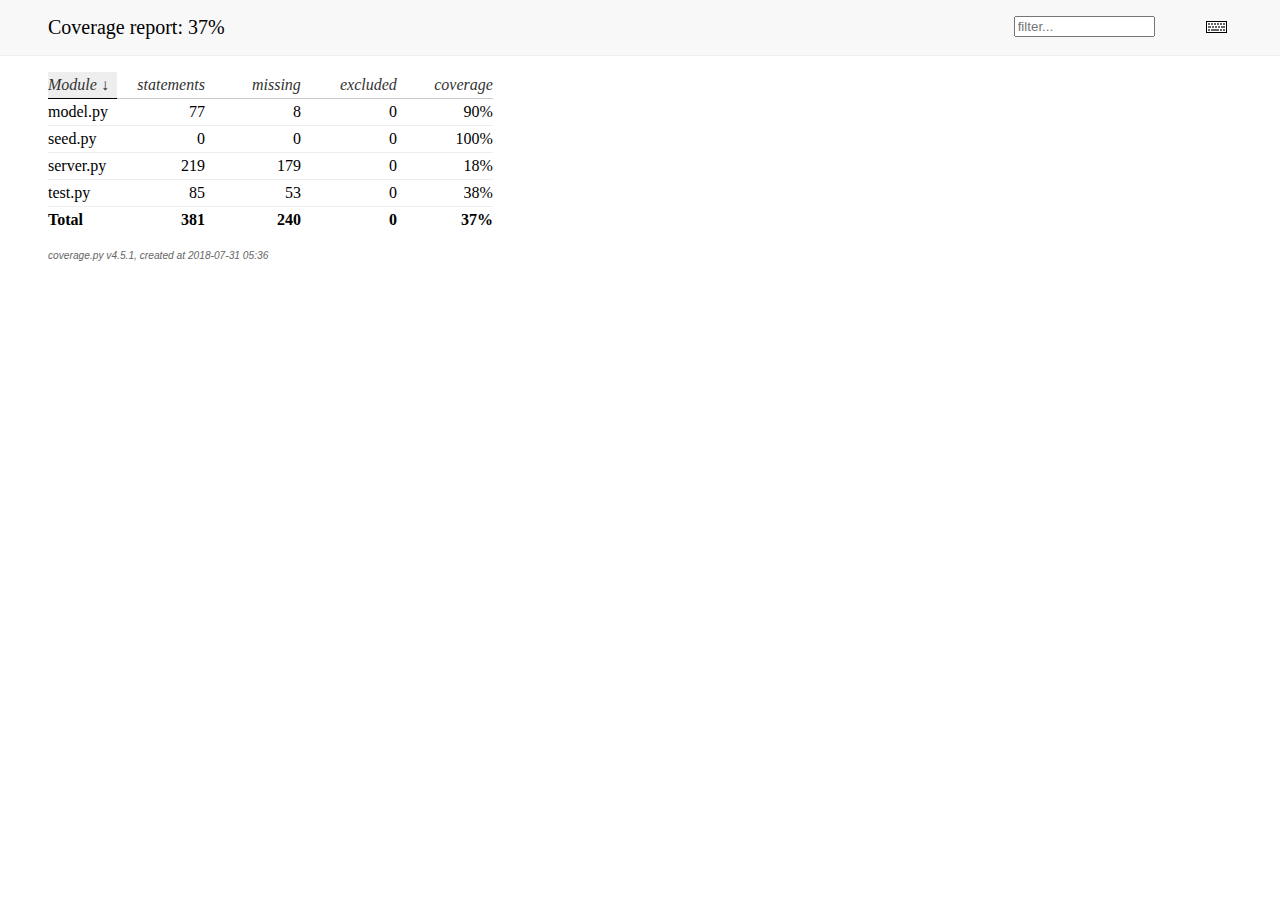
<file: htmlcov/index.html>
<!DOCTYPE html>
<html>
<head>
    <meta http-equiv="Content-Type" content="text/html; charset=utf-8">
    <title>Coverage report</title>
    <link rel="stylesheet" href="style.css" type="text/css">
    
    <script type="text/javascript" src="jquery.min.js"></script>
    <script type="text/javascript" src="jquery.ba-throttle-debounce.min.js"></script>
    <script type="text/javascript" src="jquery.tablesorter.min.js"></script>
    <script type="text/javascript" src="jquery.hotkeys.js"></script>
    <script type="text/javascript" src="coverage_html.js"></script>
    <script type="text/javascript">
        jQuery(document).ready(coverage.index_ready);
    </script>
</head>
<body class="indexfile">

<div id="header">
    <div class="content">
        <h1>Coverage report:
            <span class="pc_cov">37%</span>
        </h1>

        <img id="keyboard_icon" src="keybd_closed.png" alt="Show keyboard shortcuts" />

        <form id="filter_container">
            <input id="filter" type="text" value="" placeholder="filter..." />
        </form>
    </div>
</div>

<div class="help_panel">
    <img id="panel_icon" src="keybd_open.png" alt="Hide keyboard shortcuts" />
    <p class="legend">Hot-keys on this page</p>
    <div>
    <p class="keyhelp">
        <span class="key">n</span>
        <span class="key">s</span>
        <span class="key">m</span>
        <span class="key">x</span>
        
        <span class="key">c</span> &nbsp; change column sorting
    </p>
    </div>
</div>

<div id="index">
    <table class="index">
        <thead>
            
            <tr class="tablehead" title="Click to sort">
                <th class="name left headerSortDown shortkey_n">Module</th>
                <th class="shortkey_s">statements</th>
                <th class="shortkey_m">missing</th>
                <th class="shortkey_x">excluded</th>
                
                <th class="right shortkey_c">coverage</th>
            </tr>
        </thead>
        
        <tfoot>
            <tr class="total">
                <td class="name left">Total</td>
                <td>381</td>
                <td>240</td>
                <td>0</td>
                
                <td class="right" data-ratio="141 381">37%</td>
            </tr>
        </tfoot>
        <tbody>
            
            <tr class="file">
                <td class="name left"><a href="model_py.html">model.py</a></td>
                <td>77</td>
                <td>8</td>
                <td>0</td>
                
                <td class="right" data-ratio="69 77">90%</td>
            </tr>
            
            <tr class="file">
                <td class="name left"><a href="seed_py.html">seed.py</a></td>
                <td>0</td>
                <td>0</td>
                <td>0</td>
                
                <td class="right" data-ratio="0 0">100%</td>
            </tr>
            
            <tr class="file">
                <td class="name left"><a href="server_py.html">server.py</a></td>
                <td>219</td>
                <td>179</td>
                <td>0</td>
                
                <td class="right" data-ratio="40 219">18%</td>
            </tr>
            
            <tr class="file">
                <td class="name left"><a href="test_py.html">test.py</a></td>
                <td>85</td>
                <td>53</td>
                <td>0</td>
                
                <td class="right" data-ratio="32 85">38%</td>
            </tr>
            
        </tbody>
    </table>

    <p id="no_rows">
        No items found using the specified filter.
    </p>
</div>

<div id="footer">
    <div class="content">
        <p>
            <a class="nav" href="https://coverage.readthedocs.io">coverage.py v4.5.1</a>,
            created at 2018-07-31 05:36
        </p>
    </div>
</div>

</body>
</html>
</file>
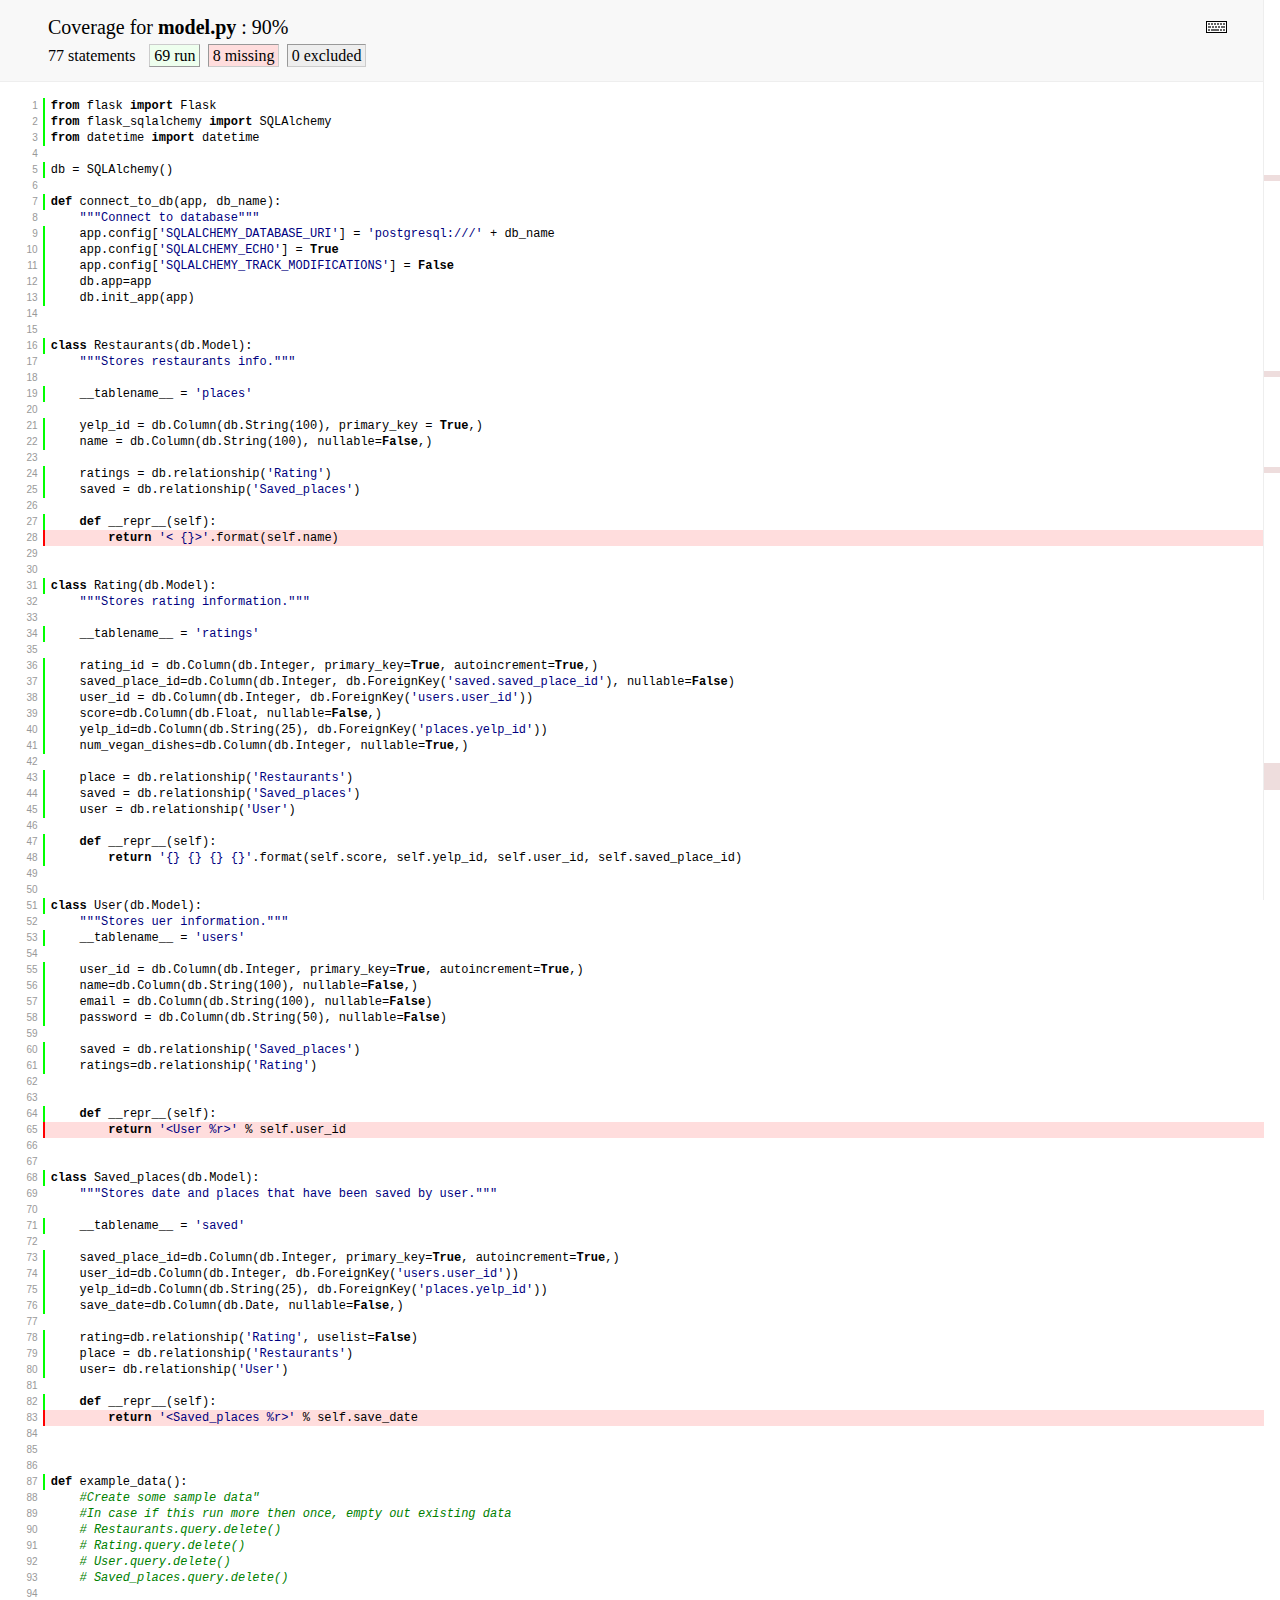
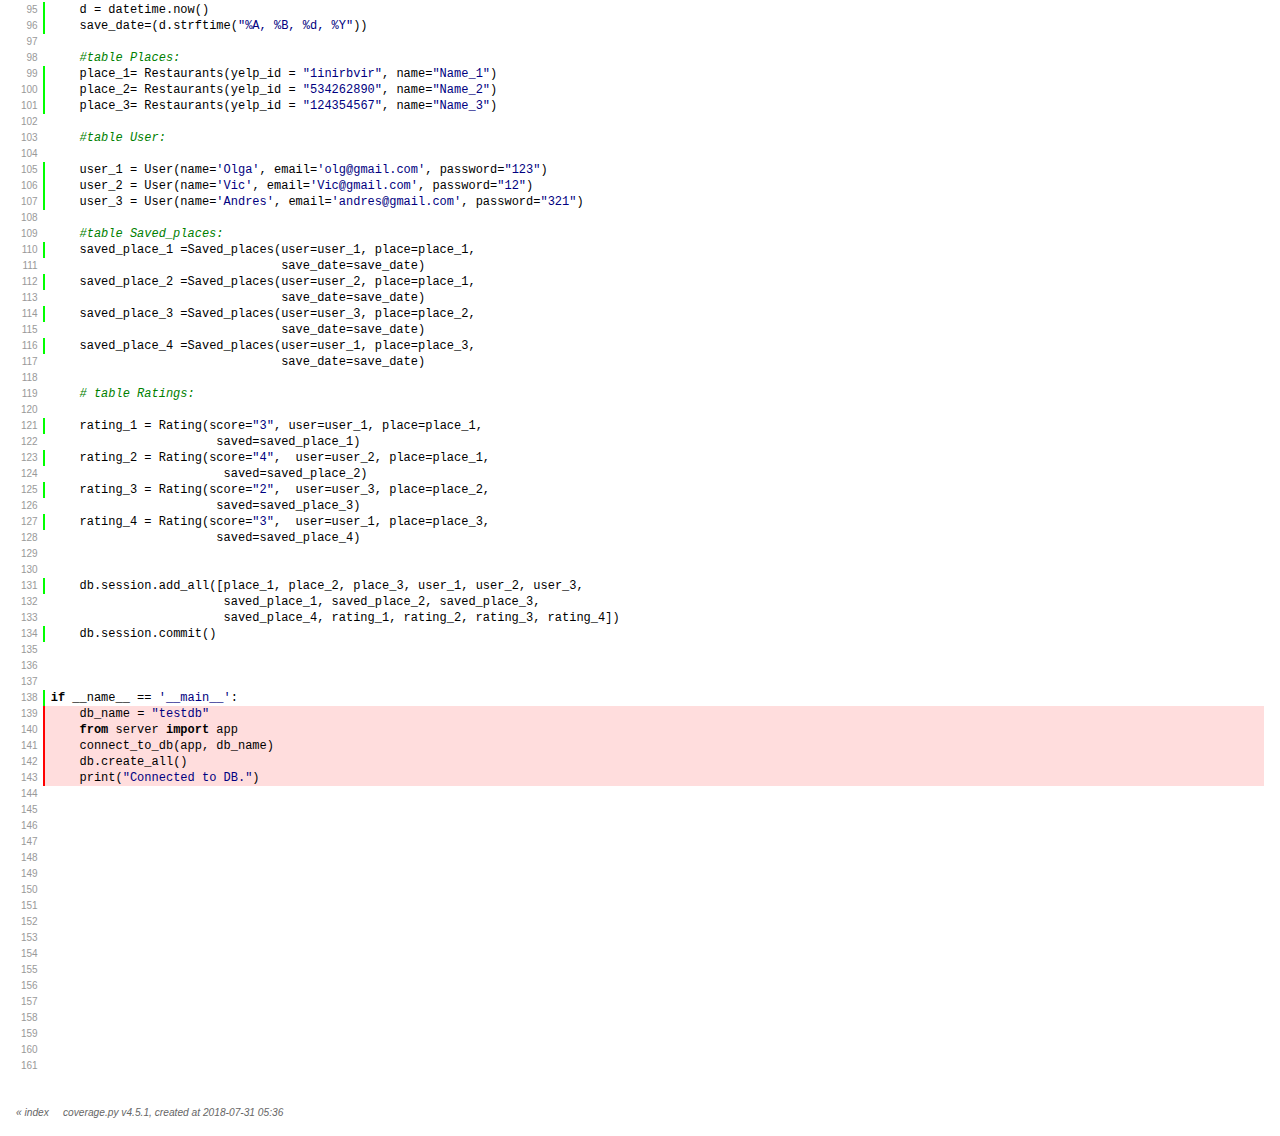
<file: htmlcov/model_py.html>
<!DOCTYPE html>
<html>
<head>
    <meta http-equiv="Content-Type" content="text/html; charset=utf-8">
    
    
    <meta http-equiv="X-UA-Compatible" content="IE=emulateIE7" />
    <title>Coverage for model.py: 90%</title>
    <link rel="stylesheet" href="style.css" type="text/css">
    
    <script type="text/javascript" src="jquery.min.js"></script>
    <script type="text/javascript" src="jquery.hotkeys.js"></script>
    <script type="text/javascript" src="jquery.isonscreen.js"></script>
    <script type="text/javascript" src="coverage_html.js"></script>
    <script type="text/javascript">
        jQuery(document).ready(coverage.pyfile_ready);
    </script>
</head>
<body class="pyfile">

<div id="header">
    <div class="content">
        <h1>Coverage for <b>model.py</b> :
            <span class="pc_cov">90%</span>
        </h1>

        <img id="keyboard_icon" src="keybd_closed.png" alt="Show keyboard shortcuts" />

        <h2 class="stats">
            77 statements &nbsp;
            <span class="run hide_run shortkey_r button_toggle_run">69 run</span>
            <span class="mis shortkey_m button_toggle_mis">8 missing</span>
            <span class="exc shortkey_x button_toggle_exc">0 excluded</span>

            
        </h2>
    </div>
</div>

<div class="help_panel">
    <img id="panel_icon" src="keybd_open.png" alt="Hide keyboard shortcuts" />
    <p class="legend">Hot-keys on this page</p>
    <div>
    <p class="keyhelp">
        <span class="key">r</span>
        <span class="key">m</span>
        <span class="key">x</span>
        <span class="key">p</span> &nbsp; toggle line displays
    </p>
    <p class="keyhelp">
        <span class="key">j</span>
        <span class="key">k</span> &nbsp; next/prev highlighted chunk
    </p>
    <p class="keyhelp">
        <span class="key">0</span> &nbsp; (zero) top of page
    </p>
    <p class="keyhelp">
        <span class="key">1</span> &nbsp; (one) first highlighted chunk
    </p>
    </div>
</div>

<div id="source">
    <table>
        <tr>
            <td class="linenos">
<p id="n1" class="stm run hide_run"><a href="#n1">1</a></p>
<p id="n2" class="stm run hide_run"><a href="#n2">2</a></p>
<p id="n3" class="stm run hide_run"><a href="#n3">3</a></p>
<p id="n4" class="pln"><a href="#n4">4</a></p>
<p id="n5" class="stm run hide_run"><a href="#n5">5</a></p>
<p id="n6" class="pln"><a href="#n6">6</a></p>
<p id="n7" class="stm run hide_run"><a href="#n7">7</a></p>
<p id="n8" class="pln"><a href="#n8">8</a></p>
<p id="n9" class="stm run hide_run"><a href="#n9">9</a></p>
<p id="n10" class="stm run hide_run"><a href="#n10">10</a></p>
<p id="n11" class="stm run hide_run"><a href="#n11">11</a></p>
<p id="n12" class="stm run hide_run"><a href="#n12">12</a></p>
<p id="n13" class="stm run hide_run"><a href="#n13">13</a></p>
<p id="n14" class="pln"><a href="#n14">14</a></p>
<p id="n15" class="pln"><a href="#n15">15</a></p>
<p id="n16" class="stm run hide_run"><a href="#n16">16</a></p>
<p id="n17" class="pln"><a href="#n17">17</a></p>
<p id="n18" class="pln"><a href="#n18">18</a></p>
<p id="n19" class="stm run hide_run"><a href="#n19">19</a></p>
<p id="n20" class="pln"><a href="#n20">20</a></p>
<p id="n21" class="stm run hide_run"><a href="#n21">21</a></p>
<p id="n22" class="stm run hide_run"><a href="#n22">22</a></p>
<p id="n23" class="pln"><a href="#n23">23</a></p>
<p id="n24" class="stm run hide_run"><a href="#n24">24</a></p>
<p id="n25" class="stm run hide_run"><a href="#n25">25</a></p>
<p id="n26" class="pln"><a href="#n26">26</a></p>
<p id="n27" class="stm run hide_run"><a href="#n27">27</a></p>
<p id="n28" class="stm mis"><a href="#n28">28</a></p>
<p id="n29" class="pln"><a href="#n29">29</a></p>
<p id="n30" class="pln"><a href="#n30">30</a></p>
<p id="n31" class="stm run hide_run"><a href="#n31">31</a></p>
<p id="n32" class="pln"><a href="#n32">32</a></p>
<p id="n33" class="pln"><a href="#n33">33</a></p>
<p id="n34" class="stm run hide_run"><a href="#n34">34</a></p>
<p id="n35" class="pln"><a href="#n35">35</a></p>
<p id="n36" class="stm run hide_run"><a href="#n36">36</a></p>
<p id="n37" class="stm run hide_run"><a href="#n37">37</a></p>
<p id="n38" class="stm run hide_run"><a href="#n38">38</a></p>
<p id="n39" class="stm run hide_run"><a href="#n39">39</a></p>
<p id="n40" class="stm run hide_run"><a href="#n40">40</a></p>
<p id="n41" class="stm run hide_run"><a href="#n41">41</a></p>
<p id="n42" class="pln"><a href="#n42">42</a></p>
<p id="n43" class="stm run hide_run"><a href="#n43">43</a></p>
<p id="n44" class="stm run hide_run"><a href="#n44">44</a></p>
<p id="n45" class="stm run hide_run"><a href="#n45">45</a></p>
<p id="n46" class="pln"><a href="#n46">46</a></p>
<p id="n47" class="stm run hide_run"><a href="#n47">47</a></p>
<p id="n48" class="stm run hide_run"><a href="#n48">48</a></p>
<p id="n49" class="pln"><a href="#n49">49</a></p>
<p id="n50" class="pln"><a href="#n50">50</a></p>
<p id="n51" class="stm run hide_run"><a href="#n51">51</a></p>
<p id="n52" class="pln"><a href="#n52">52</a></p>
<p id="n53" class="stm run hide_run"><a href="#n53">53</a></p>
<p id="n54" class="pln"><a href="#n54">54</a></p>
<p id="n55" class="stm run hide_run"><a href="#n55">55</a></p>
<p id="n56" class="stm run hide_run"><a href="#n56">56</a></p>
<p id="n57" class="stm run hide_run"><a href="#n57">57</a></p>
<p id="n58" class="stm run hide_run"><a href="#n58">58</a></p>
<p id="n59" class="pln"><a href="#n59">59</a></p>
<p id="n60" class="stm run hide_run"><a href="#n60">60</a></p>
<p id="n61" class="stm run hide_run"><a href="#n61">61</a></p>
<p id="n62" class="pln"><a href="#n62">62</a></p>
<p id="n63" class="pln"><a href="#n63">63</a></p>
<p id="n64" class="stm run hide_run"><a href="#n64">64</a></p>
<p id="n65" class="stm mis"><a href="#n65">65</a></p>
<p id="n66" class="pln"><a href="#n66">66</a></p>
<p id="n67" class="pln"><a href="#n67">67</a></p>
<p id="n68" class="stm run hide_run"><a href="#n68">68</a></p>
<p id="n69" class="pln"><a href="#n69">69</a></p>
<p id="n70" class="pln"><a href="#n70">70</a></p>
<p id="n71" class="stm run hide_run"><a href="#n71">71</a></p>
<p id="n72" class="pln"><a href="#n72">72</a></p>
<p id="n73" class="stm run hide_run"><a href="#n73">73</a></p>
<p id="n74" class="stm run hide_run"><a href="#n74">74</a></p>
<p id="n75" class="stm run hide_run"><a href="#n75">75</a></p>
<p id="n76" class="stm run hide_run"><a href="#n76">76</a></p>
<p id="n77" class="pln"><a href="#n77">77</a></p>
<p id="n78" class="stm run hide_run"><a href="#n78">78</a></p>
<p id="n79" class="stm run hide_run"><a href="#n79">79</a></p>
<p id="n80" class="stm run hide_run"><a href="#n80">80</a></p>
<p id="n81" class="pln"><a href="#n81">81</a></p>
<p id="n82" class="stm run hide_run"><a href="#n82">82</a></p>
<p id="n83" class="stm mis"><a href="#n83">83</a></p>
<p id="n84" class="pln"><a href="#n84">84</a></p>
<p id="n85" class="pln"><a href="#n85">85</a></p>
<p id="n86" class="pln"><a href="#n86">86</a></p>
<p id="n87" class="stm run hide_run"><a href="#n87">87</a></p>
<p id="n88" class="pln"><a href="#n88">88</a></p>
<p id="n89" class="pln"><a href="#n89">89</a></p>
<p id="n90" class="pln"><a href="#n90">90</a></p>
<p id="n91" class="pln"><a href="#n91">91</a></p>
<p id="n92" class="pln"><a href="#n92">92</a></p>
<p id="n93" class="pln"><a href="#n93">93</a></p>
<p id="n94" class="pln"><a href="#n94">94</a></p>
<p id="n95" class="stm run hide_run"><a href="#n95">95</a></p>
<p id="n96" class="stm run hide_run"><a href="#n96">96</a></p>
<p id="n97" class="pln"><a href="#n97">97</a></p>
<p id="n98" class="pln"><a href="#n98">98</a></p>
<p id="n99" class="stm run hide_run"><a href="#n99">99</a></p>
<p id="n100" class="stm run hide_run"><a href="#n100">100</a></p>
<p id="n101" class="stm run hide_run"><a href="#n101">101</a></p>
<p id="n102" class="pln"><a href="#n102">102</a></p>
<p id="n103" class="pln"><a href="#n103">103</a></p>
<p id="n104" class="pln"><a href="#n104">104</a></p>
<p id="n105" class="stm run hide_run"><a href="#n105">105</a></p>
<p id="n106" class="stm run hide_run"><a href="#n106">106</a></p>
<p id="n107" class="stm run hide_run"><a href="#n107">107</a></p>
<p id="n108" class="pln"><a href="#n108">108</a></p>
<p id="n109" class="pln"><a href="#n109">109</a></p>
<p id="n110" class="stm run hide_run"><a href="#n110">110</a></p>
<p id="n111" class="pln"><a href="#n111">111</a></p>
<p id="n112" class="stm run hide_run"><a href="#n112">112</a></p>
<p id="n113" class="pln"><a href="#n113">113</a></p>
<p id="n114" class="stm run hide_run"><a href="#n114">114</a></p>
<p id="n115" class="pln"><a href="#n115">115</a></p>
<p id="n116" class="stm run hide_run"><a href="#n116">116</a></p>
<p id="n117" class="pln"><a href="#n117">117</a></p>
<p id="n118" class="pln"><a href="#n118">118</a></p>
<p id="n119" class="pln"><a href="#n119">119</a></p>
<p id="n120" class="pln"><a href="#n120">120</a></p>
<p id="n121" class="stm run hide_run"><a href="#n121">121</a></p>
<p id="n122" class="pln"><a href="#n122">122</a></p>
<p id="n123" class="stm run hide_run"><a href="#n123">123</a></p>
<p id="n124" class="pln"><a href="#n124">124</a></p>
<p id="n125" class="stm run hide_run"><a href="#n125">125</a></p>
<p id="n126" class="pln"><a href="#n126">126</a></p>
<p id="n127" class="stm run hide_run"><a href="#n127">127</a></p>
<p id="n128" class="pln"><a href="#n128">128</a></p>
<p id="n129" class="pln"><a href="#n129">129</a></p>
<p id="n130" class="pln"><a href="#n130">130</a></p>
<p id="n131" class="stm run hide_run"><a href="#n131">131</a></p>
<p id="n132" class="pln"><a href="#n132">132</a></p>
<p id="n133" class="pln"><a href="#n133">133</a></p>
<p id="n134" class="stm run hide_run"><a href="#n134">134</a></p>
<p id="n135" class="pln"><a href="#n135">135</a></p>
<p id="n136" class="pln"><a href="#n136">136</a></p>
<p id="n137" class="pln"><a href="#n137">137</a></p>
<p id="n138" class="stm run hide_run"><a href="#n138">138</a></p>
<p id="n139" class="stm mis"><a href="#n139">139</a></p>
<p id="n140" class="stm mis"><a href="#n140">140</a></p>
<p id="n141" class="stm mis"><a href="#n141">141</a></p>
<p id="n142" class="stm mis"><a href="#n142">142</a></p>
<p id="n143" class="stm mis"><a href="#n143">143</a></p>
<p id="n144" class="pln"><a href="#n144">144</a></p>
<p id="n145" class="pln"><a href="#n145">145</a></p>
<p id="n146" class="pln"><a href="#n146">146</a></p>
<p id="n147" class="pln"><a href="#n147">147</a></p>
<p id="n148" class="pln"><a href="#n148">148</a></p>
<p id="n149" class="pln"><a href="#n149">149</a></p>
<p id="n150" class="pln"><a href="#n150">150</a></p>
<p id="n151" class="pln"><a href="#n151">151</a></p>
<p id="n152" class="pln"><a href="#n152">152</a></p>
<p id="n153" class="pln"><a href="#n153">153</a></p>
<p id="n154" class="pln"><a href="#n154">154</a></p>
<p id="n155" class="pln"><a href="#n155">155</a></p>
<p id="n156" class="pln"><a href="#n156">156</a></p>
<p id="n157" class="pln"><a href="#n157">157</a></p>
<p id="n158" class="pln"><a href="#n158">158</a></p>
<p id="n159" class="pln"><a href="#n159">159</a></p>
<p id="n160" class="pln"><a href="#n160">160</a></p>
<p id="n161" class="pln"><a href="#n161">161</a></p>

            </td>
            <td class="text">
<p id="t1" class="stm run hide_run"><span class="key">from</span> <span class="nam">flask</span> <span class="key">import</span> <span class="nam">Flask</span><span class="strut">&nbsp;</span></p>
<p id="t2" class="stm run hide_run"><span class="key">from</span> <span class="nam">flask_sqlalchemy</span> <span class="key">import</span> <span class="nam">SQLAlchemy</span><span class="strut">&nbsp;</span></p>
<p id="t3" class="stm run hide_run"><span class="key">from</span> <span class="nam">datetime</span> <span class="key">import</span> <span class="nam">datetime</span><span class="strut">&nbsp;</span></p>
<p id="t4" class="pln"><span class="strut">&nbsp;</span></p>
<p id="t5" class="stm run hide_run"><span class="nam">db</span> <span class="op">=</span> <span class="nam">SQLAlchemy</span><span class="op">(</span><span class="op">)</span><span class="strut">&nbsp;</span></p>
<p id="t6" class="pln"><span class="strut">&nbsp;</span></p>
<p id="t7" class="stm run hide_run"><span class="key">def</span> <span class="nam">connect_to_db</span><span class="op">(</span><span class="nam">app</span><span class="op">,</span> <span class="nam">db_name</span><span class="op">)</span><span class="op">:</span><span class="strut">&nbsp;</span></p>
<p id="t8" class="pln">    <span class="str">"""Connect to database"""</span><span class="strut">&nbsp;</span></p>
<p id="t9" class="stm run hide_run">    <span class="nam">app</span><span class="op">.</span><span class="nam">config</span><span class="op">[</span><span class="str">'SQLALCHEMY_DATABASE_URI'</span><span class="op">]</span> <span class="op">=</span> <span class="str">'postgresql:///'</span> <span class="op">+</span> <span class="nam">db_name</span><span class="strut">&nbsp;</span></p>
<p id="t10" class="stm run hide_run">    <span class="nam">app</span><span class="op">.</span><span class="nam">config</span><span class="op">[</span><span class="str">'SQLALCHEMY_ECHO'</span><span class="op">]</span> <span class="op">=</span> <span class="key">True</span><span class="strut">&nbsp;</span></p>
<p id="t11" class="stm run hide_run">    <span class="nam">app</span><span class="op">.</span><span class="nam">config</span><span class="op">[</span><span class="str">'SQLALCHEMY_TRACK_MODIFICATIONS'</span><span class="op">]</span> <span class="op">=</span> <span class="key">False</span><span class="strut">&nbsp;</span></p>
<p id="t12" class="stm run hide_run">    <span class="nam">db</span><span class="op">.</span><span class="nam">app</span><span class="op">=</span><span class="nam">app</span><span class="strut">&nbsp;</span></p>
<p id="t13" class="stm run hide_run">    <span class="nam">db</span><span class="op">.</span><span class="nam">init_app</span><span class="op">(</span><span class="nam">app</span><span class="op">)</span><span class="strut">&nbsp;</span></p>
<p id="t14" class="pln"><span class="strut">&nbsp;</span></p>
<p id="t15" class="pln"><span class="strut">&nbsp;</span></p>
<p id="t16" class="stm run hide_run"><span class="key">class</span> <span class="nam">Restaurants</span><span class="op">(</span><span class="nam">db</span><span class="op">.</span><span class="nam">Model</span><span class="op">)</span><span class="op">:</span><span class="strut">&nbsp;</span></p>
<p id="t17" class="pln">    <span class="str">"""Stores restaurants info."""</span><span class="strut">&nbsp;</span></p>
<p id="t18" class="pln"><span class="strut">&nbsp;</span></p>
<p id="t19" class="stm run hide_run">    <span class="nam">__tablename__</span> <span class="op">=</span> <span class="str">'places'</span><span class="strut">&nbsp;</span></p>
<p id="t20" class="pln"><span class="strut">&nbsp;</span></p>
<p id="t21" class="stm run hide_run">    <span class="nam">yelp_id</span> <span class="op">=</span> <span class="nam">db</span><span class="op">.</span><span class="nam">Column</span><span class="op">(</span><span class="nam">db</span><span class="op">.</span><span class="nam">String</span><span class="op">(</span><span class="num">100</span><span class="op">)</span><span class="op">,</span> <span class="nam">primary_key</span> <span class="op">=</span> <span class="key">True</span><span class="op">,</span><span class="op">)</span><span class="strut">&nbsp;</span></p>
<p id="t22" class="stm run hide_run">    <span class="nam">name</span> <span class="op">=</span> <span class="nam">db</span><span class="op">.</span><span class="nam">Column</span><span class="op">(</span><span class="nam">db</span><span class="op">.</span><span class="nam">String</span><span class="op">(</span><span class="num">100</span><span class="op">)</span><span class="op">,</span> <span class="nam">nullable</span><span class="op">=</span><span class="key">False</span><span class="op">,</span><span class="op">)</span><span class="strut">&nbsp;</span></p>
<p id="t23" class="pln"><span class="strut">&nbsp;</span></p>
<p id="t24" class="stm run hide_run">    <span class="nam">ratings</span> <span class="op">=</span> <span class="nam">db</span><span class="op">.</span><span class="nam">relationship</span><span class="op">(</span><span class="str">'Rating'</span><span class="op">)</span><span class="strut">&nbsp;</span></p>
<p id="t25" class="stm run hide_run">    <span class="nam">saved</span> <span class="op">=</span> <span class="nam">db</span><span class="op">.</span><span class="nam">relationship</span><span class="op">(</span><span class="str">'Saved_places'</span><span class="op">)</span><span class="strut">&nbsp;</span></p>
<p id="t26" class="pln"><span class="strut">&nbsp;</span></p>
<p id="t27" class="stm run hide_run">    <span class="key">def</span> <span class="nam">__repr__</span><span class="op">(</span><span class="nam">self</span><span class="op">)</span><span class="op">:</span><span class="strut">&nbsp;</span></p>
<p id="t28" class="stm mis">        <span class="key">return</span> <span class="str">'&lt; {}>'</span><span class="op">.</span><span class="nam">format</span><span class="op">(</span><span class="nam">self</span><span class="op">.</span><span class="nam">name</span><span class="op">)</span><span class="strut">&nbsp;</span></p>
<p id="t29" class="pln"><span class="strut">&nbsp;</span></p>
<p id="t30" class="pln"><span class="strut">&nbsp;</span></p>
<p id="t31" class="stm run hide_run"><span class="key">class</span> <span class="nam">Rating</span><span class="op">(</span><span class="nam">db</span><span class="op">.</span><span class="nam">Model</span><span class="op">)</span><span class="op">:</span><span class="strut">&nbsp;</span></p>
<p id="t32" class="pln">    <span class="str">"""Stores rating information."""</span><span class="strut">&nbsp;</span></p>
<p id="t33" class="pln"><span class="strut">&nbsp;</span></p>
<p id="t34" class="stm run hide_run">    <span class="nam">__tablename__</span> <span class="op">=</span> <span class="str">'ratings'</span><span class="strut">&nbsp;</span></p>
<p id="t35" class="pln"><span class="strut">&nbsp;</span></p>
<p id="t36" class="stm run hide_run">    <span class="nam">rating_id</span> <span class="op">=</span> <span class="nam">db</span><span class="op">.</span><span class="nam">Column</span><span class="op">(</span><span class="nam">db</span><span class="op">.</span><span class="nam">Integer</span><span class="op">,</span> <span class="nam">primary_key</span><span class="op">=</span><span class="key">True</span><span class="op">,</span> <span class="nam">autoincrement</span><span class="op">=</span><span class="key">True</span><span class="op">,</span><span class="op">)</span><span class="strut">&nbsp;</span></p>
<p id="t37" class="stm run hide_run">    <span class="nam">saved_place_id</span><span class="op">=</span><span class="nam">db</span><span class="op">.</span><span class="nam">Column</span><span class="op">(</span><span class="nam">db</span><span class="op">.</span><span class="nam">Integer</span><span class="op">,</span> <span class="nam">db</span><span class="op">.</span><span class="nam">ForeignKey</span><span class="op">(</span><span class="str">'saved.saved_place_id'</span><span class="op">)</span><span class="op">,</span> <span class="nam">nullable</span><span class="op">=</span><span class="key">False</span><span class="op">)</span><span class="strut">&nbsp;</span></p>
<p id="t38" class="stm run hide_run">    <span class="nam">user_id</span> <span class="op">=</span> <span class="nam">db</span><span class="op">.</span><span class="nam">Column</span><span class="op">(</span><span class="nam">db</span><span class="op">.</span><span class="nam">Integer</span><span class="op">,</span> <span class="nam">db</span><span class="op">.</span><span class="nam">ForeignKey</span><span class="op">(</span><span class="str">'users.user_id'</span><span class="op">)</span><span class="op">)</span><span class="strut">&nbsp;</span></p>
<p id="t39" class="stm run hide_run">    <span class="nam">score</span><span class="op">=</span><span class="nam">db</span><span class="op">.</span><span class="nam">Column</span><span class="op">(</span><span class="nam">db</span><span class="op">.</span><span class="nam">Float</span><span class="op">,</span> <span class="nam">nullable</span><span class="op">=</span><span class="key">False</span><span class="op">,</span><span class="op">)</span><span class="strut">&nbsp;</span></p>
<p id="t40" class="stm run hide_run">    <span class="nam">yelp_id</span><span class="op">=</span><span class="nam">db</span><span class="op">.</span><span class="nam">Column</span><span class="op">(</span><span class="nam">db</span><span class="op">.</span><span class="nam">String</span><span class="op">(</span><span class="num">25</span><span class="op">)</span><span class="op">,</span> <span class="nam">db</span><span class="op">.</span><span class="nam">ForeignKey</span><span class="op">(</span><span class="str">'places.yelp_id'</span><span class="op">)</span><span class="op">)</span><span class="strut">&nbsp;</span></p>
<p id="t41" class="stm run hide_run">    <span class="nam">num_vegan_dishes</span><span class="op">=</span><span class="nam">db</span><span class="op">.</span><span class="nam">Column</span><span class="op">(</span><span class="nam">db</span><span class="op">.</span><span class="nam">Integer</span><span class="op">,</span> <span class="nam">nullable</span><span class="op">=</span><span class="key">True</span><span class="op">,</span><span class="op">)</span><span class="strut">&nbsp;</span></p>
<p id="t42" class="pln"><span class="strut">&nbsp;</span></p>
<p id="t43" class="stm run hide_run">    <span class="nam">place</span> <span class="op">=</span> <span class="nam">db</span><span class="op">.</span><span class="nam">relationship</span><span class="op">(</span><span class="str">'Restaurants'</span><span class="op">)</span><span class="strut">&nbsp;</span></p>
<p id="t44" class="stm run hide_run">    <span class="nam">saved</span> <span class="op">=</span> <span class="nam">db</span><span class="op">.</span><span class="nam">relationship</span><span class="op">(</span><span class="str">'Saved_places'</span><span class="op">)</span><span class="strut">&nbsp;</span></p>
<p id="t45" class="stm run hide_run">    <span class="nam">user</span> <span class="op">=</span> <span class="nam">db</span><span class="op">.</span><span class="nam">relationship</span><span class="op">(</span><span class="str">'User'</span><span class="op">)</span><span class="strut">&nbsp;</span></p>
<p id="t46" class="pln"><span class="strut">&nbsp;</span></p>
<p id="t47" class="stm run hide_run">    <span class="key">def</span> <span class="nam">__repr__</span><span class="op">(</span><span class="nam">self</span><span class="op">)</span><span class="op">:</span><span class="strut">&nbsp;</span></p>
<p id="t48" class="stm run hide_run">        <span class="key">return</span> <span class="str">'{} {} {} {}'</span><span class="op">.</span><span class="nam">format</span><span class="op">(</span><span class="nam">self</span><span class="op">.</span><span class="nam">score</span><span class="op">,</span> <span class="nam">self</span><span class="op">.</span><span class="nam">yelp_id</span><span class="op">,</span> <span class="nam">self</span><span class="op">.</span><span class="nam">user_id</span><span class="op">,</span> <span class="nam">self</span><span class="op">.</span><span class="nam">saved_place_id</span><span class="op">)</span><span class="strut">&nbsp;</span></p>
<p id="t49" class="pln"><span class="strut">&nbsp;</span></p>
<p id="t50" class="pln"><span class="strut">&nbsp;</span></p>
<p id="t51" class="stm run hide_run"><span class="key">class</span> <span class="nam">User</span><span class="op">(</span><span class="nam">db</span><span class="op">.</span><span class="nam">Model</span><span class="op">)</span><span class="op">:</span><span class="strut">&nbsp;</span></p>
<p id="t52" class="pln">    <span class="str">"""Stores uer information."""</span><span class="strut">&nbsp;</span></p>
<p id="t53" class="stm run hide_run">    <span class="nam">__tablename__</span> <span class="op">=</span> <span class="str">'users'</span><span class="strut">&nbsp;</span></p>
<p id="t54" class="pln"><span class="strut">&nbsp;</span></p>
<p id="t55" class="stm run hide_run">    <span class="nam">user_id</span> <span class="op">=</span> <span class="nam">db</span><span class="op">.</span><span class="nam">Column</span><span class="op">(</span><span class="nam">db</span><span class="op">.</span><span class="nam">Integer</span><span class="op">,</span> <span class="nam">primary_key</span><span class="op">=</span><span class="key">True</span><span class="op">,</span> <span class="nam">autoincrement</span><span class="op">=</span><span class="key">True</span><span class="op">,</span><span class="op">)</span><span class="strut">&nbsp;</span></p>
<p id="t56" class="stm run hide_run">    <span class="nam">name</span><span class="op">=</span><span class="nam">db</span><span class="op">.</span><span class="nam">Column</span><span class="op">(</span><span class="nam">db</span><span class="op">.</span><span class="nam">String</span><span class="op">(</span><span class="num">100</span><span class="op">)</span><span class="op">,</span> <span class="nam">nullable</span><span class="op">=</span><span class="key">False</span><span class="op">,</span><span class="op">)</span><span class="strut">&nbsp;</span></p>
<p id="t57" class="stm run hide_run">    <span class="nam">email</span> <span class="op">=</span> <span class="nam">db</span><span class="op">.</span><span class="nam">Column</span><span class="op">(</span><span class="nam">db</span><span class="op">.</span><span class="nam">String</span><span class="op">(</span><span class="num">100</span><span class="op">)</span><span class="op">,</span> <span class="nam">nullable</span><span class="op">=</span><span class="key">False</span><span class="op">)</span><span class="strut">&nbsp;</span></p>
<p id="t58" class="stm run hide_run">    <span class="nam">password</span> <span class="op">=</span> <span class="nam">db</span><span class="op">.</span><span class="nam">Column</span><span class="op">(</span><span class="nam">db</span><span class="op">.</span><span class="nam">String</span><span class="op">(</span><span class="num">50</span><span class="op">)</span><span class="op">,</span> <span class="nam">nullable</span><span class="op">=</span><span class="key">False</span><span class="op">)</span><span class="strut">&nbsp;</span></p>
<p id="t59" class="pln"><span class="strut">&nbsp;</span></p>
<p id="t60" class="stm run hide_run">    <span class="nam">saved</span> <span class="op">=</span> <span class="nam">db</span><span class="op">.</span><span class="nam">relationship</span><span class="op">(</span><span class="str">'Saved_places'</span><span class="op">)</span><span class="strut">&nbsp;</span></p>
<p id="t61" class="stm run hide_run">    <span class="nam">ratings</span><span class="op">=</span><span class="nam">db</span><span class="op">.</span><span class="nam">relationship</span><span class="op">(</span><span class="str">'Rating'</span><span class="op">)</span><span class="strut">&nbsp;</span></p>
<p id="t62" class="pln"><span class="strut">&nbsp;</span></p>
<p id="t63" class="pln"><span class="strut">&nbsp;</span></p>
<p id="t64" class="stm run hide_run">    <span class="key">def</span> <span class="nam">__repr__</span><span class="op">(</span><span class="nam">self</span><span class="op">)</span><span class="op">:</span><span class="strut">&nbsp;</span></p>
<p id="t65" class="stm mis">        <span class="key">return</span> <span class="str">'&lt;User %r>'</span> <span class="op">%</span> <span class="nam">self</span><span class="op">.</span><span class="nam">user_id</span><span class="strut">&nbsp;</span></p>
<p id="t66" class="pln"><span class="strut">&nbsp;</span></p>
<p id="t67" class="pln"><span class="strut">&nbsp;</span></p>
<p id="t68" class="stm run hide_run"><span class="key">class</span> <span class="nam">Saved_places</span><span class="op">(</span><span class="nam">db</span><span class="op">.</span><span class="nam">Model</span><span class="op">)</span><span class="op">:</span><span class="strut">&nbsp;</span></p>
<p id="t69" class="pln">    <span class="str">"""Stores date and places that have been saved by user."""</span><span class="strut">&nbsp;</span></p>
<p id="t70" class="pln"><span class="strut">&nbsp;</span></p>
<p id="t71" class="stm run hide_run">    <span class="nam">__tablename__</span> <span class="op">=</span> <span class="str">'saved'</span><span class="strut">&nbsp;</span></p>
<p id="t72" class="pln"><span class="strut">&nbsp;</span></p>
<p id="t73" class="stm run hide_run">    <span class="nam">saved_place_id</span><span class="op">=</span><span class="nam">db</span><span class="op">.</span><span class="nam">Column</span><span class="op">(</span><span class="nam">db</span><span class="op">.</span><span class="nam">Integer</span><span class="op">,</span> <span class="nam">primary_key</span><span class="op">=</span><span class="key">True</span><span class="op">,</span> <span class="nam">autoincrement</span><span class="op">=</span><span class="key">True</span><span class="op">,</span><span class="op">)</span><span class="strut">&nbsp;</span></p>
<p id="t74" class="stm run hide_run">    <span class="nam">user_id</span><span class="op">=</span><span class="nam">db</span><span class="op">.</span><span class="nam">Column</span><span class="op">(</span><span class="nam">db</span><span class="op">.</span><span class="nam">Integer</span><span class="op">,</span> <span class="nam">db</span><span class="op">.</span><span class="nam">ForeignKey</span><span class="op">(</span><span class="str">'users.user_id'</span><span class="op">)</span><span class="op">)</span><span class="strut">&nbsp;</span></p>
<p id="t75" class="stm run hide_run">    <span class="nam">yelp_id</span><span class="op">=</span><span class="nam">db</span><span class="op">.</span><span class="nam">Column</span><span class="op">(</span><span class="nam">db</span><span class="op">.</span><span class="nam">String</span><span class="op">(</span><span class="num">25</span><span class="op">)</span><span class="op">,</span> <span class="nam">db</span><span class="op">.</span><span class="nam">ForeignKey</span><span class="op">(</span><span class="str">'places.yelp_id'</span><span class="op">)</span><span class="op">)</span><span class="strut">&nbsp;</span></p>
<p id="t76" class="stm run hide_run">    <span class="nam">save_date</span><span class="op">=</span><span class="nam">db</span><span class="op">.</span><span class="nam">Column</span><span class="op">(</span><span class="nam">db</span><span class="op">.</span><span class="nam">Date</span><span class="op">,</span> <span class="nam">nullable</span><span class="op">=</span><span class="key">False</span><span class="op">,</span><span class="op">)</span><span class="strut">&nbsp;</span></p>
<p id="t77" class="pln"><span class="strut">&nbsp;</span></p>
<p id="t78" class="stm run hide_run">    <span class="nam">rating</span><span class="op">=</span><span class="nam">db</span><span class="op">.</span><span class="nam">relationship</span><span class="op">(</span><span class="str">'Rating'</span><span class="op">,</span> <span class="nam">uselist</span><span class="op">=</span><span class="key">False</span><span class="op">)</span><span class="strut">&nbsp;</span></p>
<p id="t79" class="stm run hide_run">    <span class="nam">place</span> <span class="op">=</span> <span class="nam">db</span><span class="op">.</span><span class="nam">relationship</span><span class="op">(</span><span class="str">'Restaurants'</span><span class="op">)</span><span class="strut">&nbsp;</span></p>
<p id="t80" class="stm run hide_run">    <span class="nam">user</span><span class="op">=</span> <span class="nam">db</span><span class="op">.</span><span class="nam">relationship</span><span class="op">(</span><span class="str">'User'</span><span class="op">)</span><span class="strut">&nbsp;</span></p>
<p id="t81" class="pln"><span class="strut">&nbsp;</span></p>
<p id="t82" class="stm run hide_run">    <span class="key">def</span> <span class="nam">__repr__</span><span class="op">(</span><span class="nam">self</span><span class="op">)</span><span class="op">:</span><span class="strut">&nbsp;</span></p>
<p id="t83" class="stm mis">        <span class="key">return</span> <span class="str">'&lt;Saved_places %r>'</span> <span class="op">%</span> <span class="nam">self</span><span class="op">.</span><span class="nam">save_date</span><span class="strut">&nbsp;</span></p>
<p id="t84" class="pln"><span class="strut">&nbsp;</span></p>
<p id="t85" class="pln"><span class="strut">&nbsp;</span></p>
<p id="t86" class="pln"><span class="strut">&nbsp;</span></p>
<p id="t87" class="stm run hide_run"><span class="key">def</span> <span class="nam">example_data</span><span class="op">(</span><span class="op">)</span><span class="op">:</span><span class="strut">&nbsp;</span></p>
<p id="t88" class="pln">    <span class="com">#Create some sample data"</span><span class="strut">&nbsp;</span></p>
<p id="t89" class="pln">    <span class="com">#In case if this run more then once, empty out existing data</span><span class="strut">&nbsp;</span></p>
<p id="t90" class="pln">    <span class="com"># Restaurants.query.delete()</span><span class="strut">&nbsp;</span></p>
<p id="t91" class="pln">    <span class="com"># Rating.query.delete()</span><span class="strut">&nbsp;</span></p>
<p id="t92" class="pln">    <span class="com"># User.query.delete()</span><span class="strut">&nbsp;</span></p>
<p id="t93" class="pln">    <span class="com"># Saved_places.query.delete()</span><span class="strut">&nbsp;</span></p>
<p id="t94" class="pln"><span class="strut">&nbsp;</span></p>
<p id="t95" class="stm run hide_run">    <span class="nam">d</span> <span class="op">=</span> <span class="nam">datetime</span><span class="op">.</span><span class="nam">now</span><span class="op">(</span><span class="op">)</span><span class="strut">&nbsp;</span></p>
<p id="t96" class="stm run hide_run">    <span class="nam">save_date</span><span class="op">=</span><span class="op">(</span><span class="nam">d</span><span class="op">.</span><span class="nam">strftime</span><span class="op">(</span><span class="str">"%A, %B, %d, %Y"</span><span class="op">)</span><span class="op">)</span><span class="strut">&nbsp;</span></p>
<p id="t97" class="pln"><span class="strut">&nbsp;</span></p>
<p id="t98" class="pln">    <span class="com">#table Places:</span><span class="strut">&nbsp;</span></p>
<p id="t99" class="stm run hide_run">    <span class="nam">place_1</span><span class="op">=</span> <span class="nam">Restaurants</span><span class="op">(</span><span class="nam">yelp_id</span> <span class="op">=</span> <span class="str">"1inirbvir"</span><span class="op">,</span> <span class="nam">name</span><span class="op">=</span><span class="str">"Name_1"</span><span class="op">)</span><span class="strut">&nbsp;</span></p>
<p id="t100" class="stm run hide_run">    <span class="nam">place_2</span><span class="op">=</span> <span class="nam">Restaurants</span><span class="op">(</span><span class="nam">yelp_id</span> <span class="op">=</span> <span class="str">"534262890"</span><span class="op">,</span> <span class="nam">name</span><span class="op">=</span><span class="str">"Name_2"</span><span class="op">)</span><span class="strut">&nbsp;</span></p>
<p id="t101" class="stm run hide_run">    <span class="nam">place_3</span><span class="op">=</span> <span class="nam">Restaurants</span><span class="op">(</span><span class="nam">yelp_id</span> <span class="op">=</span> <span class="str">"124354567"</span><span class="op">,</span> <span class="nam">name</span><span class="op">=</span><span class="str">"Name_3"</span><span class="op">)</span><span class="strut">&nbsp;</span></p>
<p id="t102" class="pln"><span class="strut">&nbsp;</span></p>
<p id="t103" class="pln">    <span class="com">#table User:</span><span class="strut">&nbsp;</span></p>
<p id="t104" class="pln"><span class="strut">&nbsp;</span></p>
<p id="t105" class="stm run hide_run">    <span class="nam">user_1</span> <span class="op">=</span> <span class="nam">User</span><span class="op">(</span><span class="nam">name</span><span class="op">=</span><span class="str">'Olga'</span><span class="op">,</span> <span class="nam">email</span><span class="op">=</span><span class="str">'olg@gmail.com'</span><span class="op">,</span> <span class="nam">password</span><span class="op">=</span><span class="str">"123"</span><span class="op">)</span><span class="strut">&nbsp;</span></p>
<p id="t106" class="stm run hide_run">    <span class="nam">user_2</span> <span class="op">=</span> <span class="nam">User</span><span class="op">(</span><span class="nam">name</span><span class="op">=</span><span class="str">'Vic'</span><span class="op">,</span> <span class="nam">email</span><span class="op">=</span><span class="str">'Vic@gmail.com'</span><span class="op">,</span> <span class="nam">password</span><span class="op">=</span><span class="str">"12"</span><span class="op">)</span><span class="strut">&nbsp;</span></p>
<p id="t107" class="stm run hide_run">    <span class="nam">user_3</span> <span class="op">=</span> <span class="nam">User</span><span class="op">(</span><span class="nam">name</span><span class="op">=</span><span class="str">'Andres'</span><span class="op">,</span> <span class="nam">email</span><span class="op">=</span><span class="str">'andres@gmail.com'</span><span class="op">,</span> <span class="nam">password</span><span class="op">=</span><span class="str">"321"</span><span class="op">)</span><span class="strut">&nbsp;</span></p>
<p id="t108" class="pln"><span class="strut">&nbsp;</span></p>
<p id="t109" class="pln">    <span class="com">#table Saved_places:</span><span class="strut">&nbsp;</span></p>
<p id="t110" class="stm run hide_run">    <span class="nam">saved_place_1</span> <span class="op">=</span><span class="nam">Saved_places</span><span class="op">(</span><span class="nam">user</span><span class="op">=</span><span class="nam">user_1</span><span class="op">,</span> <span class="nam">place</span><span class="op">=</span><span class="nam">place_1</span><span class="op">,</span><span class="strut">&nbsp;</span></p>
<p id="t111" class="pln">                                <span class="nam">save_date</span><span class="op">=</span><span class="nam">save_date</span><span class="op">)</span><span class="strut">&nbsp;</span></p>
<p id="t112" class="stm run hide_run">    <span class="nam">saved_place_2</span> <span class="op">=</span><span class="nam">Saved_places</span><span class="op">(</span><span class="nam">user</span><span class="op">=</span><span class="nam">user_2</span><span class="op">,</span> <span class="nam">place</span><span class="op">=</span><span class="nam">place_1</span><span class="op">,</span><span class="strut">&nbsp;</span></p>
<p id="t113" class="pln">                                <span class="nam">save_date</span><span class="op">=</span><span class="nam">save_date</span><span class="op">)</span><span class="strut">&nbsp;</span></p>
<p id="t114" class="stm run hide_run">    <span class="nam">saved_place_3</span> <span class="op">=</span><span class="nam">Saved_places</span><span class="op">(</span><span class="nam">user</span><span class="op">=</span><span class="nam">user_3</span><span class="op">,</span> <span class="nam">place</span><span class="op">=</span><span class="nam">place_2</span><span class="op">,</span><span class="strut">&nbsp;</span></p>
<p id="t115" class="pln">                                <span class="nam">save_date</span><span class="op">=</span><span class="nam">save_date</span><span class="op">)</span><span class="strut">&nbsp;</span></p>
<p id="t116" class="stm run hide_run">    <span class="nam">saved_place_4</span> <span class="op">=</span><span class="nam">Saved_places</span><span class="op">(</span><span class="nam">user</span><span class="op">=</span><span class="nam">user_1</span><span class="op">,</span> <span class="nam">place</span><span class="op">=</span><span class="nam">place_3</span><span class="op">,</span><span class="strut">&nbsp;</span></p>
<p id="t117" class="pln">                                <span class="nam">save_date</span><span class="op">=</span><span class="nam">save_date</span><span class="op">)</span><span class="strut">&nbsp;</span></p>
<p id="t118" class="pln"><span class="strut">&nbsp;</span></p>
<p id="t119" class="pln">    <span class="com"># table Ratings:</span><span class="strut">&nbsp;</span></p>
<p id="t120" class="pln"><span class="strut">&nbsp;</span></p>
<p id="t121" class="stm run hide_run">    <span class="nam">rating_1</span> <span class="op">=</span> <span class="nam">Rating</span><span class="op">(</span><span class="nam">score</span><span class="op">=</span><span class="str">"3"</span><span class="op">,</span> <span class="nam">user</span><span class="op">=</span><span class="nam">user_1</span><span class="op">,</span> <span class="nam">place</span><span class="op">=</span><span class="nam">place_1</span><span class="op">,</span><span class="strut">&nbsp;</span></p>
<p id="t122" class="pln">                       <span class="nam">saved</span><span class="op">=</span><span class="nam">saved_place_1</span><span class="op">)</span><span class="strut">&nbsp;</span></p>
<p id="t123" class="stm run hide_run">    <span class="nam">rating_2</span> <span class="op">=</span> <span class="nam">Rating</span><span class="op">(</span><span class="nam">score</span><span class="op">=</span><span class="str">"4"</span><span class="op">,</span>  <span class="nam">user</span><span class="op">=</span><span class="nam">user_2</span><span class="op">,</span> <span class="nam">place</span><span class="op">=</span><span class="nam">place_1</span><span class="op">,</span><span class="strut">&nbsp;</span></p>
<p id="t124" class="pln">                        <span class="nam">saved</span><span class="op">=</span><span class="nam">saved_place_2</span><span class="op">)</span><span class="strut">&nbsp;</span></p>
<p id="t125" class="stm run hide_run">    <span class="nam">rating_3</span> <span class="op">=</span> <span class="nam">Rating</span><span class="op">(</span><span class="nam">score</span><span class="op">=</span><span class="str">"2"</span><span class="op">,</span>  <span class="nam">user</span><span class="op">=</span><span class="nam">user_3</span><span class="op">,</span> <span class="nam">place</span><span class="op">=</span><span class="nam">place_2</span><span class="op">,</span><span class="strut">&nbsp;</span></p>
<p id="t126" class="pln">                       <span class="nam">saved</span><span class="op">=</span><span class="nam">saved_place_3</span><span class="op">)</span><span class="strut">&nbsp;</span></p>
<p id="t127" class="stm run hide_run">    <span class="nam">rating_4</span> <span class="op">=</span> <span class="nam">Rating</span><span class="op">(</span><span class="nam">score</span><span class="op">=</span><span class="str">"3"</span><span class="op">,</span>  <span class="nam">user</span><span class="op">=</span><span class="nam">user_1</span><span class="op">,</span> <span class="nam">place</span><span class="op">=</span><span class="nam">place_3</span><span class="op">,</span><span class="strut">&nbsp;</span></p>
<p id="t128" class="pln">                       <span class="nam">saved</span><span class="op">=</span><span class="nam">saved_place_4</span><span class="op">)</span><span class="strut">&nbsp;</span></p>
<p id="t129" class="pln"><span class="strut">&nbsp;</span></p>
<p id="t130" class="pln"><span class="strut">&nbsp;</span></p>
<p id="t131" class="stm run hide_run">    <span class="nam">db</span><span class="op">.</span><span class="nam">session</span><span class="op">.</span><span class="nam">add_all</span><span class="op">(</span><span class="op">[</span><span class="nam">place_1</span><span class="op">,</span> <span class="nam">place_2</span><span class="op">,</span> <span class="nam">place_3</span><span class="op">,</span> <span class="nam">user_1</span><span class="op">,</span> <span class="nam">user_2</span><span class="op">,</span> <span class="nam">user_3</span><span class="op">,</span><span class="strut">&nbsp;</span></p>
<p id="t132" class="pln">                        <span class="nam">saved_place_1</span><span class="op">,</span> <span class="nam">saved_place_2</span><span class="op">,</span> <span class="nam">saved_place_3</span><span class="op">,</span><span class="strut">&nbsp;</span></p>
<p id="t133" class="pln">                        <span class="nam">saved_place_4</span><span class="op">,</span> <span class="nam">rating_1</span><span class="op">,</span> <span class="nam">rating_2</span><span class="op">,</span> <span class="nam">rating_3</span><span class="op">,</span> <span class="nam">rating_4</span><span class="op">]</span><span class="op">)</span><span class="strut">&nbsp;</span></p>
<p id="t134" class="stm run hide_run">    <span class="nam">db</span><span class="op">.</span><span class="nam">session</span><span class="op">.</span><span class="nam">commit</span><span class="op">(</span><span class="op">)</span><span class="strut">&nbsp;</span></p>
<p id="t135" class="pln"><span class="strut">&nbsp;</span></p>
<p id="t136" class="pln"><span class="strut">&nbsp;</span></p>
<p id="t137" class="pln"><span class="strut">&nbsp;</span></p>
<p id="t138" class="stm run hide_run"><span class="key">if</span> <span class="nam">__name__</span> <span class="op">==</span> <span class="str">'__main__'</span><span class="op">:</span><span class="strut">&nbsp;</span></p>
<p id="t139" class="stm mis">    <span class="nam">db_name</span> <span class="op">=</span> <span class="str">"testdb"</span><span class="strut">&nbsp;</span></p>
<p id="t140" class="stm mis">    <span class="key">from</span> <span class="nam">server</span> <span class="key">import</span> <span class="nam">app</span><span class="strut">&nbsp;</span></p>
<p id="t141" class="stm mis">    <span class="nam">connect_to_db</span><span class="op">(</span><span class="nam">app</span><span class="op">,</span> <span class="nam">db_name</span><span class="op">)</span><span class="strut">&nbsp;</span></p>
<p id="t142" class="stm mis">    <span class="nam">db</span><span class="op">.</span><span class="nam">create_all</span><span class="op">(</span><span class="op">)</span><span class="strut">&nbsp;</span></p>
<p id="t143" class="stm mis">    <span class="nam">print</span><span class="op">(</span><span class="str">"Connected to DB."</span><span class="op">)</span><span class="strut">&nbsp;</span></p>
<p id="t144" class="pln"><span class="strut">&nbsp;</span></p>
<p id="t145" class="pln"><span class="strut">&nbsp;</span></p>
<p id="t146" class="pln"><span class="strut">&nbsp;</span></p>
<p id="t147" class="pln"><span class="strut">&nbsp;</span></p>
<p id="t148" class="pln"><span class="strut">&nbsp;</span></p>
<p id="t149" class="pln"><span class="strut">&nbsp;</span></p>
<p id="t150" class="pln"><span class="strut">&nbsp;</span></p>
<p id="t151" class="pln"><span class="strut">&nbsp;</span></p>
<p id="t152" class="pln"><span class="strut">&nbsp;</span></p>
<p id="t153" class="pln"><span class="strut">&nbsp;</span></p>
<p id="t154" class="pln"><span class="strut">&nbsp;</span></p>
<p id="t155" class="pln"><span class="strut">&nbsp;</span></p>
<p id="t156" class="pln"><span class="strut">&nbsp;</span></p>
<p id="t157" class="pln"><span class="strut">&nbsp;</span></p>
<p id="t158" class="pln"><span class="strut">&nbsp;</span></p>
<p id="t159" class="pln"><span class="strut">&nbsp;</span></p>
<p id="t160" class="pln"><span class="strut">&nbsp;</span></p>
<p id="t161" class="pln"><span class="strut">&nbsp;</span></p>

            </td>
        </tr>
    </table>
</div>

<div id="footer">
    <div class="content">
        <p>
            <a class="nav" href="index.html">&#xab; index</a> &nbsp; &nbsp; <a class="nav" href="https://coverage.readthedocs.io">coverage.py v4.5.1</a>,
            created at 2018-07-31 05:36
        </p>
    </div>
</div>

</body>
</html>
</file>
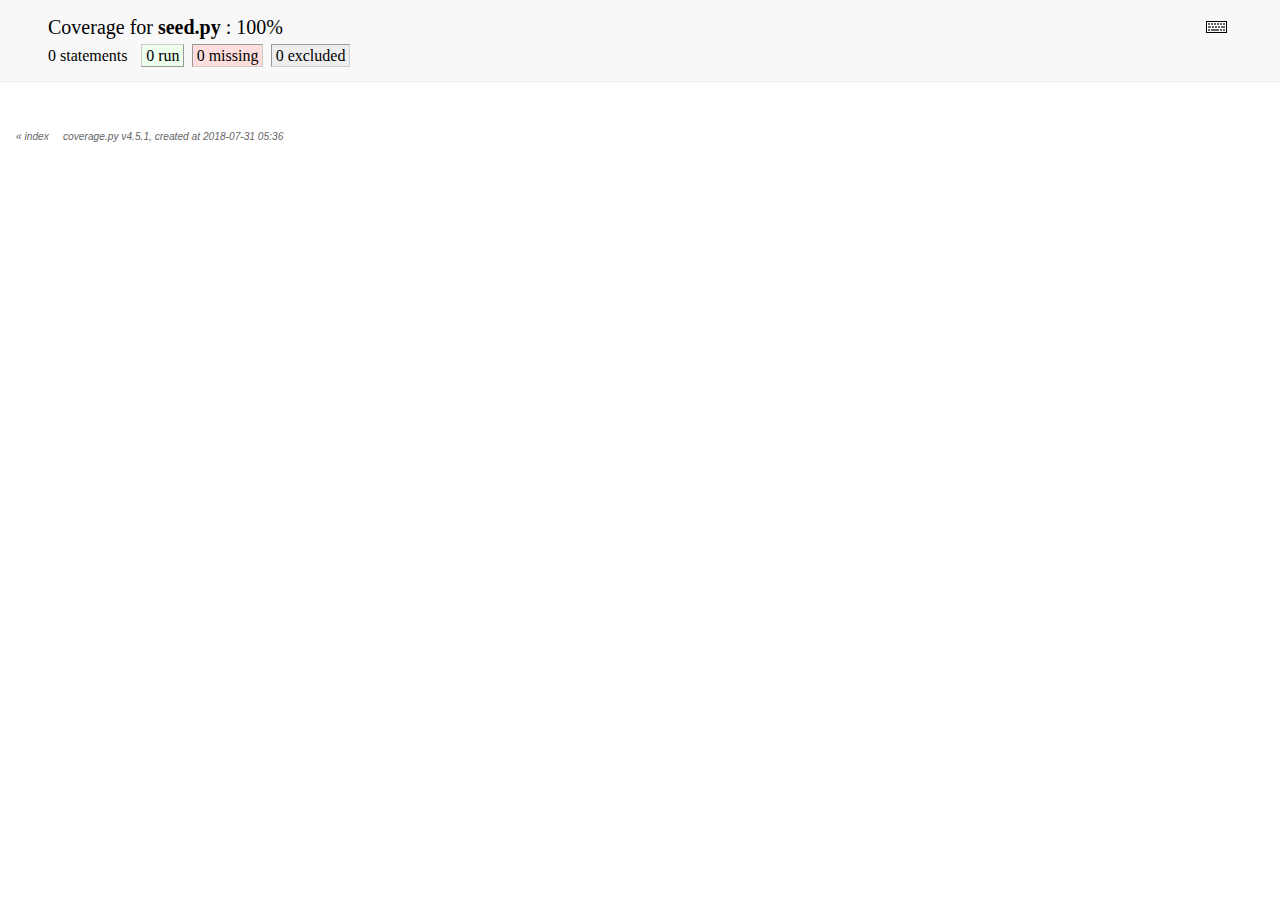
<file: htmlcov/seed_py.html>
<!DOCTYPE html>
<html>
<head>
    <meta http-equiv="Content-Type" content="text/html; charset=utf-8">
    
    
    <meta http-equiv="X-UA-Compatible" content="IE=emulateIE7" />
    <title>Coverage for seed.py: 100%</title>
    <link rel="stylesheet" href="style.css" type="text/css">
    
    <script type="text/javascript" src="jquery.min.js"></script>
    <script type="text/javascript" src="jquery.hotkeys.js"></script>
    <script type="text/javascript" src="jquery.isonscreen.js"></script>
    <script type="text/javascript" src="coverage_html.js"></script>
    <script type="text/javascript">
        jQuery(document).ready(coverage.pyfile_ready);
    </script>
</head>
<body class="pyfile">

<div id="header">
    <div class="content">
        <h1>Coverage for <b>seed.py</b> :
            <span class="pc_cov">100%</span>
        </h1>

        <img id="keyboard_icon" src="keybd_closed.png" alt="Show keyboard shortcuts" />

        <h2 class="stats">
            0 statements &nbsp;
            <span class="run hide_run shortkey_r button_toggle_run">0 run</span>
            <span class="mis shortkey_m button_toggle_mis">0 missing</span>
            <span class="exc shortkey_x button_toggle_exc">0 excluded</span>

            
        </h2>
    </div>
</div>

<div class="help_panel">
    <img id="panel_icon" src="keybd_open.png" alt="Hide keyboard shortcuts" />
    <p class="legend">Hot-keys on this page</p>
    <div>
    <p class="keyhelp">
        <span class="key">r</span>
        <span class="key">m</span>
        <span class="key">x</span>
        <span class="key">p</span> &nbsp; toggle line displays
    </p>
    <p class="keyhelp">
        <span class="key">j</span>
        <span class="key">k</span> &nbsp; next/prev highlighted chunk
    </p>
    <p class="keyhelp">
        <span class="key">0</span> &nbsp; (zero) top of page
    </p>
    <p class="keyhelp">
        <span class="key">1</span> &nbsp; (one) first highlighted chunk
    </p>
    </div>
</div>

<div id="source">
    <table>
        <tr>
            <td class="linenos">

            </td>
            <td class="text">

            </td>
        </tr>
    </table>
</div>

<div id="footer">
    <div class="content">
        <p>
            <a class="nav" href="index.html">&#xab; index</a> &nbsp; &nbsp; <a class="nav" href="https://coverage.readthedocs.io">coverage.py v4.5.1</a>,
            created at 2018-07-31 05:36
        </p>
    </div>
</div>

</body>
</html>
</file>
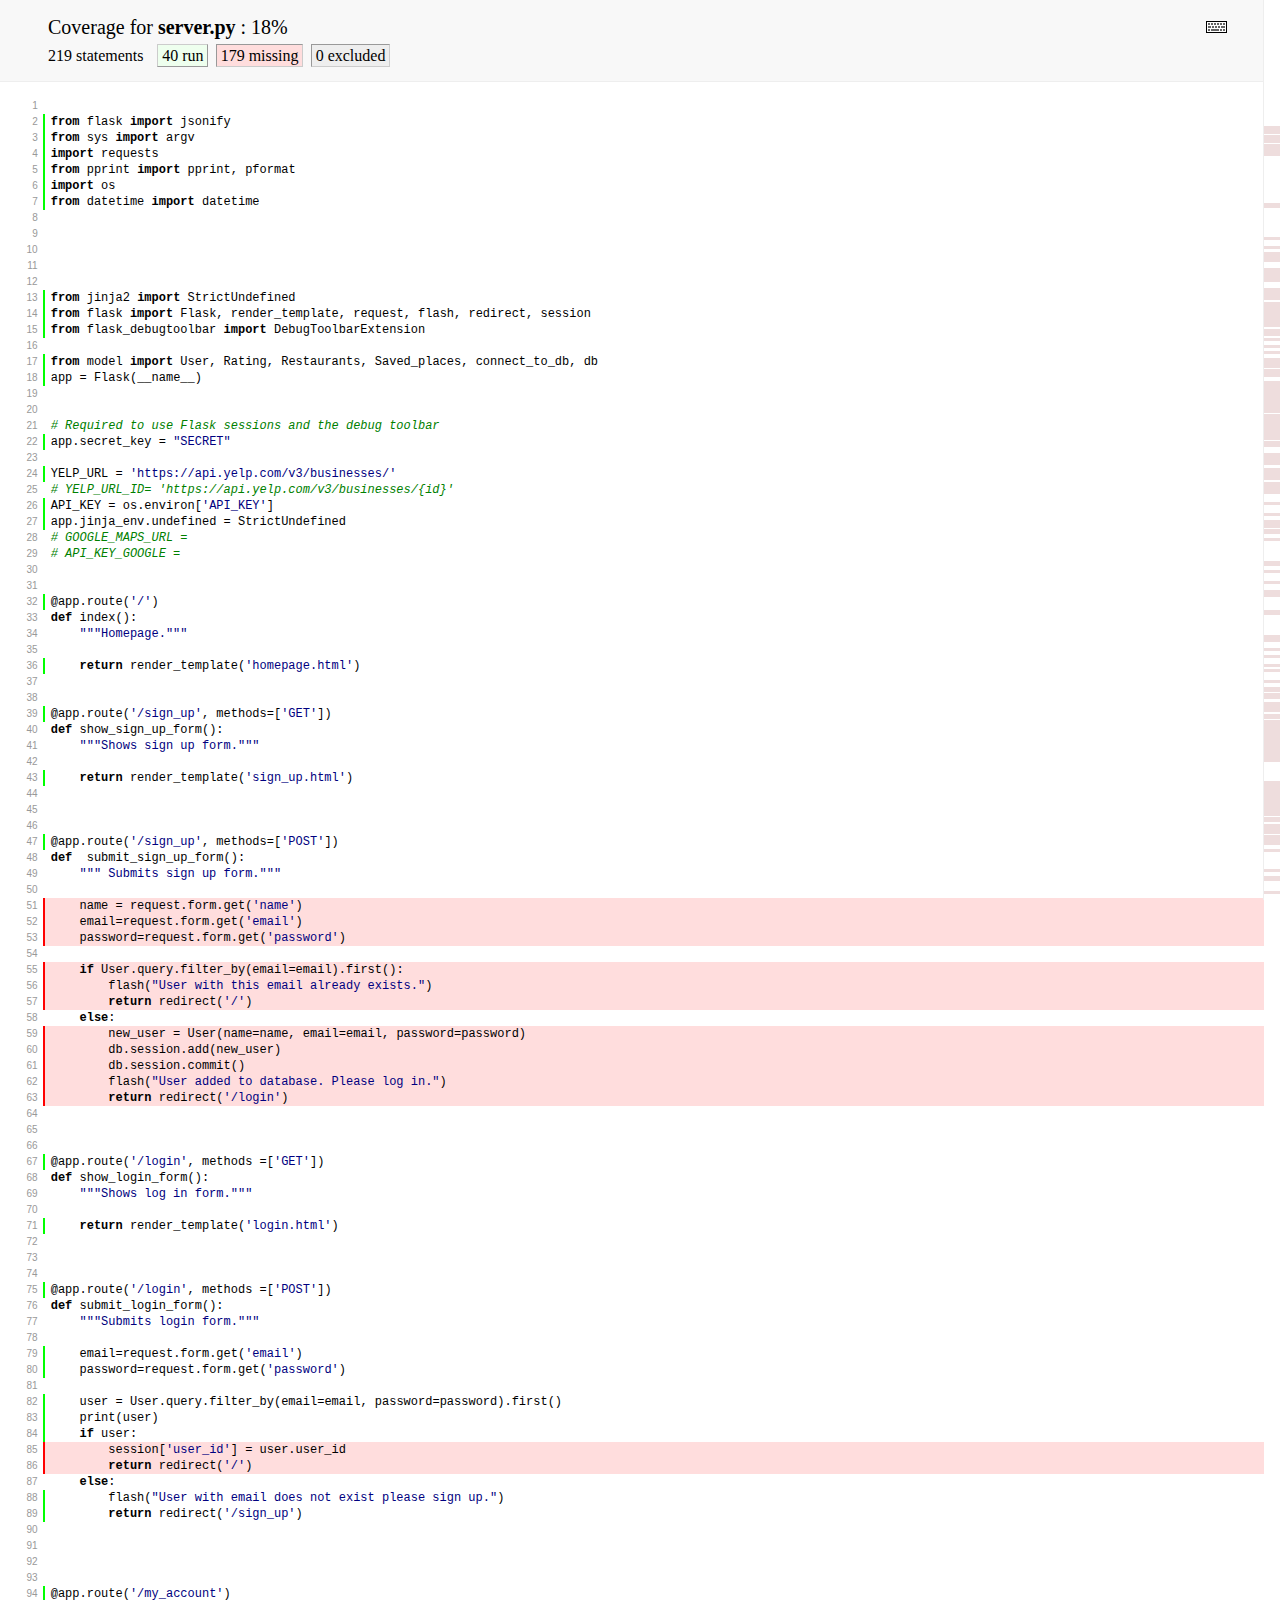
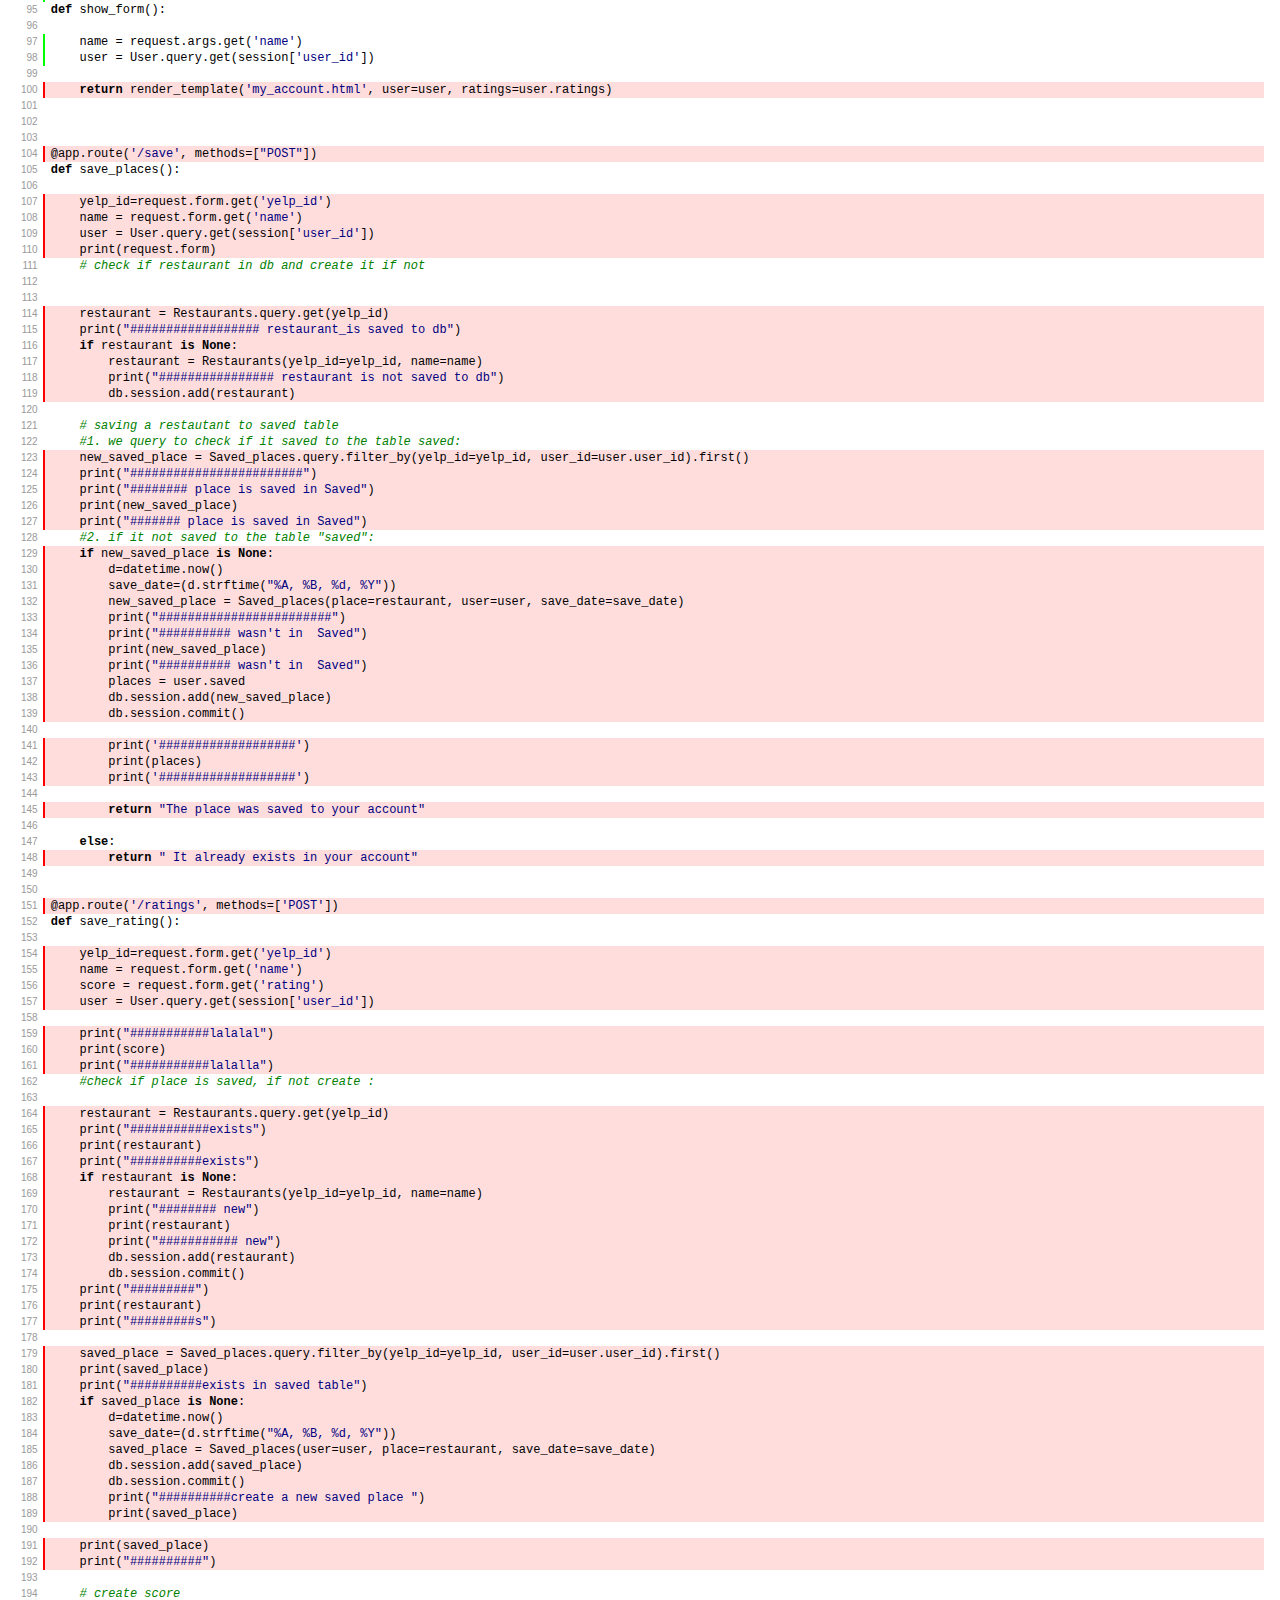
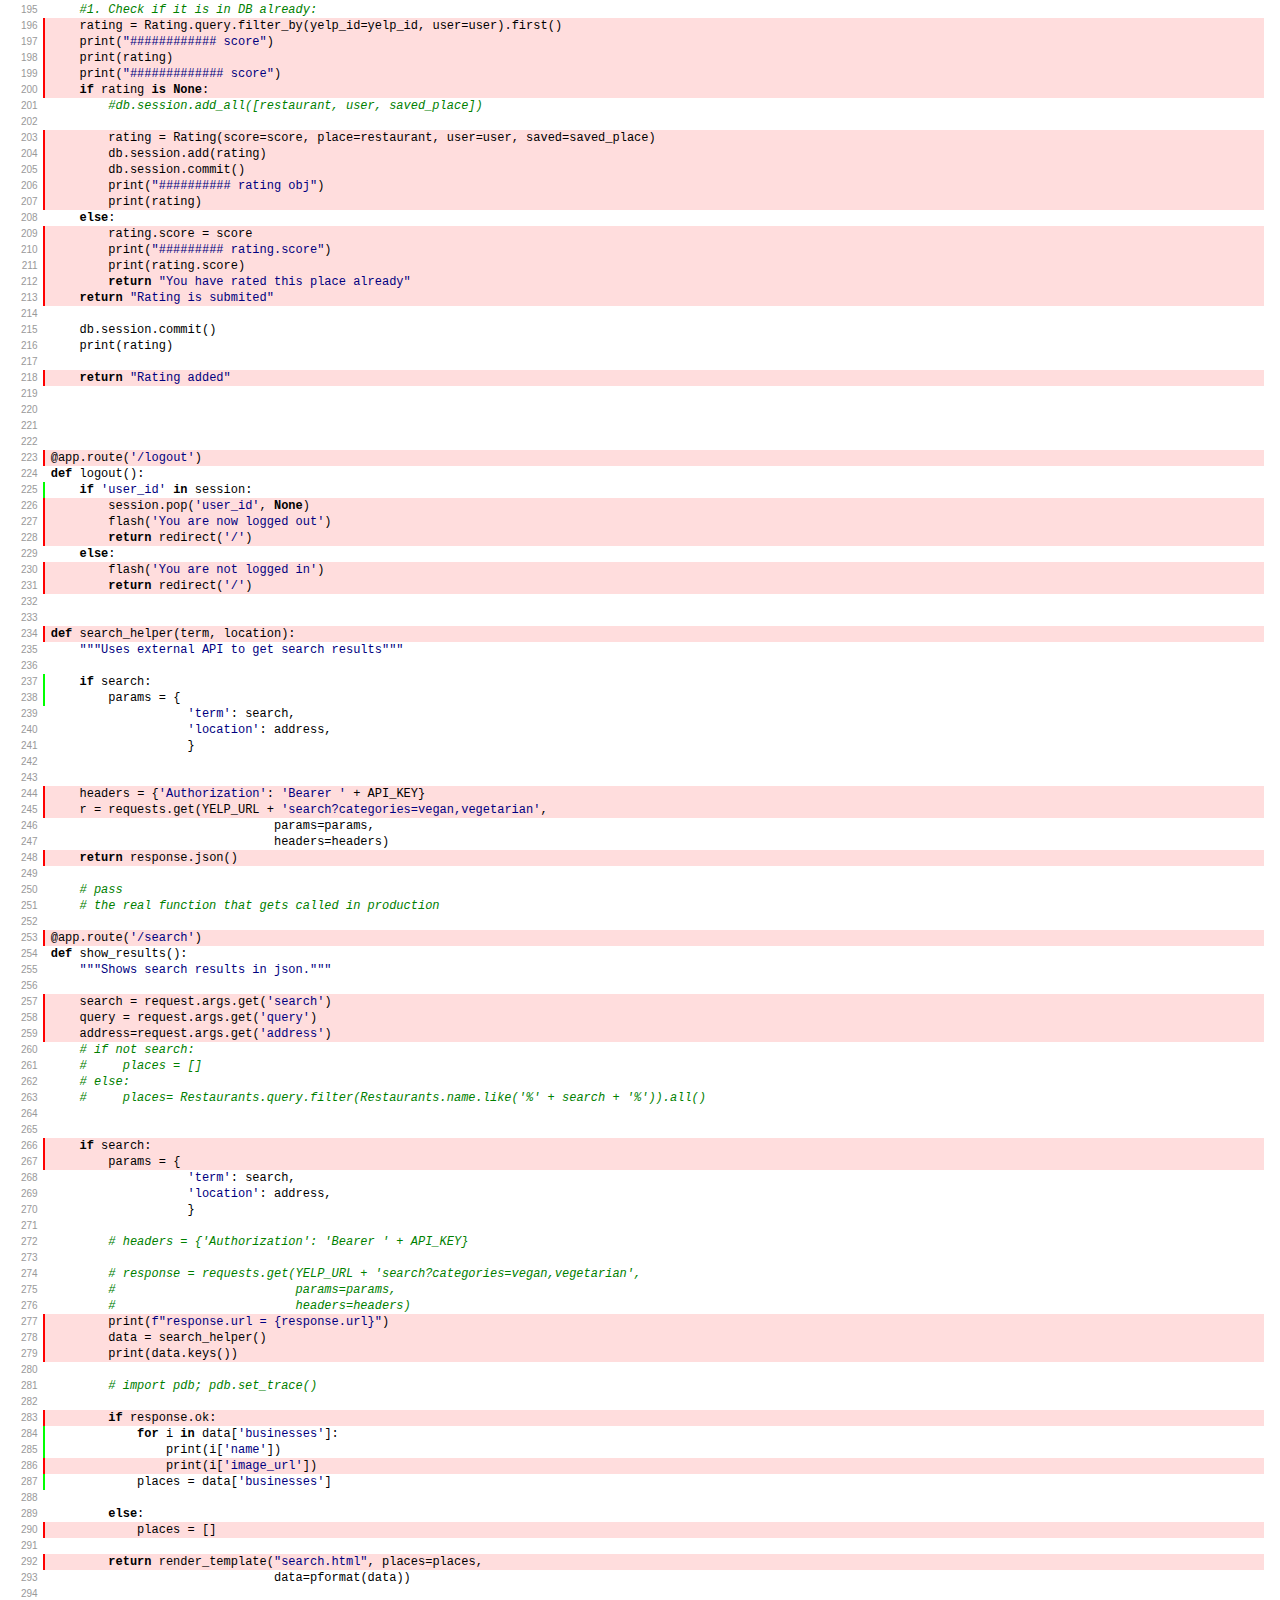
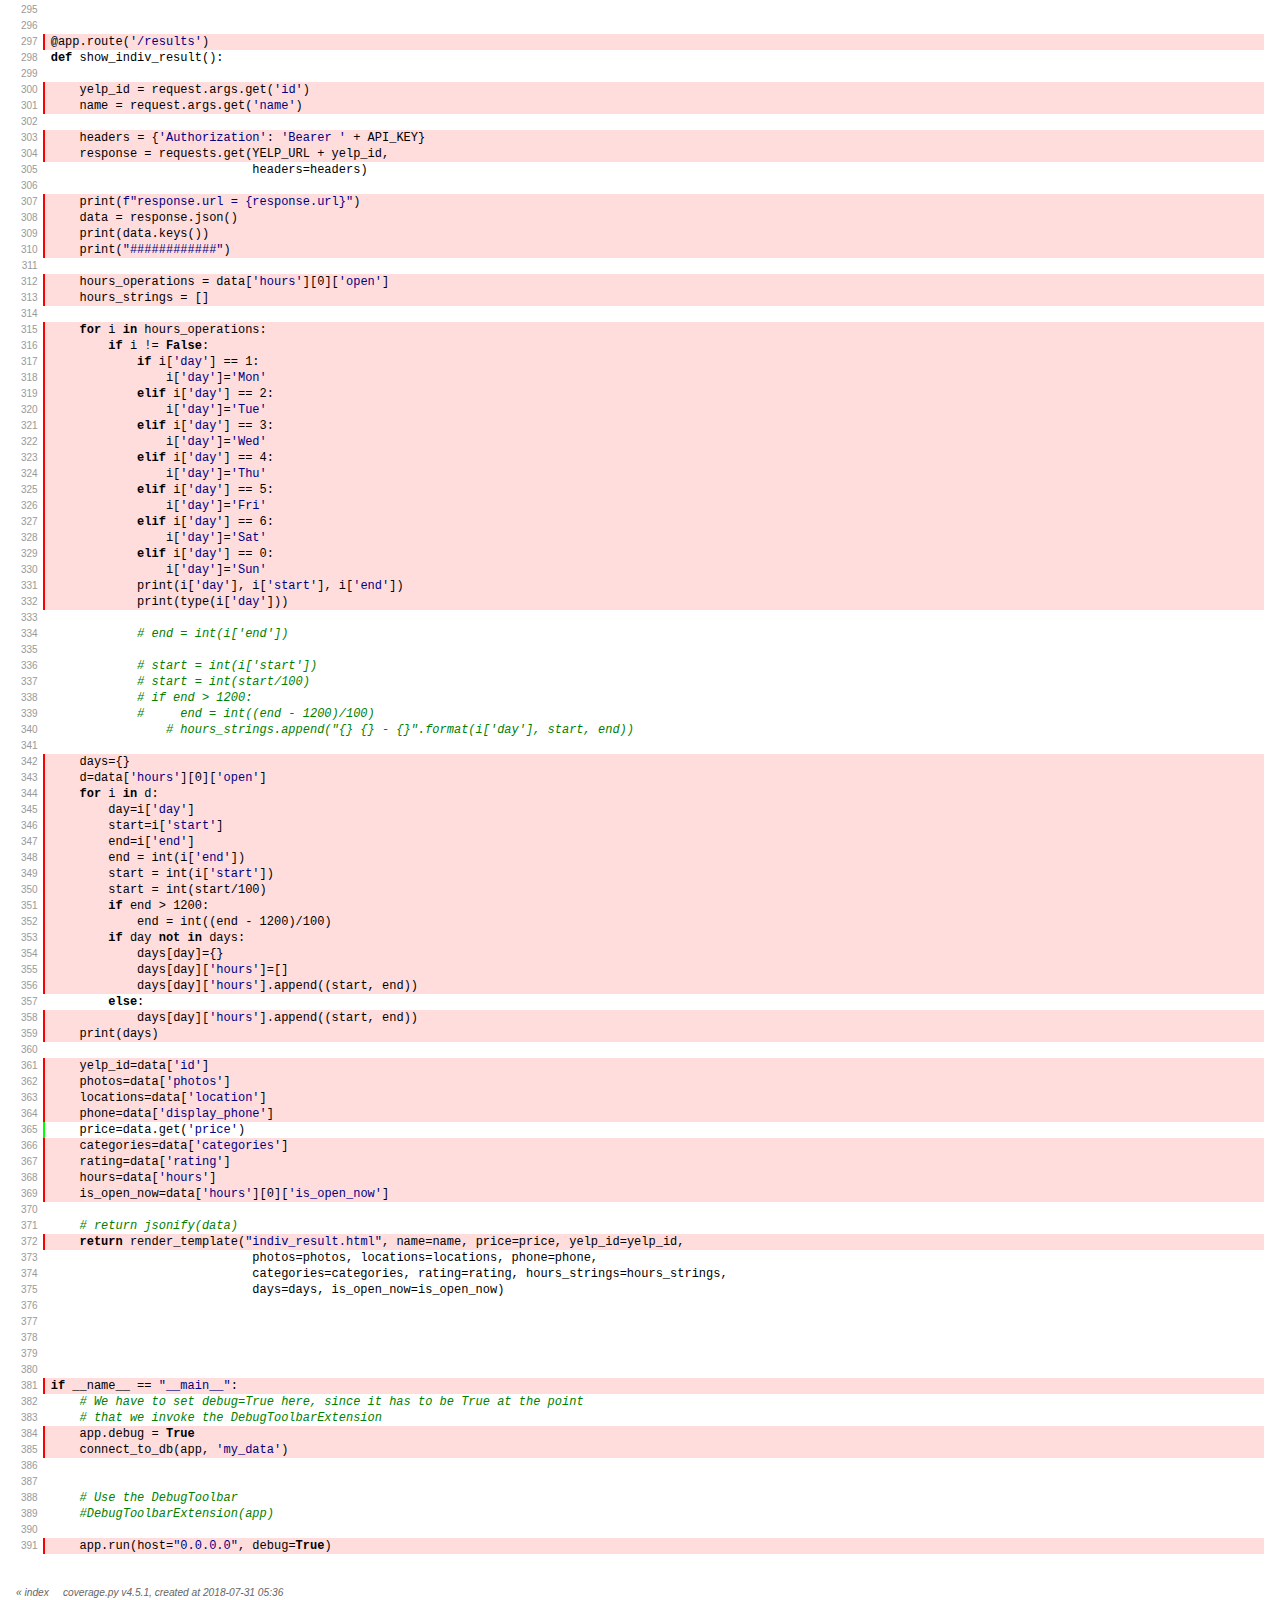
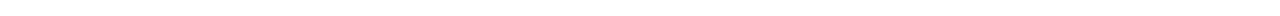
<file: htmlcov/server_py.html>
<!DOCTYPE html>
<html>
<head>
    <meta http-equiv="Content-Type" content="text/html; charset=utf-8">
    
    
    <meta http-equiv="X-UA-Compatible" content="IE=emulateIE7" />
    <title>Coverage for server.py: 18%</title>
    <link rel="stylesheet" href="style.css" type="text/css">
    
    <script type="text/javascript" src="jquery.min.js"></script>
    <script type="text/javascript" src="jquery.hotkeys.js"></script>
    <script type="text/javascript" src="jquery.isonscreen.js"></script>
    <script type="text/javascript" src="coverage_html.js"></script>
    <script type="text/javascript">
        jQuery(document).ready(coverage.pyfile_ready);
    </script>
</head>
<body class="pyfile">

<div id="header">
    <div class="content">
        <h1>Coverage for <b>server.py</b> :
            <span class="pc_cov">18%</span>
        </h1>

        <img id="keyboard_icon" src="keybd_closed.png" alt="Show keyboard shortcuts" />

        <h2 class="stats">
            219 statements &nbsp;
            <span class="run hide_run shortkey_r button_toggle_run">40 run</span>
            <span class="mis shortkey_m button_toggle_mis">179 missing</span>
            <span class="exc shortkey_x button_toggle_exc">0 excluded</span>

            
        </h2>
    </div>
</div>

<div class="help_panel">
    <img id="panel_icon" src="keybd_open.png" alt="Hide keyboard shortcuts" />
    <p class="legend">Hot-keys on this page</p>
    <div>
    <p class="keyhelp">
        <span class="key">r</span>
        <span class="key">m</span>
        <span class="key">x</span>
        <span class="key">p</span> &nbsp; toggle line displays
    </p>
    <p class="keyhelp">
        <span class="key">j</span>
        <span class="key">k</span> &nbsp; next/prev highlighted chunk
    </p>
    <p class="keyhelp">
        <span class="key">0</span> &nbsp; (zero) top of page
    </p>
    <p class="keyhelp">
        <span class="key">1</span> &nbsp; (one) first highlighted chunk
    </p>
    </div>
</div>

<div id="source">
    <table>
        <tr>
            <td class="linenos">
<p id="n1" class="pln"><a href="#n1">1</a></p>
<p id="n2" class="stm run hide_run"><a href="#n2">2</a></p>
<p id="n3" class="stm run hide_run"><a href="#n3">3</a></p>
<p id="n4" class="stm run hide_run"><a href="#n4">4</a></p>
<p id="n5" class="stm run hide_run"><a href="#n5">5</a></p>
<p id="n6" class="stm run hide_run"><a href="#n6">6</a></p>
<p id="n7" class="stm run hide_run"><a href="#n7">7</a></p>
<p id="n8" class="pln"><a href="#n8">8</a></p>
<p id="n9" class="pln"><a href="#n9">9</a></p>
<p id="n10" class="pln"><a href="#n10">10</a></p>
<p id="n11" class="pln"><a href="#n11">11</a></p>
<p id="n12" class="pln"><a href="#n12">12</a></p>
<p id="n13" class="stm run hide_run"><a href="#n13">13</a></p>
<p id="n14" class="stm run hide_run"><a href="#n14">14</a></p>
<p id="n15" class="stm run hide_run"><a href="#n15">15</a></p>
<p id="n16" class="pln"><a href="#n16">16</a></p>
<p id="n17" class="stm run hide_run"><a href="#n17">17</a></p>
<p id="n18" class="stm run hide_run"><a href="#n18">18</a></p>
<p id="n19" class="pln"><a href="#n19">19</a></p>
<p id="n20" class="pln"><a href="#n20">20</a></p>
<p id="n21" class="pln"><a href="#n21">21</a></p>
<p id="n22" class="stm run hide_run"><a href="#n22">22</a></p>
<p id="n23" class="pln"><a href="#n23">23</a></p>
<p id="n24" class="stm run hide_run"><a href="#n24">24</a></p>
<p id="n25" class="pln"><a href="#n25">25</a></p>
<p id="n26" class="stm run hide_run"><a href="#n26">26</a></p>
<p id="n27" class="stm run hide_run"><a href="#n27">27</a></p>
<p id="n28" class="pln"><a href="#n28">28</a></p>
<p id="n29" class="pln"><a href="#n29">29</a></p>
<p id="n30" class="pln"><a href="#n30">30</a></p>
<p id="n31" class="pln"><a href="#n31">31</a></p>
<p id="n32" class="stm run hide_run"><a href="#n32">32</a></p>
<p id="n33" class="pln"><a href="#n33">33</a></p>
<p id="n34" class="pln"><a href="#n34">34</a></p>
<p id="n35" class="pln"><a href="#n35">35</a></p>
<p id="n36" class="stm run hide_run"><a href="#n36">36</a></p>
<p id="n37" class="pln"><a href="#n37">37</a></p>
<p id="n38" class="pln"><a href="#n38">38</a></p>
<p id="n39" class="stm run hide_run"><a href="#n39">39</a></p>
<p id="n40" class="pln"><a href="#n40">40</a></p>
<p id="n41" class="pln"><a href="#n41">41</a></p>
<p id="n42" class="pln"><a href="#n42">42</a></p>
<p id="n43" class="stm run hide_run"><a href="#n43">43</a></p>
<p id="n44" class="pln"><a href="#n44">44</a></p>
<p id="n45" class="pln"><a href="#n45">45</a></p>
<p id="n46" class="pln"><a href="#n46">46</a></p>
<p id="n47" class="stm run hide_run"><a href="#n47">47</a></p>
<p id="n48" class="pln"><a href="#n48">48</a></p>
<p id="n49" class="pln"><a href="#n49">49</a></p>
<p id="n50" class="pln"><a href="#n50">50</a></p>
<p id="n51" class="stm mis"><a href="#n51">51</a></p>
<p id="n52" class="stm mis"><a href="#n52">52</a></p>
<p id="n53" class="stm mis"><a href="#n53">53</a></p>
<p id="n54" class="pln"><a href="#n54">54</a></p>
<p id="n55" class="stm mis"><a href="#n55">55</a></p>
<p id="n56" class="stm mis"><a href="#n56">56</a></p>
<p id="n57" class="stm mis"><a href="#n57">57</a></p>
<p id="n58" class="pln"><a href="#n58">58</a></p>
<p id="n59" class="stm mis"><a href="#n59">59</a></p>
<p id="n60" class="stm mis"><a href="#n60">60</a></p>
<p id="n61" class="stm mis"><a href="#n61">61</a></p>
<p id="n62" class="stm mis"><a href="#n62">62</a></p>
<p id="n63" class="stm mis"><a href="#n63">63</a></p>
<p id="n64" class="pln"><a href="#n64">64</a></p>
<p id="n65" class="pln"><a href="#n65">65</a></p>
<p id="n66" class="pln"><a href="#n66">66</a></p>
<p id="n67" class="stm run hide_run"><a href="#n67">67</a></p>
<p id="n68" class="pln"><a href="#n68">68</a></p>
<p id="n69" class="pln"><a href="#n69">69</a></p>
<p id="n70" class="pln"><a href="#n70">70</a></p>
<p id="n71" class="stm run hide_run"><a href="#n71">71</a></p>
<p id="n72" class="pln"><a href="#n72">72</a></p>
<p id="n73" class="pln"><a href="#n73">73</a></p>
<p id="n74" class="pln"><a href="#n74">74</a></p>
<p id="n75" class="stm run hide_run"><a href="#n75">75</a></p>
<p id="n76" class="pln"><a href="#n76">76</a></p>
<p id="n77" class="pln"><a href="#n77">77</a></p>
<p id="n78" class="pln"><a href="#n78">78</a></p>
<p id="n79" class="stm run hide_run"><a href="#n79">79</a></p>
<p id="n80" class="stm run hide_run"><a href="#n80">80</a></p>
<p id="n81" class="pln"><a href="#n81">81</a></p>
<p id="n82" class="stm run hide_run"><a href="#n82">82</a></p>
<p id="n83" class="stm run hide_run"><a href="#n83">83</a></p>
<p id="n84" class="stm run hide_run"><a href="#n84">84</a></p>
<p id="n85" class="stm mis"><a href="#n85">85</a></p>
<p id="n86" class="stm mis"><a href="#n86">86</a></p>
<p id="n87" class="pln"><a href="#n87">87</a></p>
<p id="n88" class="stm run hide_run"><a href="#n88">88</a></p>
<p id="n89" class="stm run hide_run"><a href="#n89">89</a></p>
<p id="n90" class="pln"><a href="#n90">90</a></p>
<p id="n91" class="pln"><a href="#n91">91</a></p>
<p id="n92" class="pln"><a href="#n92">92</a></p>
<p id="n93" class="pln"><a href="#n93">93</a></p>
<p id="n94" class="stm run hide_run"><a href="#n94">94</a></p>
<p id="n95" class="pln"><a href="#n95">95</a></p>
<p id="n96" class="pln"><a href="#n96">96</a></p>
<p id="n97" class="stm run hide_run"><a href="#n97">97</a></p>
<p id="n98" class="stm run hide_run"><a href="#n98">98</a></p>
<p id="n99" class="pln"><a href="#n99">99</a></p>
<p id="n100" class="stm mis"><a href="#n100">100</a></p>
<p id="n101" class="pln"><a href="#n101">101</a></p>
<p id="n102" class="pln"><a href="#n102">102</a></p>
<p id="n103" class="pln"><a href="#n103">103</a></p>
<p id="n104" class="stm mis"><a href="#n104">104</a></p>
<p id="n105" class="pln"><a href="#n105">105</a></p>
<p id="n106" class="pln"><a href="#n106">106</a></p>
<p id="n107" class="stm mis"><a href="#n107">107</a></p>
<p id="n108" class="stm mis"><a href="#n108">108</a></p>
<p id="n109" class="stm mis"><a href="#n109">109</a></p>
<p id="n110" class="stm mis"><a href="#n110">110</a></p>
<p id="n111" class="pln"><a href="#n111">111</a></p>
<p id="n112" class="pln"><a href="#n112">112</a></p>
<p id="n113" class="pln"><a href="#n113">113</a></p>
<p id="n114" class="stm mis"><a href="#n114">114</a></p>
<p id="n115" class="stm mis"><a href="#n115">115</a></p>
<p id="n116" class="stm mis"><a href="#n116">116</a></p>
<p id="n117" class="stm mis"><a href="#n117">117</a></p>
<p id="n118" class="stm mis"><a href="#n118">118</a></p>
<p id="n119" class="stm mis"><a href="#n119">119</a></p>
<p id="n120" class="pln"><a href="#n120">120</a></p>
<p id="n121" class="pln"><a href="#n121">121</a></p>
<p id="n122" class="pln"><a href="#n122">122</a></p>
<p id="n123" class="stm mis"><a href="#n123">123</a></p>
<p id="n124" class="stm mis"><a href="#n124">124</a></p>
<p id="n125" class="stm mis"><a href="#n125">125</a></p>
<p id="n126" class="stm mis"><a href="#n126">126</a></p>
<p id="n127" class="stm mis"><a href="#n127">127</a></p>
<p id="n128" class="pln"><a href="#n128">128</a></p>
<p id="n129" class="stm mis"><a href="#n129">129</a></p>
<p id="n130" class="stm mis"><a href="#n130">130</a></p>
<p id="n131" class="stm mis"><a href="#n131">131</a></p>
<p id="n132" class="stm mis"><a href="#n132">132</a></p>
<p id="n133" class="stm mis"><a href="#n133">133</a></p>
<p id="n134" class="stm mis"><a href="#n134">134</a></p>
<p id="n135" class="stm mis"><a href="#n135">135</a></p>
<p id="n136" class="stm mis"><a href="#n136">136</a></p>
<p id="n137" class="stm mis"><a href="#n137">137</a></p>
<p id="n138" class="stm mis"><a href="#n138">138</a></p>
<p id="n139" class="stm mis"><a href="#n139">139</a></p>
<p id="n140" class="pln"><a href="#n140">140</a></p>
<p id="n141" class="stm mis"><a href="#n141">141</a></p>
<p id="n142" class="stm mis"><a href="#n142">142</a></p>
<p id="n143" class="stm mis"><a href="#n143">143</a></p>
<p id="n144" class="pln"><a href="#n144">144</a></p>
<p id="n145" class="stm mis"><a href="#n145">145</a></p>
<p id="n146" class="pln"><a href="#n146">146</a></p>
<p id="n147" class="pln"><a href="#n147">147</a></p>
<p id="n148" class="stm mis"><a href="#n148">148</a></p>
<p id="n149" class="pln"><a href="#n149">149</a></p>
<p id="n150" class="pln"><a href="#n150">150</a></p>
<p id="n151" class="stm mis"><a href="#n151">151</a></p>
<p id="n152" class="pln"><a href="#n152">152</a></p>
<p id="n153" class="pln"><a href="#n153">153</a></p>
<p id="n154" class="stm mis"><a href="#n154">154</a></p>
<p id="n155" class="stm mis"><a href="#n155">155</a></p>
<p id="n156" class="stm mis"><a href="#n156">156</a></p>
<p id="n157" class="stm mis"><a href="#n157">157</a></p>
<p id="n158" class="pln"><a href="#n158">158</a></p>
<p id="n159" class="stm mis"><a href="#n159">159</a></p>
<p id="n160" class="stm mis"><a href="#n160">160</a></p>
<p id="n161" class="stm mis"><a href="#n161">161</a></p>
<p id="n162" class="pln"><a href="#n162">162</a></p>
<p id="n163" class="pln"><a href="#n163">163</a></p>
<p id="n164" class="stm mis"><a href="#n164">164</a></p>
<p id="n165" class="stm mis"><a href="#n165">165</a></p>
<p id="n166" class="stm mis"><a href="#n166">166</a></p>
<p id="n167" class="stm mis"><a href="#n167">167</a></p>
<p id="n168" class="stm mis"><a href="#n168">168</a></p>
<p id="n169" class="stm mis"><a href="#n169">169</a></p>
<p id="n170" class="stm mis"><a href="#n170">170</a></p>
<p id="n171" class="stm mis"><a href="#n171">171</a></p>
<p id="n172" class="stm mis"><a href="#n172">172</a></p>
<p id="n173" class="stm mis"><a href="#n173">173</a></p>
<p id="n174" class="stm mis"><a href="#n174">174</a></p>
<p id="n175" class="stm mis"><a href="#n175">175</a></p>
<p id="n176" class="stm mis"><a href="#n176">176</a></p>
<p id="n177" class="stm mis"><a href="#n177">177</a></p>
<p id="n178" class="pln"><a href="#n178">178</a></p>
<p id="n179" class="stm mis"><a href="#n179">179</a></p>
<p id="n180" class="stm mis"><a href="#n180">180</a></p>
<p id="n181" class="stm mis"><a href="#n181">181</a></p>
<p id="n182" class="stm mis"><a href="#n182">182</a></p>
<p id="n183" class="stm mis"><a href="#n183">183</a></p>
<p id="n184" class="stm mis"><a href="#n184">184</a></p>
<p id="n185" class="stm mis"><a href="#n185">185</a></p>
<p id="n186" class="stm mis"><a href="#n186">186</a></p>
<p id="n187" class="stm mis"><a href="#n187">187</a></p>
<p id="n188" class="stm mis"><a href="#n188">188</a></p>
<p id="n189" class="stm mis"><a href="#n189">189</a></p>
<p id="n190" class="pln"><a href="#n190">190</a></p>
<p id="n191" class="stm mis"><a href="#n191">191</a></p>
<p id="n192" class="stm mis"><a href="#n192">192</a></p>
<p id="n193" class="pln"><a href="#n193">193</a></p>
<p id="n194" class="pln"><a href="#n194">194</a></p>
<p id="n195" class="pln"><a href="#n195">195</a></p>
<p id="n196" class="stm mis"><a href="#n196">196</a></p>
<p id="n197" class="stm mis"><a href="#n197">197</a></p>
<p id="n198" class="stm mis"><a href="#n198">198</a></p>
<p id="n199" class="stm mis"><a href="#n199">199</a></p>
<p id="n200" class="stm mis"><a href="#n200">200</a></p>
<p id="n201" class="pln"><a href="#n201">201</a></p>
<p id="n202" class="pln"><a href="#n202">202</a></p>
<p id="n203" class="stm mis"><a href="#n203">203</a></p>
<p id="n204" class="stm mis"><a href="#n204">204</a></p>
<p id="n205" class="stm mis"><a href="#n205">205</a></p>
<p id="n206" class="stm mis"><a href="#n206">206</a></p>
<p id="n207" class="stm mis"><a href="#n207">207</a></p>
<p id="n208" class="pln"><a href="#n208">208</a></p>
<p id="n209" class="stm mis"><a href="#n209">209</a></p>
<p id="n210" class="stm mis"><a href="#n210">210</a></p>
<p id="n211" class="stm mis"><a href="#n211">211</a></p>
<p id="n212" class="stm mis"><a href="#n212">212</a></p>
<p id="n213" class="stm mis"><a href="#n213">213</a></p>
<p id="n214" class="pln"><a href="#n214">214</a></p>
<p id="n215" class="pln"><a href="#n215">215</a></p>
<p id="n216" class="pln"><a href="#n216">216</a></p>
<p id="n217" class="pln"><a href="#n217">217</a></p>
<p id="n218" class="stm mis"><a href="#n218">218</a></p>
<p id="n219" class="pln"><a href="#n219">219</a></p>
<p id="n220" class="pln"><a href="#n220">220</a></p>
<p id="n221" class="pln"><a href="#n221">221</a></p>
<p id="n222" class="pln"><a href="#n222">222</a></p>
<p id="n223" class="stm mis"><a href="#n223">223</a></p>
<p id="n224" class="pln"><a href="#n224">224</a></p>
<p id="n225" class="stm run hide_run"><a href="#n225">225</a></p>
<p id="n226" class="stm mis"><a href="#n226">226</a></p>
<p id="n227" class="stm mis"><a href="#n227">227</a></p>
<p id="n228" class="stm mis"><a href="#n228">228</a></p>
<p id="n229" class="pln"><a href="#n229">229</a></p>
<p id="n230" class="stm mis"><a href="#n230">230</a></p>
<p id="n231" class="stm mis"><a href="#n231">231</a></p>
<p id="n232" class="pln"><a href="#n232">232</a></p>
<p id="n233" class="pln"><a href="#n233">233</a></p>
<p id="n234" class="stm mis"><a href="#n234">234</a></p>
<p id="n235" class="pln"><a href="#n235">235</a></p>
<p id="n236" class="pln"><a href="#n236">236</a></p>
<p id="n237" class="stm run hide_run"><a href="#n237">237</a></p>
<p id="n238" class="stm run hide_run"><a href="#n238">238</a></p>
<p id="n239" class="pln"><a href="#n239">239</a></p>
<p id="n240" class="pln"><a href="#n240">240</a></p>
<p id="n241" class="pln"><a href="#n241">241</a></p>
<p id="n242" class="pln"><a href="#n242">242</a></p>
<p id="n243" class="pln"><a href="#n243">243</a></p>
<p id="n244" class="stm mis"><a href="#n244">244</a></p>
<p id="n245" class="stm mis"><a href="#n245">245</a></p>
<p id="n246" class="pln"><a href="#n246">246</a></p>
<p id="n247" class="pln"><a href="#n247">247</a></p>
<p id="n248" class="stm mis"><a href="#n248">248</a></p>
<p id="n249" class="pln"><a href="#n249">249</a></p>
<p id="n250" class="pln"><a href="#n250">250</a></p>
<p id="n251" class="pln"><a href="#n251">251</a></p>
<p id="n252" class="pln"><a href="#n252">252</a></p>
<p id="n253" class="stm mis"><a href="#n253">253</a></p>
<p id="n254" class="pln"><a href="#n254">254</a></p>
<p id="n255" class="pln"><a href="#n255">255</a></p>
<p id="n256" class="pln"><a href="#n256">256</a></p>
<p id="n257" class="stm mis"><a href="#n257">257</a></p>
<p id="n258" class="stm mis"><a href="#n258">258</a></p>
<p id="n259" class="stm mis"><a href="#n259">259</a></p>
<p id="n260" class="pln"><a href="#n260">260</a></p>
<p id="n261" class="pln"><a href="#n261">261</a></p>
<p id="n262" class="pln"><a href="#n262">262</a></p>
<p id="n263" class="pln"><a href="#n263">263</a></p>
<p id="n264" class="pln"><a href="#n264">264</a></p>
<p id="n265" class="pln"><a href="#n265">265</a></p>
<p id="n266" class="stm mis"><a href="#n266">266</a></p>
<p id="n267" class="stm mis"><a href="#n267">267</a></p>
<p id="n268" class="pln"><a href="#n268">268</a></p>
<p id="n269" class="pln"><a href="#n269">269</a></p>
<p id="n270" class="pln"><a href="#n270">270</a></p>
<p id="n271" class="pln"><a href="#n271">271</a></p>
<p id="n272" class="pln"><a href="#n272">272</a></p>
<p id="n273" class="pln"><a href="#n273">273</a></p>
<p id="n274" class="pln"><a href="#n274">274</a></p>
<p id="n275" class="pln"><a href="#n275">275</a></p>
<p id="n276" class="pln"><a href="#n276">276</a></p>
<p id="n277" class="stm mis"><a href="#n277">277</a></p>
<p id="n278" class="stm mis"><a href="#n278">278</a></p>
<p id="n279" class="stm mis"><a href="#n279">279</a></p>
<p id="n280" class="pln"><a href="#n280">280</a></p>
<p id="n281" class="pln"><a href="#n281">281</a></p>
<p id="n282" class="pln"><a href="#n282">282</a></p>
<p id="n283" class="stm mis"><a href="#n283">283</a></p>
<p id="n284" class="stm run hide_run"><a href="#n284">284</a></p>
<p id="n285" class="stm run hide_run"><a href="#n285">285</a></p>
<p id="n286" class="stm mis"><a href="#n286">286</a></p>
<p id="n287" class="stm run hide_run"><a href="#n287">287</a></p>
<p id="n288" class="pln"><a href="#n288">288</a></p>
<p id="n289" class="pln"><a href="#n289">289</a></p>
<p id="n290" class="stm mis"><a href="#n290">290</a></p>
<p id="n291" class="pln"><a href="#n291">291</a></p>
<p id="n292" class="stm mis"><a href="#n292">292</a></p>
<p id="n293" class="pln"><a href="#n293">293</a></p>
<p id="n294" class="pln"><a href="#n294">294</a></p>
<p id="n295" class="pln"><a href="#n295">295</a></p>
<p id="n296" class="pln"><a href="#n296">296</a></p>
<p id="n297" class="stm mis"><a href="#n297">297</a></p>
<p id="n298" class="pln"><a href="#n298">298</a></p>
<p id="n299" class="pln"><a href="#n299">299</a></p>
<p id="n300" class="stm mis"><a href="#n300">300</a></p>
<p id="n301" class="stm mis"><a href="#n301">301</a></p>
<p id="n302" class="pln"><a href="#n302">302</a></p>
<p id="n303" class="stm mis"><a href="#n303">303</a></p>
<p id="n304" class="stm mis"><a href="#n304">304</a></p>
<p id="n305" class="pln"><a href="#n305">305</a></p>
<p id="n306" class="pln"><a href="#n306">306</a></p>
<p id="n307" class="stm mis"><a href="#n307">307</a></p>
<p id="n308" class="stm mis"><a href="#n308">308</a></p>
<p id="n309" class="stm mis"><a href="#n309">309</a></p>
<p id="n310" class="stm mis"><a href="#n310">310</a></p>
<p id="n311" class="pln"><a href="#n311">311</a></p>
<p id="n312" class="stm mis"><a href="#n312">312</a></p>
<p id="n313" class="stm mis"><a href="#n313">313</a></p>
<p id="n314" class="pln"><a href="#n314">314</a></p>
<p id="n315" class="stm mis"><a href="#n315">315</a></p>
<p id="n316" class="stm mis"><a href="#n316">316</a></p>
<p id="n317" class="stm mis"><a href="#n317">317</a></p>
<p id="n318" class="stm mis"><a href="#n318">318</a></p>
<p id="n319" class="stm mis"><a href="#n319">319</a></p>
<p id="n320" class="stm mis"><a href="#n320">320</a></p>
<p id="n321" class="stm mis"><a href="#n321">321</a></p>
<p id="n322" class="stm mis"><a href="#n322">322</a></p>
<p id="n323" class="stm mis"><a href="#n323">323</a></p>
<p id="n324" class="stm mis"><a href="#n324">324</a></p>
<p id="n325" class="stm mis"><a href="#n325">325</a></p>
<p id="n326" class="stm mis"><a href="#n326">326</a></p>
<p id="n327" class="stm mis"><a href="#n327">327</a></p>
<p id="n328" class="stm mis"><a href="#n328">328</a></p>
<p id="n329" class="stm mis"><a href="#n329">329</a></p>
<p id="n330" class="stm mis"><a href="#n330">330</a></p>
<p id="n331" class="stm mis"><a href="#n331">331</a></p>
<p id="n332" class="stm mis"><a href="#n332">332</a></p>
<p id="n333" class="pln"><a href="#n333">333</a></p>
<p id="n334" class="pln"><a href="#n334">334</a></p>
<p id="n335" class="pln"><a href="#n335">335</a></p>
<p id="n336" class="pln"><a href="#n336">336</a></p>
<p id="n337" class="pln"><a href="#n337">337</a></p>
<p id="n338" class="pln"><a href="#n338">338</a></p>
<p id="n339" class="pln"><a href="#n339">339</a></p>
<p id="n340" class="pln"><a href="#n340">340</a></p>
<p id="n341" class="pln"><a href="#n341">341</a></p>
<p id="n342" class="stm mis"><a href="#n342">342</a></p>
<p id="n343" class="stm mis"><a href="#n343">343</a></p>
<p id="n344" class="stm mis"><a href="#n344">344</a></p>
<p id="n345" class="stm mis"><a href="#n345">345</a></p>
<p id="n346" class="stm mis"><a href="#n346">346</a></p>
<p id="n347" class="stm mis"><a href="#n347">347</a></p>
<p id="n348" class="stm mis"><a href="#n348">348</a></p>
<p id="n349" class="stm mis"><a href="#n349">349</a></p>
<p id="n350" class="stm mis"><a href="#n350">350</a></p>
<p id="n351" class="stm mis"><a href="#n351">351</a></p>
<p id="n352" class="stm mis"><a href="#n352">352</a></p>
<p id="n353" class="stm mis"><a href="#n353">353</a></p>
<p id="n354" class="stm mis"><a href="#n354">354</a></p>
<p id="n355" class="stm mis"><a href="#n355">355</a></p>
<p id="n356" class="stm mis"><a href="#n356">356</a></p>
<p id="n357" class="pln"><a href="#n357">357</a></p>
<p id="n358" class="stm mis"><a href="#n358">358</a></p>
<p id="n359" class="stm mis"><a href="#n359">359</a></p>
<p id="n360" class="pln"><a href="#n360">360</a></p>
<p id="n361" class="stm mis"><a href="#n361">361</a></p>
<p id="n362" class="stm mis"><a href="#n362">362</a></p>
<p id="n363" class="stm mis"><a href="#n363">363</a></p>
<p id="n364" class="stm mis"><a href="#n364">364</a></p>
<p id="n365" class="stm run hide_run"><a href="#n365">365</a></p>
<p id="n366" class="stm mis"><a href="#n366">366</a></p>
<p id="n367" class="stm mis"><a href="#n367">367</a></p>
<p id="n368" class="stm mis"><a href="#n368">368</a></p>
<p id="n369" class="stm mis"><a href="#n369">369</a></p>
<p id="n370" class="pln"><a href="#n370">370</a></p>
<p id="n371" class="pln"><a href="#n371">371</a></p>
<p id="n372" class="stm mis"><a href="#n372">372</a></p>
<p id="n373" class="pln"><a href="#n373">373</a></p>
<p id="n374" class="pln"><a href="#n374">374</a></p>
<p id="n375" class="pln"><a href="#n375">375</a></p>
<p id="n376" class="pln"><a href="#n376">376</a></p>
<p id="n377" class="pln"><a href="#n377">377</a></p>
<p id="n378" class="pln"><a href="#n378">378</a></p>
<p id="n379" class="pln"><a href="#n379">379</a></p>
<p id="n380" class="pln"><a href="#n380">380</a></p>
<p id="n381" class="stm mis"><a href="#n381">381</a></p>
<p id="n382" class="pln"><a href="#n382">382</a></p>
<p id="n383" class="pln"><a href="#n383">383</a></p>
<p id="n384" class="stm mis"><a href="#n384">384</a></p>
<p id="n385" class="stm mis"><a href="#n385">385</a></p>
<p id="n386" class="pln"><a href="#n386">386</a></p>
<p id="n387" class="pln"><a href="#n387">387</a></p>
<p id="n388" class="pln"><a href="#n388">388</a></p>
<p id="n389" class="pln"><a href="#n389">389</a></p>
<p id="n390" class="pln"><a href="#n390">390</a></p>
<p id="n391" class="stm mis"><a href="#n391">391</a></p>

            </td>
            <td class="text">
<p id="t1" class="pln"><span class="strut">&nbsp;</span></p>
<p id="t2" class="stm run hide_run"><span class="key">from</span> <span class="nam">flask</span> <span class="key">import</span> <span class="nam">jsonify</span><span class="strut">&nbsp;</span></p>
<p id="t3" class="stm run hide_run"><span class="key">from</span> <span class="nam">sys</span> <span class="key">import</span> <span class="nam">argv</span><span class="strut">&nbsp;</span></p>
<p id="t4" class="stm run hide_run"><span class="key">import</span> <span class="nam">requests</span><span class="strut">&nbsp;</span></p>
<p id="t5" class="stm run hide_run"><span class="key">from</span> <span class="nam">pprint</span> <span class="key">import</span> <span class="nam">pprint</span><span class="op">,</span> <span class="nam">pformat</span><span class="strut">&nbsp;</span></p>
<p id="t6" class="stm run hide_run"><span class="key">import</span> <span class="nam">os</span><span class="strut">&nbsp;</span></p>
<p id="t7" class="stm run hide_run"><span class="key">from</span> <span class="nam">datetime</span> <span class="key">import</span> <span class="nam">datetime</span><span class="strut">&nbsp;</span></p>
<p id="t8" class="pln"><span class="strut">&nbsp;</span></p>
<p id="t9" class="pln"><span class="strut">&nbsp;</span></p>
<p id="t10" class="pln"><span class="strut">&nbsp;</span></p>
<p id="t11" class="pln"><span class="strut">&nbsp;</span></p>
<p id="t12" class="pln"><span class="strut">&nbsp;</span></p>
<p id="t13" class="stm run hide_run"><span class="key">from</span> <span class="nam">jinja2</span> <span class="key">import</span> <span class="nam">StrictUndefined</span><span class="strut">&nbsp;</span></p>
<p id="t14" class="stm run hide_run"><span class="key">from</span> <span class="nam">flask</span> <span class="key">import</span> <span class="nam">Flask</span><span class="op">,</span> <span class="nam">render_template</span><span class="op">,</span> <span class="nam">request</span><span class="op">,</span> <span class="nam">flash</span><span class="op">,</span> <span class="nam">redirect</span><span class="op">,</span> <span class="nam">session</span><span class="strut">&nbsp;</span></p>
<p id="t15" class="stm run hide_run"><span class="key">from</span> <span class="nam">flask_debugtoolbar</span> <span class="key">import</span> <span class="nam">DebugToolbarExtension</span><span class="strut">&nbsp;</span></p>
<p id="t16" class="pln"><span class="strut">&nbsp;</span></p>
<p id="t17" class="stm run hide_run"><span class="key">from</span> <span class="nam">model</span> <span class="key">import</span> <span class="nam">User</span><span class="op">,</span> <span class="nam">Rating</span><span class="op">,</span> <span class="nam">Restaurants</span><span class="op">,</span> <span class="nam">Saved_places</span><span class="op">,</span> <span class="nam">connect_to_db</span><span class="op">,</span> <span class="nam">db</span><span class="strut">&nbsp;</span></p>
<p id="t18" class="stm run hide_run"><span class="nam">app</span> <span class="op">=</span> <span class="nam">Flask</span><span class="op">(</span><span class="nam">__name__</span><span class="op">)</span><span class="strut">&nbsp;</span></p>
<p id="t19" class="pln"><span class="strut">&nbsp;</span></p>
<p id="t20" class="pln"><span class="strut">&nbsp;</span></p>
<p id="t21" class="pln"><span class="com"># Required to use Flask sessions and the debug toolbar</span><span class="strut">&nbsp;</span></p>
<p id="t22" class="stm run hide_run"><span class="nam">app</span><span class="op">.</span><span class="nam">secret_key</span> <span class="op">=</span> <span class="str">"SECRET"</span><span class="strut">&nbsp;</span></p>
<p id="t23" class="pln"><span class="strut">&nbsp;</span></p>
<p id="t24" class="stm run hide_run"><span class="nam">YELP_URL</span> <span class="op">=</span> <span class="str">'https://api.yelp.com/v3/businesses/'</span><span class="strut">&nbsp;</span></p>
<p id="t25" class="pln"><span class="com"># YELP_URL_ID= 'https://api.yelp.com/v3/businesses/{id}'</span><span class="strut">&nbsp;</span></p>
<p id="t26" class="stm run hide_run"><span class="nam">API_KEY</span> <span class="op">=</span> <span class="nam">os</span><span class="op">.</span><span class="nam">environ</span><span class="op">[</span><span class="str">'API_KEY'</span><span class="op">]</span><span class="strut">&nbsp;</span></p>
<p id="t27" class="stm run hide_run"><span class="nam">app</span><span class="op">.</span><span class="nam">jinja_env</span><span class="op">.</span><span class="nam">undefined</span> <span class="op">=</span> <span class="nam">StrictUndefined</span><span class="strut">&nbsp;</span></p>
<p id="t28" class="pln"><span class="com"># GOOGLE_MAPS_URL = </span><span class="strut">&nbsp;</span></p>
<p id="t29" class="pln"><span class="com"># API_KEY_GOOGLE = </span><span class="strut">&nbsp;</span></p>
<p id="t30" class="pln"><span class="strut">&nbsp;</span></p>
<p id="t31" class="pln"><span class="strut">&nbsp;</span></p>
<p id="t32" class="stm run hide_run"><span class="op">@</span><span class="nam">app</span><span class="op">.</span><span class="nam">route</span><span class="op">(</span><span class="str">'/'</span><span class="op">)</span><span class="strut">&nbsp;</span></p>
<p id="t33" class="pln"><span class="key">def</span> <span class="nam">index</span><span class="op">(</span><span class="op">)</span><span class="op">:</span><span class="strut">&nbsp;</span></p>
<p id="t34" class="pln">    <span class="str">"""Homepage."""</span><span class="strut">&nbsp;</span></p>
<p id="t35" class="pln"><span class="strut">&nbsp;</span></p>
<p id="t36" class="stm run hide_run">    <span class="key">return</span> <span class="nam">render_template</span><span class="op">(</span><span class="str">'homepage.html'</span><span class="op">)</span><span class="strut">&nbsp;</span></p>
<p id="t37" class="pln"><span class="strut">&nbsp;</span></p>
<p id="t38" class="pln"><span class="strut">&nbsp;</span></p>
<p id="t39" class="stm run hide_run"><span class="op">@</span><span class="nam">app</span><span class="op">.</span><span class="nam">route</span><span class="op">(</span><span class="str">'/sign_up'</span><span class="op">,</span> <span class="nam">methods</span><span class="op">=</span><span class="op">[</span><span class="str">'GET'</span><span class="op">]</span><span class="op">)</span><span class="strut">&nbsp;</span></p>
<p id="t40" class="pln"><span class="key">def</span> <span class="nam">show_sign_up_form</span><span class="op">(</span><span class="op">)</span><span class="op">:</span><span class="strut">&nbsp;</span></p>
<p id="t41" class="pln">    <span class="str">"""Shows sign up form."""</span><span class="strut">&nbsp;</span></p>
<p id="t42" class="pln"><span class="strut">&nbsp;</span></p>
<p id="t43" class="stm run hide_run">    <span class="key">return</span> <span class="nam">render_template</span><span class="op">(</span><span class="str">'sign_up.html'</span><span class="op">)</span><span class="strut">&nbsp;</span></p>
<p id="t44" class="pln"><span class="strut">&nbsp;</span></p>
<p id="t45" class="pln"><span class="strut">&nbsp;</span></p>
<p id="t46" class="pln"><span class="strut">&nbsp;</span></p>
<p id="t47" class="stm run hide_run"><span class="op">@</span><span class="nam">app</span><span class="op">.</span><span class="nam">route</span><span class="op">(</span><span class="str">'/sign_up'</span><span class="op">,</span> <span class="nam">methods</span><span class="op">=</span><span class="op">[</span><span class="str">'POST'</span><span class="op">]</span><span class="op">)</span><span class="strut">&nbsp;</span></p>
<p id="t48" class="pln"><span class="key">def</span>  <span class="nam">submit_sign_up_form</span><span class="op">(</span><span class="op">)</span><span class="op">:</span><span class="strut">&nbsp;</span></p>
<p id="t49" class="pln">    <span class="str">""" Submits sign up form."""</span><span class="strut">&nbsp;</span></p>
<p id="t50" class="pln"><span class="strut">&nbsp;</span></p>
<p id="t51" class="stm mis">    <span class="nam">name</span> <span class="op">=</span> <span class="nam">request</span><span class="op">.</span><span class="nam">form</span><span class="op">.</span><span class="nam">get</span><span class="op">(</span><span class="str">'name'</span><span class="op">)</span><span class="strut">&nbsp;</span></p>
<p id="t52" class="stm mis">    <span class="nam">email</span><span class="op">=</span><span class="nam">request</span><span class="op">.</span><span class="nam">form</span><span class="op">.</span><span class="nam">get</span><span class="op">(</span><span class="str">'email'</span><span class="op">)</span><span class="strut">&nbsp;</span></p>
<p id="t53" class="stm mis">    <span class="nam">password</span><span class="op">=</span><span class="nam">request</span><span class="op">.</span><span class="nam">form</span><span class="op">.</span><span class="nam">get</span><span class="op">(</span><span class="str">'password'</span><span class="op">)</span><span class="strut">&nbsp;</span></p>
<p id="t54" class="pln"><span class="strut">&nbsp;</span></p>
<p id="t55" class="stm mis">    <span class="key">if</span> <span class="nam">User</span><span class="op">.</span><span class="nam">query</span><span class="op">.</span><span class="nam">filter_by</span><span class="op">(</span><span class="nam">email</span><span class="op">=</span><span class="nam">email</span><span class="op">)</span><span class="op">.</span><span class="nam">first</span><span class="op">(</span><span class="op">)</span><span class="op">:</span><span class="strut">&nbsp;</span></p>
<p id="t56" class="stm mis">        <span class="nam">flash</span><span class="op">(</span><span class="str">"User with this email already exists."</span><span class="op">)</span><span class="strut">&nbsp;</span></p>
<p id="t57" class="stm mis">        <span class="key">return</span> <span class="nam">redirect</span><span class="op">(</span><span class="str">'/'</span><span class="op">)</span><span class="strut">&nbsp;</span></p>
<p id="t58" class="pln">    <span class="key">else</span><span class="op">:</span><span class="strut">&nbsp;</span></p>
<p id="t59" class="stm mis">        <span class="nam">new_user</span> <span class="op">=</span> <span class="nam">User</span><span class="op">(</span><span class="nam">name</span><span class="op">=</span><span class="nam">name</span><span class="op">,</span> <span class="nam">email</span><span class="op">=</span><span class="nam">email</span><span class="op">,</span> <span class="nam">password</span><span class="op">=</span><span class="nam">password</span><span class="op">)</span><span class="strut">&nbsp;</span></p>
<p id="t60" class="stm mis">        <span class="nam">db</span><span class="op">.</span><span class="nam">session</span><span class="op">.</span><span class="nam">add</span><span class="op">(</span><span class="nam">new_user</span><span class="op">)</span><span class="strut">&nbsp;</span></p>
<p id="t61" class="stm mis">        <span class="nam">db</span><span class="op">.</span><span class="nam">session</span><span class="op">.</span><span class="nam">commit</span><span class="op">(</span><span class="op">)</span><span class="strut">&nbsp;</span></p>
<p id="t62" class="stm mis">        <span class="nam">flash</span><span class="op">(</span><span class="str">"User added to database. Please log in."</span><span class="op">)</span><span class="strut">&nbsp;</span></p>
<p id="t63" class="stm mis">        <span class="key">return</span> <span class="nam">redirect</span><span class="op">(</span><span class="str">'/login'</span><span class="op">)</span><span class="strut">&nbsp;</span></p>
<p id="t64" class="pln"><span class="strut">&nbsp;</span></p>
<p id="t65" class="pln"><span class="strut">&nbsp;</span></p>
<p id="t66" class="pln"><span class="strut">&nbsp;</span></p>
<p id="t67" class="stm run hide_run"><span class="op">@</span><span class="nam">app</span><span class="op">.</span><span class="nam">route</span><span class="op">(</span><span class="str">'/login'</span><span class="op">,</span> <span class="nam">methods</span> <span class="op">=</span><span class="op">[</span><span class="str">'GET'</span><span class="op">]</span><span class="op">)</span><span class="strut">&nbsp;</span></p>
<p id="t68" class="pln"><span class="key">def</span> <span class="nam">show_login_form</span><span class="op">(</span><span class="op">)</span><span class="op">:</span><span class="strut">&nbsp;</span></p>
<p id="t69" class="pln">    <span class="str">"""Shows log in form."""</span><span class="strut">&nbsp;</span></p>
<p id="t70" class="pln"><span class="strut">&nbsp;</span></p>
<p id="t71" class="stm run hide_run">    <span class="key">return</span> <span class="nam">render_template</span><span class="op">(</span><span class="str">'login.html'</span><span class="op">)</span><span class="strut">&nbsp;</span></p>
<p id="t72" class="pln"><span class="strut">&nbsp;</span></p>
<p id="t73" class="pln"><span class="strut">&nbsp;</span></p>
<p id="t74" class="pln"><span class="strut">&nbsp;</span></p>
<p id="t75" class="stm run hide_run"><span class="op">@</span><span class="nam">app</span><span class="op">.</span><span class="nam">route</span><span class="op">(</span><span class="str">'/login'</span><span class="op">,</span> <span class="nam">methods</span> <span class="op">=</span><span class="op">[</span><span class="str">'POST'</span><span class="op">]</span><span class="op">)</span><span class="strut">&nbsp;</span></p>
<p id="t76" class="pln"><span class="key">def</span> <span class="nam">submit_login_form</span><span class="op">(</span><span class="op">)</span><span class="op">:</span><span class="strut">&nbsp;</span></p>
<p id="t77" class="pln">    <span class="str">"""Submits login form."""</span><span class="strut">&nbsp;</span></p>
<p id="t78" class="pln"><span class="strut">&nbsp;</span></p>
<p id="t79" class="stm run hide_run">    <span class="nam">email</span><span class="op">=</span><span class="nam">request</span><span class="op">.</span><span class="nam">form</span><span class="op">.</span><span class="nam">get</span><span class="op">(</span><span class="str">'email'</span><span class="op">)</span><span class="strut">&nbsp;</span></p>
<p id="t80" class="stm run hide_run">    <span class="nam">password</span><span class="op">=</span><span class="nam">request</span><span class="op">.</span><span class="nam">form</span><span class="op">.</span><span class="nam">get</span><span class="op">(</span><span class="str">'password'</span><span class="op">)</span><span class="strut">&nbsp;</span></p>
<p id="t81" class="pln"><span class="strut">&nbsp;</span></p>
<p id="t82" class="stm run hide_run">    <span class="nam">user</span> <span class="op">=</span> <span class="nam">User</span><span class="op">.</span><span class="nam">query</span><span class="op">.</span><span class="nam">filter_by</span><span class="op">(</span><span class="nam">email</span><span class="op">=</span><span class="nam">email</span><span class="op">,</span> <span class="nam">password</span><span class="op">=</span><span class="nam">password</span><span class="op">)</span><span class="op">.</span><span class="nam">first</span><span class="op">(</span><span class="op">)</span><span class="strut">&nbsp;</span></p>
<p id="t83" class="stm run hide_run">    <span class="nam">print</span><span class="op">(</span><span class="nam">user</span><span class="op">)</span><span class="strut">&nbsp;</span></p>
<p id="t84" class="stm run hide_run">    <span class="key">if</span> <span class="nam">user</span><span class="op">:</span><span class="strut">&nbsp;</span></p>
<p id="t85" class="stm mis">        <span class="nam">session</span><span class="op">[</span><span class="str">'user_id'</span><span class="op">]</span> <span class="op">=</span> <span class="nam">user</span><span class="op">.</span><span class="nam">user_id</span><span class="strut">&nbsp;</span></p>
<p id="t86" class="stm mis">        <span class="key">return</span> <span class="nam">redirect</span><span class="op">(</span><span class="str">'/'</span><span class="op">)</span><span class="strut">&nbsp;</span></p>
<p id="t87" class="pln">    <span class="key">else</span><span class="op">:</span><span class="strut">&nbsp;</span></p>
<p id="t88" class="stm run hide_run">        <span class="nam">flash</span><span class="op">(</span><span class="str">"User with email does not exist please sign up."</span><span class="op">)</span><span class="strut">&nbsp;</span></p>
<p id="t89" class="stm run hide_run">        <span class="key">return</span> <span class="nam">redirect</span><span class="op">(</span><span class="str">'/sign_up'</span><span class="op">)</span><span class="strut">&nbsp;</span></p>
<p id="t90" class="pln"><span class="strut">&nbsp;</span></p>
<p id="t91" class="pln"><span class="strut">&nbsp;</span></p>
<p id="t92" class="pln"><span class="strut">&nbsp;</span></p>
<p id="t93" class="pln"><span class="strut">&nbsp;</span></p>
<p id="t94" class="stm run hide_run"><span class="op">@</span><span class="nam">app</span><span class="op">.</span><span class="nam">route</span><span class="op">(</span><span class="str">'/my_account'</span><span class="op">)</span><span class="strut">&nbsp;</span></p>
<p id="t95" class="pln"><span class="key">def</span> <span class="nam">show_form</span><span class="op">(</span><span class="op">)</span><span class="op">:</span><span class="strut">&nbsp;</span></p>
<p id="t96" class="pln"><span class="strut">&nbsp;</span></p>
<p id="t97" class="stm run hide_run">    <span class="nam">name</span> <span class="op">=</span> <span class="nam">request</span><span class="op">.</span><span class="nam">args</span><span class="op">.</span><span class="nam">get</span><span class="op">(</span><span class="str">'name'</span><span class="op">)</span><span class="strut">&nbsp;</span></p>
<p id="t98" class="stm run hide_run">    <span class="nam">user</span> <span class="op">=</span> <span class="nam">User</span><span class="op">.</span><span class="nam">query</span><span class="op">.</span><span class="nam">get</span><span class="op">(</span><span class="nam">session</span><span class="op">[</span><span class="str">'user_id'</span><span class="op">]</span><span class="op">)</span><span class="strut">&nbsp;</span></p>
<p id="t99" class="pln"><span class="strut">&nbsp;</span></p>
<p id="t100" class="stm mis">    <span class="key">return</span> <span class="nam">render_template</span><span class="op">(</span><span class="str">'my_account.html'</span><span class="op">,</span> <span class="nam">user</span><span class="op">=</span><span class="nam">user</span><span class="op">,</span> <span class="nam">ratings</span><span class="op">=</span><span class="nam">user</span><span class="op">.</span><span class="nam">ratings</span><span class="op">)</span><span class="strut">&nbsp;</span></p>
<p id="t101" class="pln"><span class="strut">&nbsp;</span></p>
<p id="t102" class="pln"><span class="strut">&nbsp;</span></p>
<p id="t103" class="pln"><span class="strut">&nbsp;</span></p>
<p id="t104" class="stm mis"><span class="op">@</span><span class="nam">app</span><span class="op">.</span><span class="nam">route</span><span class="op">(</span><span class="str">'/save'</span><span class="op">,</span> <span class="nam">methods</span><span class="op">=</span><span class="op">[</span><span class="str">"POST"</span><span class="op">]</span><span class="op">)</span><span class="strut">&nbsp;</span></p>
<p id="t105" class="pln"><span class="key">def</span> <span class="nam">save_places</span><span class="op">(</span><span class="op">)</span><span class="op">:</span><span class="strut">&nbsp;</span></p>
<p id="t106" class="pln"><span class="strut">&nbsp;</span></p>
<p id="t107" class="stm mis">    <span class="nam">yelp_id</span><span class="op">=</span><span class="nam">request</span><span class="op">.</span><span class="nam">form</span><span class="op">.</span><span class="nam">get</span><span class="op">(</span><span class="str">'yelp_id'</span><span class="op">)</span><span class="strut">&nbsp;</span></p>
<p id="t108" class="stm mis">    <span class="nam">name</span> <span class="op">=</span> <span class="nam">request</span><span class="op">.</span><span class="nam">form</span><span class="op">.</span><span class="nam">get</span><span class="op">(</span><span class="str">'name'</span><span class="op">)</span><span class="strut">&nbsp;</span></p>
<p id="t109" class="stm mis">    <span class="nam">user</span> <span class="op">=</span> <span class="nam">User</span><span class="op">.</span><span class="nam">query</span><span class="op">.</span><span class="nam">get</span><span class="op">(</span><span class="nam">session</span><span class="op">[</span><span class="str">'user_id'</span><span class="op">]</span><span class="op">)</span><span class="strut">&nbsp;</span></p>
<p id="t110" class="stm mis">    <span class="nam">print</span><span class="op">(</span><span class="nam">request</span><span class="op">.</span><span class="nam">form</span><span class="op">)</span><span class="strut">&nbsp;</span></p>
<p id="t111" class="pln">    <span class="com"># check if restaurant in db and create it if not</span><span class="strut">&nbsp;</span></p>
<p id="t112" class="pln"><span class="strut">&nbsp;</span></p>
<p id="t113" class="pln"><span class="strut">&nbsp;</span></p>
<p id="t114" class="stm mis">    <span class="nam">restaurant</span> <span class="op">=</span> <span class="nam">Restaurants</span><span class="op">.</span><span class="nam">query</span><span class="op">.</span><span class="nam">get</span><span class="op">(</span><span class="nam">yelp_id</span><span class="op">)</span><span class="strut">&nbsp;</span></p>
<p id="t115" class="stm mis">    <span class="nam">print</span><span class="op">(</span><span class="str">"################## restaurant_is saved to db"</span><span class="op">)</span><span class="strut">&nbsp;</span></p>
<p id="t116" class="stm mis">    <span class="key">if</span> <span class="nam">restaurant</span> <span class="key">is</span> <span class="key">None</span><span class="op">:</span><span class="strut">&nbsp;</span></p>
<p id="t117" class="stm mis">        <span class="nam">restaurant</span> <span class="op">=</span> <span class="nam">Restaurants</span><span class="op">(</span><span class="nam">yelp_id</span><span class="op">=</span><span class="nam">yelp_id</span><span class="op">,</span> <span class="nam">name</span><span class="op">=</span><span class="nam">name</span><span class="op">)</span><span class="strut">&nbsp;</span></p>
<p id="t118" class="stm mis">        <span class="nam">print</span><span class="op">(</span><span class="str">"################ restaurant is not saved to db"</span><span class="op">)</span><span class="strut">&nbsp;</span></p>
<p id="t119" class="stm mis">        <span class="nam">db</span><span class="op">.</span><span class="nam">session</span><span class="op">.</span><span class="nam">add</span><span class="op">(</span><span class="nam">restaurant</span><span class="op">)</span><span class="strut">&nbsp;</span></p>
<p id="t120" class="pln"><span class="strut">&nbsp;</span></p>
<p id="t121" class="pln">    <span class="com"># saving a restautant to saved table    </span><span class="strut">&nbsp;</span></p>
<p id="t122" class="pln">    <span class="com">#1. we query to check if it saved to the table saved:</span><span class="strut">&nbsp;</span></p>
<p id="t123" class="stm mis">    <span class="nam">new_saved_place</span> <span class="op">=</span> <span class="nam">Saved_places</span><span class="op">.</span><span class="nam">query</span><span class="op">.</span><span class="nam">filter_by</span><span class="op">(</span><span class="nam">yelp_id</span><span class="op">=</span><span class="nam">yelp_id</span><span class="op">,</span> <span class="nam">user_id</span><span class="op">=</span><span class="nam">user</span><span class="op">.</span><span class="nam">user_id</span><span class="op">)</span><span class="op">.</span><span class="nam">first</span><span class="op">(</span><span class="op">)</span><span class="strut">&nbsp;</span></p>
<p id="t124" class="stm mis">    <span class="nam">print</span><span class="op">(</span><span class="str">"########################"</span><span class="op">)</span><span class="strut">&nbsp;</span></p>
<p id="t125" class="stm mis">    <span class="nam">print</span><span class="op">(</span><span class="str">"######## place is saved in Saved"</span><span class="op">)</span><span class="strut">&nbsp;</span></p>
<p id="t126" class="stm mis">    <span class="nam">print</span><span class="op">(</span><span class="nam">new_saved_place</span><span class="op">)</span><span class="strut">&nbsp;</span></p>
<p id="t127" class="stm mis">    <span class="nam">print</span><span class="op">(</span><span class="str">"####### place is saved in Saved"</span><span class="op">)</span><span class="strut">&nbsp;</span></p>
<p id="t128" class="pln">    <span class="com">#2. if it not saved to the table "saved":</span><span class="strut">&nbsp;</span></p>
<p id="t129" class="stm mis">    <span class="key">if</span> <span class="nam">new_saved_place</span> <span class="key">is</span> <span class="key">None</span><span class="op">:</span><span class="strut">&nbsp;</span></p>
<p id="t130" class="stm mis">        <span class="nam">d</span><span class="op">=</span><span class="nam">datetime</span><span class="op">.</span><span class="nam">now</span><span class="op">(</span><span class="op">)</span><span class="strut">&nbsp;</span></p>
<p id="t131" class="stm mis">        <span class="nam">save_date</span><span class="op">=</span><span class="op">(</span><span class="nam">d</span><span class="op">.</span><span class="nam">strftime</span><span class="op">(</span><span class="str">"%A, %B, %d, %Y"</span><span class="op">)</span><span class="op">)</span><span class="strut">&nbsp;</span></p>
<p id="t132" class="stm mis">        <span class="nam">new_saved_place</span> <span class="op">=</span> <span class="nam">Saved_places</span><span class="op">(</span><span class="nam">place</span><span class="op">=</span><span class="nam">restaurant</span><span class="op">,</span> <span class="nam">user</span><span class="op">=</span><span class="nam">user</span><span class="op">,</span> <span class="nam">save_date</span><span class="op">=</span><span class="nam">save_date</span><span class="op">)</span><span class="strut">&nbsp;</span></p>
<p id="t133" class="stm mis">        <span class="nam">print</span><span class="op">(</span><span class="str">"########################"</span><span class="op">)</span><span class="strut">&nbsp;</span></p>
<p id="t134" class="stm mis">        <span class="nam">print</span><span class="op">(</span><span class="str">"########## wasn't in  Saved"</span><span class="op">)</span><span class="strut">&nbsp;</span></p>
<p id="t135" class="stm mis">        <span class="nam">print</span><span class="op">(</span><span class="nam">new_saved_place</span><span class="op">)</span><span class="strut">&nbsp;</span></p>
<p id="t136" class="stm mis">        <span class="nam">print</span><span class="op">(</span><span class="str">"########## wasn't in  Saved"</span><span class="op">)</span><span class="strut">&nbsp;</span></p>
<p id="t137" class="stm mis">        <span class="nam">places</span> <span class="op">=</span> <span class="nam">user</span><span class="op">.</span><span class="nam">saved</span><span class="strut">&nbsp;</span></p>
<p id="t138" class="stm mis">        <span class="nam">db</span><span class="op">.</span><span class="nam">session</span><span class="op">.</span><span class="nam">add</span><span class="op">(</span><span class="nam">new_saved_place</span><span class="op">)</span><span class="strut">&nbsp;</span></p>
<p id="t139" class="stm mis">        <span class="nam">db</span><span class="op">.</span><span class="nam">session</span><span class="op">.</span><span class="nam">commit</span><span class="op">(</span><span class="op">)</span><span class="strut">&nbsp;</span></p>
<p id="t140" class="pln"><span class="strut">&nbsp;</span></p>
<p id="t141" class="stm mis">        <span class="nam">print</span><span class="op">(</span><span class="str">'###################'</span><span class="op">)</span><span class="strut">&nbsp;</span></p>
<p id="t142" class="stm mis">        <span class="nam">print</span><span class="op">(</span><span class="nam">places</span><span class="op">)</span><span class="strut">&nbsp;</span></p>
<p id="t143" class="stm mis">        <span class="nam">print</span><span class="op">(</span><span class="str">'###################'</span><span class="op">)</span><span class="strut">&nbsp;</span></p>
<p id="t144" class="pln"><span class="strut">&nbsp;</span></p>
<p id="t145" class="stm mis">        <span class="key">return</span> <span class="str">"The place was saved to your account"</span><span class="strut">&nbsp;</span></p>
<p id="t146" class="pln"><span class="strut">&nbsp;</span></p>
<p id="t147" class="pln">    <span class="key">else</span><span class="op">:</span><span class="strut">&nbsp;</span></p>
<p id="t148" class="stm mis">        <span class="key">return</span> <span class="str">" It already exists in your account"</span><span class="strut">&nbsp;</span></p>
<p id="t149" class="pln"><span class="strut">&nbsp;</span></p>
<p id="t150" class="pln"><span class="strut">&nbsp;</span></p>
<p id="t151" class="stm mis"><span class="op">@</span><span class="nam">app</span><span class="op">.</span><span class="nam">route</span><span class="op">(</span><span class="str">'/ratings'</span><span class="op">,</span> <span class="nam">methods</span><span class="op">=</span><span class="op">[</span><span class="str">'POST'</span><span class="op">]</span><span class="op">)</span><span class="strut">&nbsp;</span></p>
<p id="t152" class="pln"><span class="key">def</span> <span class="nam">save_rating</span><span class="op">(</span><span class="op">)</span><span class="op">:</span><span class="strut">&nbsp;</span></p>
<p id="t153" class="pln"><span class="strut">&nbsp;</span></p>
<p id="t154" class="stm mis">    <span class="nam">yelp_id</span><span class="op">=</span><span class="nam">request</span><span class="op">.</span><span class="nam">form</span><span class="op">.</span><span class="nam">get</span><span class="op">(</span><span class="str">'yelp_id'</span><span class="op">)</span><span class="strut">&nbsp;</span></p>
<p id="t155" class="stm mis">    <span class="nam">name</span> <span class="op">=</span> <span class="nam">request</span><span class="op">.</span><span class="nam">form</span><span class="op">.</span><span class="nam">get</span><span class="op">(</span><span class="str">'name'</span><span class="op">)</span><span class="strut">&nbsp;</span></p>
<p id="t156" class="stm mis">    <span class="nam">score</span> <span class="op">=</span> <span class="nam">request</span><span class="op">.</span><span class="nam">form</span><span class="op">.</span><span class="nam">get</span><span class="op">(</span><span class="str">'rating'</span><span class="op">)</span><span class="strut">&nbsp;</span></p>
<p id="t157" class="stm mis">    <span class="nam">user</span> <span class="op">=</span> <span class="nam">User</span><span class="op">.</span><span class="nam">query</span><span class="op">.</span><span class="nam">get</span><span class="op">(</span><span class="nam">session</span><span class="op">[</span><span class="str">'user_id'</span><span class="op">]</span><span class="op">)</span><span class="strut">&nbsp;</span></p>
<p id="t158" class="pln"><span class="strut">&nbsp;</span></p>
<p id="t159" class="stm mis">    <span class="nam">print</span><span class="op">(</span><span class="str">"###########lalalal"</span><span class="op">)</span><span class="strut">&nbsp;</span></p>
<p id="t160" class="stm mis">    <span class="nam">print</span><span class="op">(</span><span class="nam">score</span><span class="op">)</span><span class="strut">&nbsp;</span></p>
<p id="t161" class="stm mis">    <span class="nam">print</span><span class="op">(</span><span class="str">"###########lalalla"</span><span class="op">)</span><span class="strut">&nbsp;</span></p>
<p id="t162" class="pln">    <span class="com">#check if place is saved, if not create :</span><span class="strut">&nbsp;</span></p>
<p id="t163" class="pln"><span class="strut">&nbsp;</span></p>
<p id="t164" class="stm mis">    <span class="nam">restaurant</span> <span class="op">=</span> <span class="nam">Restaurants</span><span class="op">.</span><span class="nam">query</span><span class="op">.</span><span class="nam">get</span><span class="op">(</span><span class="nam">yelp_id</span><span class="op">)</span><span class="strut">&nbsp;</span></p>
<p id="t165" class="stm mis">    <span class="nam">print</span><span class="op">(</span><span class="str">"###########exists"</span><span class="op">)</span><span class="strut">&nbsp;</span></p>
<p id="t166" class="stm mis">    <span class="nam">print</span><span class="op">(</span><span class="nam">restaurant</span><span class="op">)</span><span class="strut">&nbsp;</span></p>
<p id="t167" class="stm mis">    <span class="nam">print</span><span class="op">(</span><span class="str">"##########exists"</span><span class="op">)</span><span class="strut">&nbsp;</span></p>
<p id="t168" class="stm mis">    <span class="key">if</span> <span class="nam">restaurant</span> <span class="key">is</span> <span class="key">None</span><span class="op">:</span><span class="strut">&nbsp;</span></p>
<p id="t169" class="stm mis">        <span class="nam">restaurant</span> <span class="op">=</span> <span class="nam">Restaurants</span><span class="op">(</span><span class="nam">yelp_id</span><span class="op">=</span><span class="nam">yelp_id</span><span class="op">,</span> <span class="nam">name</span><span class="op">=</span><span class="nam">name</span><span class="op">)</span><span class="strut">&nbsp;</span></p>
<p id="t170" class="stm mis">        <span class="nam">print</span><span class="op">(</span><span class="str">"######## new"</span><span class="op">)</span><span class="strut">&nbsp;</span></p>
<p id="t171" class="stm mis">        <span class="nam">print</span><span class="op">(</span><span class="nam">restaurant</span><span class="op">)</span><span class="strut">&nbsp;</span></p>
<p id="t172" class="stm mis">        <span class="nam">print</span><span class="op">(</span><span class="str">"########### new"</span><span class="op">)</span><span class="strut">&nbsp;</span></p>
<p id="t173" class="stm mis">        <span class="nam">db</span><span class="op">.</span><span class="nam">session</span><span class="op">.</span><span class="nam">add</span><span class="op">(</span><span class="nam">restaurant</span><span class="op">)</span><span class="strut">&nbsp;</span></p>
<p id="t174" class="stm mis">        <span class="nam">db</span><span class="op">.</span><span class="nam">session</span><span class="op">.</span><span class="nam">commit</span><span class="op">(</span><span class="op">)</span><span class="strut">&nbsp;</span></p>
<p id="t175" class="stm mis">    <span class="nam">print</span><span class="op">(</span><span class="str">"#########"</span><span class="op">)</span><span class="strut">&nbsp;</span></p>
<p id="t176" class="stm mis">    <span class="nam">print</span><span class="op">(</span><span class="nam">restaurant</span><span class="op">)</span><span class="strut">&nbsp;</span></p>
<p id="t177" class="stm mis">    <span class="nam">print</span><span class="op">(</span><span class="str">"#########s"</span><span class="op">)</span><span class="strut">&nbsp;</span></p>
<p id="t178" class="pln"><span class="strut">&nbsp;</span></p>
<p id="t179" class="stm mis">    <span class="nam">saved_place</span> <span class="op">=</span> <span class="nam">Saved_places</span><span class="op">.</span><span class="nam">query</span><span class="op">.</span><span class="nam">filter_by</span><span class="op">(</span><span class="nam">yelp_id</span><span class="op">=</span><span class="nam">yelp_id</span><span class="op">,</span> <span class="nam">user_id</span><span class="op">=</span><span class="nam">user</span><span class="op">.</span><span class="nam">user_id</span><span class="op">)</span><span class="op">.</span><span class="nam">first</span><span class="op">(</span><span class="op">)</span><span class="strut">&nbsp;</span></p>
<p id="t180" class="stm mis">    <span class="nam">print</span><span class="op">(</span><span class="nam">saved_place</span><span class="op">)</span><span class="strut">&nbsp;</span></p>
<p id="t181" class="stm mis">    <span class="nam">print</span><span class="op">(</span><span class="str">"##########exists in saved table"</span><span class="op">)</span><span class="strut">&nbsp;</span></p>
<p id="t182" class="stm mis">    <span class="key">if</span> <span class="nam">saved_place</span> <span class="key">is</span> <span class="key">None</span><span class="op">:</span><span class="strut">&nbsp;</span></p>
<p id="t183" class="stm mis">        <span class="nam">d</span><span class="op">=</span><span class="nam">datetime</span><span class="op">.</span><span class="nam">now</span><span class="op">(</span><span class="op">)</span><span class="strut">&nbsp;</span></p>
<p id="t184" class="stm mis">        <span class="nam">save_date</span><span class="op">=</span><span class="op">(</span><span class="nam">d</span><span class="op">.</span><span class="nam">strftime</span><span class="op">(</span><span class="str">"%A, %B, %d, %Y"</span><span class="op">)</span><span class="op">)</span><span class="strut">&nbsp;</span></p>
<p id="t185" class="stm mis">        <span class="nam">saved_place</span> <span class="op">=</span> <span class="nam">Saved_places</span><span class="op">(</span><span class="nam">user</span><span class="op">=</span><span class="nam">user</span><span class="op">,</span> <span class="nam">place</span><span class="op">=</span><span class="nam">restaurant</span><span class="op">,</span> <span class="nam">save_date</span><span class="op">=</span><span class="nam">save_date</span><span class="op">)</span><span class="strut">&nbsp;</span></p>
<p id="t186" class="stm mis">        <span class="nam">db</span><span class="op">.</span><span class="nam">session</span><span class="op">.</span><span class="nam">add</span><span class="op">(</span><span class="nam">saved_place</span><span class="op">)</span><span class="strut">&nbsp;</span></p>
<p id="t187" class="stm mis">        <span class="nam">db</span><span class="op">.</span><span class="nam">session</span><span class="op">.</span><span class="nam">commit</span><span class="op">(</span><span class="op">)</span><span class="strut">&nbsp;</span></p>
<p id="t188" class="stm mis">        <span class="nam">print</span><span class="op">(</span><span class="str">"##########create a new saved place "</span><span class="op">)</span><span class="strut">&nbsp;</span></p>
<p id="t189" class="stm mis">        <span class="nam">print</span><span class="op">(</span><span class="nam">saved_place</span><span class="op">)</span><span class="strut">&nbsp;</span></p>
<p id="t190" class="pln"><span class="strut">&nbsp;</span></p>
<p id="t191" class="stm mis">    <span class="nam">print</span><span class="op">(</span><span class="nam">saved_place</span><span class="op">)</span><span class="strut">&nbsp;</span></p>
<p id="t192" class="stm mis">    <span class="nam">print</span><span class="op">(</span><span class="str">"##########"</span><span class="op">)</span><span class="strut">&nbsp;</span></p>
<p id="t193" class="pln"><span class="strut">&nbsp;</span></p>
<p id="t194" class="pln">    <span class="com"># create score</span><span class="strut">&nbsp;</span></p>
<p id="t195" class="pln">    <span class="com">#1. Check if it is in DB already:</span><span class="strut">&nbsp;</span></p>
<p id="t196" class="stm mis">    <span class="nam">rating</span> <span class="op">=</span> <span class="nam">Rating</span><span class="op">.</span><span class="nam">query</span><span class="op">.</span><span class="nam">filter_by</span><span class="op">(</span><span class="nam">yelp_id</span><span class="op">=</span><span class="nam">yelp_id</span><span class="op">,</span> <span class="nam">user</span><span class="op">=</span><span class="nam">user</span><span class="op">)</span><span class="op">.</span><span class="nam">first</span><span class="op">(</span><span class="op">)</span><span class="strut">&nbsp;</span></p>
<p id="t197" class="stm mis">    <span class="nam">print</span><span class="op">(</span><span class="str">"############ score"</span><span class="op">)</span><span class="strut">&nbsp;</span></p>
<p id="t198" class="stm mis">    <span class="nam">print</span><span class="op">(</span><span class="nam">rating</span><span class="op">)</span><span class="strut">&nbsp;</span></p>
<p id="t199" class="stm mis">    <span class="nam">print</span><span class="op">(</span><span class="str">"############# score"</span><span class="op">)</span><span class="strut">&nbsp;</span></p>
<p id="t200" class="stm mis">    <span class="key">if</span> <span class="nam">rating</span> <span class="key">is</span> <span class="key">None</span><span class="op">:</span><span class="strut">&nbsp;</span></p>
<p id="t201" class="pln">        <span class="com">#db.session.add_all([restaurant, user, saved_place])</span><span class="strut">&nbsp;</span></p>
<p id="t202" class="pln"><span class="strut">&nbsp;</span></p>
<p id="t203" class="stm mis">        <span class="nam">rating</span> <span class="op">=</span> <span class="nam">Rating</span><span class="op">(</span><span class="nam">score</span><span class="op">=</span><span class="nam">score</span><span class="op">,</span> <span class="nam">place</span><span class="op">=</span><span class="nam">restaurant</span><span class="op">,</span> <span class="nam">user</span><span class="op">=</span><span class="nam">user</span><span class="op">,</span> <span class="nam">saved</span><span class="op">=</span><span class="nam">saved_place</span><span class="op">)</span><span class="strut">&nbsp;</span></p>
<p id="t204" class="stm mis">        <span class="nam">db</span><span class="op">.</span><span class="nam">session</span><span class="op">.</span><span class="nam">add</span><span class="op">(</span><span class="nam">rating</span><span class="op">)</span><span class="strut">&nbsp;</span></p>
<p id="t205" class="stm mis">        <span class="nam">db</span><span class="op">.</span><span class="nam">session</span><span class="op">.</span><span class="nam">commit</span><span class="op">(</span><span class="op">)</span><span class="strut">&nbsp;</span></p>
<p id="t206" class="stm mis">        <span class="nam">print</span><span class="op">(</span><span class="str">"########## rating obj"</span><span class="op">)</span><span class="strut">&nbsp;</span></p>
<p id="t207" class="stm mis">        <span class="nam">print</span><span class="op">(</span><span class="nam">rating</span><span class="op">)</span><span class="strut">&nbsp;</span></p>
<p id="t208" class="pln">    <span class="key">else</span><span class="op">:</span><span class="strut">&nbsp;</span></p>
<p id="t209" class="stm mis">        <span class="nam">rating</span><span class="op">.</span><span class="nam">score</span> <span class="op">=</span> <span class="nam">score</span><span class="strut">&nbsp;</span></p>
<p id="t210" class="stm mis">        <span class="nam">print</span><span class="op">(</span><span class="str">"######### rating.score"</span><span class="op">)</span><span class="strut">&nbsp;</span></p>
<p id="t211" class="stm mis">        <span class="nam">print</span><span class="op">(</span><span class="nam">rating</span><span class="op">.</span><span class="nam">score</span><span class="op">)</span><span class="strut">&nbsp;</span></p>
<p id="t212" class="stm mis">        <span class="key">return</span> <span class="str">"You have rated this place already"</span><span class="strut">&nbsp;</span></p>
<p id="t213" class="stm mis">    <span class="key">return</span> <span class="str">"Rating is submited"</span><span class="strut">&nbsp;</span></p>
<p id="t214" class="pln"><span class="strut">&nbsp;</span></p>
<p id="t215" class="pln">    <span class="nam">db</span><span class="op">.</span><span class="nam">session</span><span class="op">.</span><span class="nam">commit</span><span class="op">(</span><span class="op">)</span><span class="strut">&nbsp;</span></p>
<p id="t216" class="pln">    <span class="nam">print</span><span class="op">(</span><span class="nam">rating</span><span class="op">)</span><span class="strut">&nbsp;</span></p>
<p id="t217" class="pln"><span class="strut">&nbsp;</span></p>
<p id="t218" class="stm mis">    <span class="key">return</span> <span class="str">"Rating added"</span><span class="strut">&nbsp;</span></p>
<p id="t219" class="pln"><span class="strut">&nbsp;</span></p>
<p id="t220" class="pln"><span class="strut">&nbsp;</span></p>
<p id="t221" class="pln"><span class="strut">&nbsp;</span></p>
<p id="t222" class="pln"><span class="strut">&nbsp;</span></p>
<p id="t223" class="stm mis"><span class="op">@</span><span class="nam">app</span><span class="op">.</span><span class="nam">route</span><span class="op">(</span><span class="str">'/logout'</span><span class="op">)</span><span class="strut">&nbsp;</span></p>
<p id="t224" class="pln"><span class="key">def</span> <span class="nam">logout</span><span class="op">(</span><span class="op">)</span><span class="op">:</span><span class="strut">&nbsp;</span></p>
<p id="t225" class="stm run hide_run">    <span class="key">if</span> <span class="str">'user_id'</span> <span class="key">in</span> <span class="nam">session</span><span class="op">:</span><span class="strut">&nbsp;</span></p>
<p id="t226" class="stm mis">        <span class="nam">session</span><span class="op">.</span><span class="nam">pop</span><span class="op">(</span><span class="str">'user_id'</span><span class="op">,</span> <span class="key">None</span><span class="op">)</span><span class="strut">&nbsp;</span></p>
<p id="t227" class="stm mis">        <span class="nam">flash</span><span class="op">(</span><span class="str">'You are now logged out'</span><span class="op">)</span><span class="strut">&nbsp;</span></p>
<p id="t228" class="stm mis">        <span class="key">return</span> <span class="nam">redirect</span><span class="op">(</span><span class="str">'/'</span><span class="op">)</span><span class="strut">&nbsp;</span></p>
<p id="t229" class="pln">    <span class="key">else</span><span class="op">:</span><span class="strut">&nbsp;</span></p>
<p id="t230" class="stm mis">        <span class="nam">flash</span><span class="op">(</span><span class="str">'You are not logged in'</span><span class="op">)</span><span class="strut">&nbsp;</span></p>
<p id="t231" class="stm mis">        <span class="key">return</span> <span class="nam">redirect</span><span class="op">(</span><span class="str">'/'</span><span class="op">)</span><span class="strut">&nbsp;</span></p>
<p id="t232" class="pln"><span class="strut">&nbsp;</span></p>
<p id="t233" class="pln"><span class="strut">&nbsp;</span></p>
<p id="t234" class="stm mis"><span class="key">def</span> <span class="nam">search_helper</span><span class="op">(</span><span class="nam">term</span><span class="op">,</span> <span class="nam">location</span><span class="op">)</span><span class="op">:</span><span class="strut">&nbsp;</span></p>
<p id="t235" class="pln">    <span class="str">"""Uses external API to get search results"""</span><span class="strut">&nbsp;</span></p>
<p id="t236" class="pln"><span class="strut">&nbsp;</span></p>
<p id="t237" class="stm run hide_run">    <span class="key">if</span> <span class="nam">search</span><span class="op">:</span><span class="strut">&nbsp;</span></p>
<p id="t238" class="stm run hide_run">        <span class="nam">params</span> <span class="op">=</span> <span class="op">{</span><span class="strut">&nbsp;</span></p>
<p id="t239" class="pln">                   <span class="str">'term'</span><span class="op">:</span> <span class="nam">search</span><span class="op">,</span><span class="strut">&nbsp;</span></p>
<p id="t240" class="pln">                   <span class="str">'location'</span><span class="op">:</span> <span class="nam">address</span><span class="op">,</span><span class="strut">&nbsp;</span></p>
<p id="t241" class="pln">                   <span class="op">}</span><span class="strut">&nbsp;</span></p>
<p id="t242" class="pln"><span class="strut">&nbsp;</span></p>
<p id="t243" class="pln"><span class="strut">&nbsp;</span></p>
<p id="t244" class="stm mis">    <span class="nam">headers</span> <span class="op">=</span> <span class="op">{</span><span class="str">'Authorization'</span><span class="op">:</span> <span class="str">'Bearer '</span> <span class="op">+</span> <span class="nam">API_KEY</span><span class="op">}</span><span class="strut">&nbsp;</span></p>
<p id="t245" class="stm mis">    <span class="nam">r</span> <span class="op">=</span> <span class="nam">requests</span><span class="op">.</span><span class="nam">get</span><span class="op">(</span><span class="nam">YELP_URL</span> <span class="op">+</span> <span class="str">'search?categories=vegan,vegetarian'</span><span class="op">,</span><span class="strut">&nbsp;</span></p>
<p id="t246" class="pln">                               <span class="nam">params</span><span class="op">=</span><span class="nam">params</span><span class="op">,</span><span class="strut">&nbsp;</span></p>
<p id="t247" class="pln">                               <span class="nam">headers</span><span class="op">=</span><span class="nam">headers</span><span class="op">)</span><span class="strut">&nbsp;</span></p>
<p id="t248" class="stm mis">    <span class="key">return</span> <span class="nam">response</span><span class="op">.</span><span class="nam">json</span><span class="op">(</span><span class="op">)</span><span class="strut">&nbsp;</span></p>
<p id="t249" class="pln"><span class="strut">&nbsp;</span></p>
<p id="t250" class="pln">    <span class="com"># pass</span><span class="strut">&nbsp;</span></p>
<p id="t251" class="pln">    <span class="com"># the real function that gets called in production</span><span class="strut">&nbsp;</span></p>
<p id="t252" class="pln"><span class="strut">&nbsp;</span></p>
<p id="t253" class="stm mis"><span class="op">@</span><span class="nam">app</span><span class="op">.</span><span class="nam">route</span><span class="op">(</span><span class="str">'/search'</span><span class="op">)</span><span class="strut">&nbsp;</span></p>
<p id="t254" class="pln"><span class="key">def</span> <span class="nam">show_results</span><span class="op">(</span><span class="op">)</span><span class="op">:</span><span class="strut">&nbsp;</span></p>
<p id="t255" class="pln">    <span class="str">"""Shows search results in json."""</span><span class="strut">&nbsp;</span></p>
<p id="t256" class="pln"><span class="strut">&nbsp;</span></p>
<p id="t257" class="stm mis">    <span class="nam">search</span> <span class="op">=</span> <span class="nam">request</span><span class="op">.</span><span class="nam">args</span><span class="op">.</span><span class="nam">get</span><span class="op">(</span><span class="str">'search'</span><span class="op">)</span><span class="strut">&nbsp;</span></p>
<p id="t258" class="stm mis">    <span class="nam">query</span> <span class="op">=</span> <span class="nam">request</span><span class="op">.</span><span class="nam">args</span><span class="op">.</span><span class="nam">get</span><span class="op">(</span><span class="str">'query'</span><span class="op">)</span><span class="strut">&nbsp;</span></p>
<p id="t259" class="stm mis">    <span class="nam">address</span><span class="op">=</span><span class="nam">request</span><span class="op">.</span><span class="nam">args</span><span class="op">.</span><span class="nam">get</span><span class="op">(</span><span class="str">'address'</span><span class="op">)</span><span class="strut">&nbsp;</span></p>
<p id="t260" class="pln">    <span class="com"># if not search:</span><span class="strut">&nbsp;</span></p>
<p id="t261" class="pln">    <span class="com">#     places = []</span><span class="strut">&nbsp;</span></p>
<p id="t262" class="pln">    <span class="com"># else:</span><span class="strut">&nbsp;</span></p>
<p id="t263" class="pln">    <span class="com">#     places= Restaurants.query.filter(Restaurants.name.like('%' + search + '%')).all()</span><span class="strut">&nbsp;</span></p>
<p id="t264" class="pln"><span class="strut">&nbsp;</span></p>
<p id="t265" class="pln"><span class="strut">&nbsp;</span></p>
<p id="t266" class="stm mis">    <span class="key">if</span> <span class="nam">search</span><span class="op">:</span><span class="strut">&nbsp;</span></p>
<p id="t267" class="stm mis">        <span class="nam">params</span> <span class="op">=</span> <span class="op">{</span><span class="strut">&nbsp;</span></p>
<p id="t268" class="pln">                   <span class="str">'term'</span><span class="op">:</span> <span class="nam">search</span><span class="op">,</span><span class="strut">&nbsp;</span></p>
<p id="t269" class="pln">                   <span class="str">'location'</span><span class="op">:</span> <span class="nam">address</span><span class="op">,</span><span class="strut">&nbsp;</span></p>
<p id="t270" class="pln">                   <span class="op">}</span><span class="strut">&nbsp;</span></p>
<p id="t271" class="pln"><span class="strut">&nbsp;</span></p>
<p id="t272" class="pln">        <span class="com"># headers = {'Authorization': 'Bearer ' + API_KEY}</span><span class="strut">&nbsp;</span></p>
<p id="t273" class="pln"><span class="strut">&nbsp;</span></p>
<p id="t274" class="pln">        <span class="com"># response = requests.get(YELP_URL + 'search?categories=vegan,vegetarian',</span><span class="strut">&nbsp;</span></p>
<p id="t275" class="pln">        <span class="com">#                         params=params,</span><span class="strut">&nbsp;</span></p>
<p id="t276" class="pln">        <span class="com">#                         headers=headers)</span><span class="strut">&nbsp;</span></p>
<p id="t277" class="stm mis">        <span class="nam">print</span><span class="op">(</span><span class="str">f"response.url = {response.url}"</span><span class="op">)</span><span class="strut">&nbsp;</span></p>
<p id="t278" class="stm mis">        <span class="nam">data</span> <span class="op">=</span> <span class="nam">search_helper</span><span class="op">(</span><span class="op">)</span><span class="strut">&nbsp;</span></p>
<p id="t279" class="stm mis">        <span class="nam">print</span><span class="op">(</span><span class="nam">data</span><span class="op">.</span><span class="nam">keys</span><span class="op">(</span><span class="op">)</span><span class="op">)</span><span class="strut">&nbsp;</span></p>
<p id="t280" class="pln"><span class="strut">&nbsp;</span></p>
<p id="t281" class="pln">        <span class="com"># import pdb; pdb.set_trace()</span><span class="strut">&nbsp;</span></p>
<p id="t282" class="pln"><span class="strut">&nbsp;</span></p>
<p id="t283" class="stm mis">        <span class="key">if</span> <span class="nam">response</span><span class="op">.</span><span class="nam">ok</span><span class="op">:</span><span class="strut">&nbsp;</span></p>
<p id="t284" class="stm run hide_run">            <span class="key">for</span> <span class="nam">i</span> <span class="key">in</span> <span class="nam">data</span><span class="op">[</span><span class="str">'businesses'</span><span class="op">]</span><span class="op">:</span><span class="strut">&nbsp;</span></p>
<p id="t285" class="stm run hide_run">                <span class="nam">print</span><span class="op">(</span><span class="nam">i</span><span class="op">[</span><span class="str">'name'</span><span class="op">]</span><span class="op">)</span><span class="strut">&nbsp;</span></p>
<p id="t286" class="stm mis">                <span class="nam">print</span><span class="op">(</span><span class="nam">i</span><span class="op">[</span><span class="str">'image_url'</span><span class="op">]</span><span class="op">)</span><span class="strut">&nbsp;</span></p>
<p id="t287" class="stm run hide_run">            <span class="nam">places</span> <span class="op">=</span> <span class="nam">data</span><span class="op">[</span><span class="str">'businesses'</span><span class="op">]</span><span class="strut">&nbsp;</span></p>
<p id="t288" class="pln"><span class="strut">&nbsp;</span></p>
<p id="t289" class="pln">        <span class="key">else</span><span class="op">:</span><span class="strut">&nbsp;</span></p>
<p id="t290" class="stm mis">            <span class="nam">places</span> <span class="op">=</span> <span class="op">[</span><span class="op">]</span><span class="strut">&nbsp;</span></p>
<p id="t291" class="pln"><span class="strut">&nbsp;</span></p>
<p id="t292" class="stm mis">        <span class="key">return</span> <span class="nam">render_template</span><span class="op">(</span><span class="str">"search.html"</span><span class="op">,</span> <span class="nam">places</span><span class="op">=</span><span class="nam">places</span><span class="op">,</span><span class="strut">&nbsp;</span></p>
<p id="t293" class="pln">                               <span class="nam">data</span><span class="op">=</span><span class="nam">pformat</span><span class="op">(</span><span class="nam">data</span><span class="op">)</span><span class="op">)</span><span class="strut">&nbsp;</span></p>
<p id="t294" class="pln"><span class="strut">&nbsp;</span></p>
<p id="t295" class="pln"><span class="strut">&nbsp;</span></p>
<p id="t296" class="pln"><span class="strut">&nbsp;</span></p>
<p id="t297" class="stm mis"><span class="op">@</span><span class="nam">app</span><span class="op">.</span><span class="nam">route</span><span class="op">(</span><span class="str">'/results'</span><span class="op">)</span><span class="strut">&nbsp;</span></p>
<p id="t298" class="pln"><span class="key">def</span> <span class="nam">show_indiv_result</span><span class="op">(</span><span class="op">)</span><span class="op">:</span><span class="strut">&nbsp;</span></p>
<p id="t299" class="pln"><span class="strut">&nbsp;</span></p>
<p id="t300" class="stm mis">    <span class="nam">yelp_id</span> <span class="op">=</span> <span class="nam">request</span><span class="op">.</span><span class="nam">args</span><span class="op">.</span><span class="nam">get</span><span class="op">(</span><span class="str">'id'</span><span class="op">)</span><span class="strut">&nbsp;</span></p>
<p id="t301" class="stm mis">    <span class="nam">name</span> <span class="op">=</span> <span class="nam">request</span><span class="op">.</span><span class="nam">args</span><span class="op">.</span><span class="nam">get</span><span class="op">(</span><span class="str">'name'</span><span class="op">)</span><span class="strut">&nbsp;</span></p>
<p id="t302" class="pln"><span class="strut">&nbsp;</span></p>
<p id="t303" class="stm mis">    <span class="nam">headers</span> <span class="op">=</span> <span class="op">{</span><span class="str">'Authorization'</span><span class="op">:</span> <span class="str">'Bearer '</span> <span class="op">+</span> <span class="nam">API_KEY</span><span class="op">}</span><span class="strut">&nbsp;</span></p>
<p id="t304" class="stm mis">    <span class="nam">response</span> <span class="op">=</span> <span class="nam">requests</span><span class="op">.</span><span class="nam">get</span><span class="op">(</span><span class="nam">YELP_URL</span> <span class="op">+</span> <span class="nam">yelp_id</span><span class="op">,</span><span class="strut">&nbsp;</span></p>
<p id="t305" class="pln">                            <span class="nam">headers</span><span class="op">=</span><span class="nam">headers</span><span class="op">)</span><span class="strut">&nbsp;</span></p>
<p id="t306" class="pln"><span class="strut">&nbsp;</span></p>
<p id="t307" class="stm mis">    <span class="nam">print</span><span class="op">(</span><span class="str">f"response.url = {response.url}"</span><span class="op">)</span><span class="strut">&nbsp;</span></p>
<p id="t308" class="stm mis">    <span class="nam">data</span> <span class="op">=</span> <span class="nam">response</span><span class="op">.</span><span class="nam">json</span><span class="op">(</span><span class="op">)</span><span class="strut">&nbsp;</span></p>
<p id="t309" class="stm mis">    <span class="nam">print</span><span class="op">(</span><span class="nam">data</span><span class="op">.</span><span class="nam">keys</span><span class="op">(</span><span class="op">)</span><span class="op">)</span><span class="strut">&nbsp;</span></p>
<p id="t310" class="stm mis">    <span class="nam">print</span><span class="op">(</span><span class="str">"############"</span><span class="op">)</span><span class="strut">&nbsp;</span></p>
<p id="t311" class="pln"><span class="strut">&nbsp;</span></p>
<p id="t312" class="stm mis">    <span class="nam">hours_operations</span> <span class="op">=</span> <span class="nam">data</span><span class="op">[</span><span class="str">'hours'</span><span class="op">]</span><span class="op">[</span><span class="num">0</span><span class="op">]</span><span class="op">[</span><span class="str">'open'</span><span class="op">]</span><span class="strut">&nbsp;</span></p>
<p id="t313" class="stm mis">    <span class="nam">hours_strings</span> <span class="op">=</span> <span class="op">[</span><span class="op">]</span><span class="strut">&nbsp;</span></p>
<p id="t314" class="pln"><span class="strut">&nbsp;</span></p>
<p id="t315" class="stm mis">    <span class="key">for</span> <span class="nam">i</span> <span class="key">in</span> <span class="nam">hours_operations</span><span class="op">:</span><span class="strut">&nbsp;</span></p>
<p id="t316" class="stm mis">        <span class="key">if</span> <span class="nam">i</span> <span class="op">!=</span> <span class="key">False</span><span class="op">:</span><span class="strut">&nbsp;</span></p>
<p id="t317" class="stm mis">            <span class="key">if</span> <span class="nam">i</span><span class="op">[</span><span class="str">'day'</span><span class="op">]</span> <span class="op">==</span> <span class="num">1</span><span class="op">:</span><span class="strut">&nbsp;</span></p>
<p id="t318" class="stm mis">                <span class="nam">i</span><span class="op">[</span><span class="str">'day'</span><span class="op">]</span><span class="op">=</span><span class="str">'Mon'</span><span class="strut">&nbsp;</span></p>
<p id="t319" class="stm mis">            <span class="key">elif</span> <span class="nam">i</span><span class="op">[</span><span class="str">'day'</span><span class="op">]</span> <span class="op">==</span> <span class="num">2</span><span class="op">:</span><span class="strut">&nbsp;</span></p>
<p id="t320" class="stm mis">                <span class="nam">i</span><span class="op">[</span><span class="str">'day'</span><span class="op">]</span><span class="op">=</span><span class="str">'Tue'</span><span class="strut">&nbsp;</span></p>
<p id="t321" class="stm mis">            <span class="key">elif</span> <span class="nam">i</span><span class="op">[</span><span class="str">'day'</span><span class="op">]</span> <span class="op">==</span> <span class="num">3</span><span class="op">:</span><span class="strut">&nbsp;</span></p>
<p id="t322" class="stm mis">                <span class="nam">i</span><span class="op">[</span><span class="str">'day'</span><span class="op">]</span><span class="op">=</span><span class="str">'Wed'</span><span class="strut">&nbsp;</span></p>
<p id="t323" class="stm mis">            <span class="key">elif</span> <span class="nam">i</span><span class="op">[</span><span class="str">'day'</span><span class="op">]</span> <span class="op">==</span> <span class="num">4</span><span class="op">:</span><span class="strut">&nbsp;</span></p>
<p id="t324" class="stm mis">                <span class="nam">i</span><span class="op">[</span><span class="str">'day'</span><span class="op">]</span><span class="op">=</span><span class="str">'Thu'</span><span class="strut">&nbsp;</span></p>
<p id="t325" class="stm mis">            <span class="key">elif</span> <span class="nam">i</span><span class="op">[</span><span class="str">'day'</span><span class="op">]</span> <span class="op">==</span> <span class="num">5</span><span class="op">:</span><span class="strut">&nbsp;</span></p>
<p id="t326" class="stm mis">                <span class="nam">i</span><span class="op">[</span><span class="str">'day'</span><span class="op">]</span><span class="op">=</span><span class="str">'Fri'</span><span class="strut">&nbsp;</span></p>
<p id="t327" class="stm mis">            <span class="key">elif</span> <span class="nam">i</span><span class="op">[</span><span class="str">'day'</span><span class="op">]</span> <span class="op">==</span> <span class="num">6</span><span class="op">:</span><span class="strut">&nbsp;</span></p>
<p id="t328" class="stm mis">                <span class="nam">i</span><span class="op">[</span><span class="str">'day'</span><span class="op">]</span><span class="op">=</span><span class="str">'Sat'</span><span class="strut">&nbsp;</span></p>
<p id="t329" class="stm mis">            <span class="key">elif</span> <span class="nam">i</span><span class="op">[</span><span class="str">'day'</span><span class="op">]</span> <span class="op">==</span> <span class="num">0</span><span class="op">:</span><span class="strut">&nbsp;</span></p>
<p id="t330" class="stm mis">                <span class="nam">i</span><span class="op">[</span><span class="str">'day'</span><span class="op">]</span><span class="op">=</span><span class="str">'Sun'</span><span class="strut">&nbsp;</span></p>
<p id="t331" class="stm mis">            <span class="nam">print</span><span class="op">(</span><span class="nam">i</span><span class="op">[</span><span class="str">'day'</span><span class="op">]</span><span class="op">,</span> <span class="nam">i</span><span class="op">[</span><span class="str">'start'</span><span class="op">]</span><span class="op">,</span> <span class="nam">i</span><span class="op">[</span><span class="str">'end'</span><span class="op">]</span><span class="op">)</span><span class="strut">&nbsp;</span></p>
<p id="t332" class="stm mis">            <span class="nam">print</span><span class="op">(</span><span class="nam">type</span><span class="op">(</span><span class="nam">i</span><span class="op">[</span><span class="str">'day'</span><span class="op">]</span><span class="op">)</span><span class="op">)</span><span class="strut">&nbsp;</span></p>
<p id="t333" class="pln"><span class="strut">&nbsp;</span></p>
<p id="t334" class="pln">            <span class="com"># end = int(i['end'])</span><span class="strut">&nbsp;</span></p>
<p id="t335" class="pln"><span class="strut">&nbsp;</span></p>
<p id="t336" class="pln">            <span class="com"># start = int(i['start'])</span><span class="strut">&nbsp;</span></p>
<p id="t337" class="pln">            <span class="com"># start = int(start/100)</span><span class="strut">&nbsp;</span></p>
<p id="t338" class="pln">            <span class="com"># if end > 1200:</span><span class="strut">&nbsp;</span></p>
<p id="t339" class="pln">            <span class="com">#     end = int((end - 1200)/100) </span><span class="strut">&nbsp;</span></p>
<p id="t340" class="pln">                <span class="com"># hours_strings.append("{} {} - {}".format(i['day'], start, end))</span><span class="strut">&nbsp;</span></p>
<p id="t341" class="pln"><span class="strut">&nbsp;</span></p>
<p id="t342" class="stm mis">    <span class="nam">days</span><span class="op">=</span><span class="op">{</span><span class="op">}</span><span class="strut">&nbsp;</span></p>
<p id="t343" class="stm mis">    <span class="nam">d</span><span class="op">=</span><span class="nam">data</span><span class="op">[</span><span class="str">'hours'</span><span class="op">]</span><span class="op">[</span><span class="num">0</span><span class="op">]</span><span class="op">[</span><span class="str">'open'</span><span class="op">]</span><span class="strut">&nbsp;</span></p>
<p id="t344" class="stm mis">    <span class="key">for</span> <span class="nam">i</span> <span class="key">in</span> <span class="nam">d</span><span class="op">:</span><span class="strut">&nbsp;</span></p>
<p id="t345" class="stm mis">        <span class="nam">day</span><span class="op">=</span><span class="nam">i</span><span class="op">[</span><span class="str">'day'</span><span class="op">]</span><span class="strut">&nbsp;</span></p>
<p id="t346" class="stm mis">        <span class="nam">start</span><span class="op">=</span><span class="nam">i</span><span class="op">[</span><span class="str">'start'</span><span class="op">]</span><span class="strut">&nbsp;</span></p>
<p id="t347" class="stm mis">        <span class="nam">end</span><span class="op">=</span><span class="nam">i</span><span class="op">[</span><span class="str">'end'</span><span class="op">]</span><span class="strut">&nbsp;</span></p>
<p id="t348" class="stm mis">        <span class="nam">end</span> <span class="op">=</span> <span class="nam">int</span><span class="op">(</span><span class="nam">i</span><span class="op">[</span><span class="str">'end'</span><span class="op">]</span><span class="op">)</span><span class="strut">&nbsp;</span></p>
<p id="t349" class="stm mis">        <span class="nam">start</span> <span class="op">=</span> <span class="nam">int</span><span class="op">(</span><span class="nam">i</span><span class="op">[</span><span class="str">'start'</span><span class="op">]</span><span class="op">)</span><span class="strut">&nbsp;</span></p>
<p id="t350" class="stm mis">        <span class="nam">start</span> <span class="op">=</span> <span class="nam">int</span><span class="op">(</span><span class="nam">start</span><span class="op">/</span><span class="num">100</span><span class="op">)</span><span class="strut">&nbsp;</span></p>
<p id="t351" class="stm mis">        <span class="key">if</span> <span class="nam">end</span> <span class="op">></span> <span class="num">1200</span><span class="op">:</span><span class="strut">&nbsp;</span></p>
<p id="t352" class="stm mis">            <span class="nam">end</span> <span class="op">=</span> <span class="nam">int</span><span class="op">(</span><span class="op">(</span><span class="nam">end</span> <span class="op">-</span> <span class="num">1200</span><span class="op">)</span><span class="op">/</span><span class="num">100</span><span class="op">)</span><span class="strut">&nbsp;</span></p>
<p id="t353" class="stm mis">        <span class="key">if</span> <span class="nam">day</span> <span class="key">not</span> <span class="key">in</span> <span class="nam">days</span><span class="op">:</span><span class="strut">&nbsp;</span></p>
<p id="t354" class="stm mis">            <span class="nam">days</span><span class="op">[</span><span class="nam">day</span><span class="op">]</span><span class="op">=</span><span class="op">{</span><span class="op">}</span><span class="strut">&nbsp;</span></p>
<p id="t355" class="stm mis">            <span class="nam">days</span><span class="op">[</span><span class="nam">day</span><span class="op">]</span><span class="op">[</span><span class="str">'hours'</span><span class="op">]</span><span class="op">=</span><span class="op">[</span><span class="op">]</span><span class="strut">&nbsp;</span></p>
<p id="t356" class="stm mis">            <span class="nam">days</span><span class="op">[</span><span class="nam">day</span><span class="op">]</span><span class="op">[</span><span class="str">'hours'</span><span class="op">]</span><span class="op">.</span><span class="nam">append</span><span class="op">(</span><span class="op">(</span><span class="nam">start</span><span class="op">,</span> <span class="nam">end</span><span class="op">)</span><span class="op">)</span><span class="strut">&nbsp;</span></p>
<p id="t357" class="pln">        <span class="key">else</span><span class="op">:</span><span class="strut">&nbsp;</span></p>
<p id="t358" class="stm mis">            <span class="nam">days</span><span class="op">[</span><span class="nam">day</span><span class="op">]</span><span class="op">[</span><span class="str">'hours'</span><span class="op">]</span><span class="op">.</span><span class="nam">append</span><span class="op">(</span><span class="op">(</span><span class="nam">start</span><span class="op">,</span> <span class="nam">end</span><span class="op">)</span><span class="op">)</span><span class="strut">&nbsp;</span></p>
<p id="t359" class="stm mis">    <span class="nam">print</span><span class="op">(</span><span class="nam">days</span><span class="op">)</span><span class="strut">&nbsp;</span></p>
<p id="t360" class="pln"><span class="strut">&nbsp;</span></p>
<p id="t361" class="stm mis">    <span class="nam">yelp_id</span><span class="op">=</span><span class="nam">data</span><span class="op">[</span><span class="str">'id'</span><span class="op">]</span><span class="strut">&nbsp;</span></p>
<p id="t362" class="stm mis">    <span class="nam">photos</span><span class="op">=</span><span class="nam">data</span><span class="op">[</span><span class="str">'photos'</span><span class="op">]</span><span class="strut">&nbsp;</span></p>
<p id="t363" class="stm mis">    <span class="nam">locations</span><span class="op">=</span><span class="nam">data</span><span class="op">[</span><span class="str">'location'</span><span class="op">]</span><span class="strut">&nbsp;</span></p>
<p id="t364" class="stm mis">    <span class="nam">phone</span><span class="op">=</span><span class="nam">data</span><span class="op">[</span><span class="str">'display_phone'</span><span class="op">]</span><span class="strut">&nbsp;</span></p>
<p id="t365" class="stm run hide_run">    <span class="nam">price</span><span class="op">=</span><span class="nam">data</span><span class="op">.</span><span class="nam">get</span><span class="op">(</span><span class="str">'price'</span><span class="op">)</span><span class="strut">&nbsp;</span></p>
<p id="t366" class="stm mis">    <span class="nam">categories</span><span class="op">=</span><span class="nam">data</span><span class="op">[</span><span class="str">'categories'</span><span class="op">]</span><span class="strut">&nbsp;</span></p>
<p id="t367" class="stm mis">    <span class="nam">rating</span><span class="op">=</span><span class="nam">data</span><span class="op">[</span><span class="str">'rating'</span><span class="op">]</span><span class="strut">&nbsp;</span></p>
<p id="t368" class="stm mis">    <span class="nam">hours</span><span class="op">=</span><span class="nam">data</span><span class="op">[</span><span class="str">'hours'</span><span class="op">]</span><span class="strut">&nbsp;</span></p>
<p id="t369" class="stm mis">    <span class="nam">is_open_now</span><span class="op">=</span><span class="nam">data</span><span class="op">[</span><span class="str">'hours'</span><span class="op">]</span><span class="op">[</span><span class="num">0</span><span class="op">]</span><span class="op">[</span><span class="str">'is_open_now'</span><span class="op">]</span><span class="strut">&nbsp;</span></p>
<p id="t370" class="pln"><span class="strut">&nbsp;</span></p>
<p id="t371" class="pln">    <span class="com"># return jsonify(data)</span><span class="strut">&nbsp;</span></p>
<p id="t372" class="stm mis">    <span class="key">return</span> <span class="nam">render_template</span><span class="op">(</span><span class="str">"indiv_result.html"</span><span class="op">,</span> <span class="nam">name</span><span class="op">=</span><span class="nam">name</span><span class="op">,</span> <span class="nam">price</span><span class="op">=</span><span class="nam">price</span><span class="op">,</span> <span class="nam">yelp_id</span><span class="op">=</span><span class="nam">yelp_id</span><span class="op">,</span><span class="strut">&nbsp;</span></p>
<p id="t373" class="pln">                            <span class="nam">photos</span><span class="op">=</span><span class="nam">photos</span><span class="op">,</span> <span class="nam">locations</span><span class="op">=</span><span class="nam">locations</span><span class="op">,</span> <span class="nam">phone</span><span class="op">=</span><span class="nam">phone</span><span class="op">,</span><span class="strut">&nbsp;</span></p>
<p id="t374" class="pln">                            <span class="nam">categories</span><span class="op">=</span><span class="nam">categories</span><span class="op">,</span> <span class="nam">rating</span><span class="op">=</span><span class="nam">rating</span><span class="op">,</span> <span class="nam">hours_strings</span><span class="op">=</span><span class="nam">hours_strings</span><span class="op">,</span><span class="strut">&nbsp;</span></p>
<p id="t375" class="pln">                            <span class="nam">days</span><span class="op">=</span><span class="nam">days</span><span class="op">,</span> <span class="nam">is_open_now</span><span class="op">=</span><span class="nam">is_open_now</span><span class="op">)</span><span class="strut">&nbsp;</span></p>
<p id="t376" class="pln"><span class="strut">&nbsp;</span></p>
<p id="t377" class="pln"><span class="strut">&nbsp;</span></p>
<p id="t378" class="pln"><span class="strut">&nbsp;</span></p>
<p id="t379" class="pln"><span class="strut">&nbsp;</span></p>
<p id="t380" class="pln"><span class="strut">&nbsp;</span></p>
<p id="t381" class="stm mis"><span class="key">if</span> <span class="nam">__name__</span> <span class="op">==</span> <span class="str">"__main__"</span><span class="op">:</span><span class="strut">&nbsp;</span></p>
<p id="t382" class="pln">    <span class="com"># We have to set debug=True here, since it has to be True at the point</span><span class="strut">&nbsp;</span></p>
<p id="t383" class="pln">    <span class="com"># that we invoke the DebugToolbarExtension</span><span class="strut">&nbsp;</span></p>
<p id="t384" class="stm mis">    <span class="nam">app</span><span class="op">.</span><span class="nam">debug</span> <span class="op">=</span> <span class="key">True</span><span class="strut">&nbsp;</span></p>
<p id="t385" class="stm mis">    <span class="nam">connect_to_db</span><span class="op">(</span><span class="nam">app</span><span class="op">,</span> <span class="str">'my_data'</span><span class="op">)</span><span class="strut">&nbsp;</span></p>
<p id="t386" class="pln"><span class="strut">&nbsp;</span></p>
<p id="t387" class="pln"><span class="strut">&nbsp;</span></p>
<p id="t388" class="pln">    <span class="com"># Use the DebugToolbar</span><span class="strut">&nbsp;</span></p>
<p id="t389" class="pln">    <span class="com">#DebugToolbarExtension(app)</span><span class="strut">&nbsp;</span></p>
<p id="t390" class="pln"><span class="strut">&nbsp;</span></p>
<p id="t391" class="stm mis">    <span class="nam">app</span><span class="op">.</span><span class="nam">run</span><span class="op">(</span><span class="nam">host</span><span class="op">=</span><span class="str">"0.0.0.0"</span><span class="op">,</span> <span class="nam">debug</span><span class="op">=</span><span class="key">True</span><span class="op">)</span><span class="strut">&nbsp;</span></p>

            </td>
        </tr>
    </table>
</div>

<div id="footer">
    <div class="content">
        <p>
            <a class="nav" href="index.html">&#xab; index</a> &nbsp; &nbsp; <a class="nav" href="https://coverage.readthedocs.io">coverage.py v4.5.1</a>,
            created at 2018-07-31 05:36
        </p>
    </div>
</div>

</body>
</html>
</file>
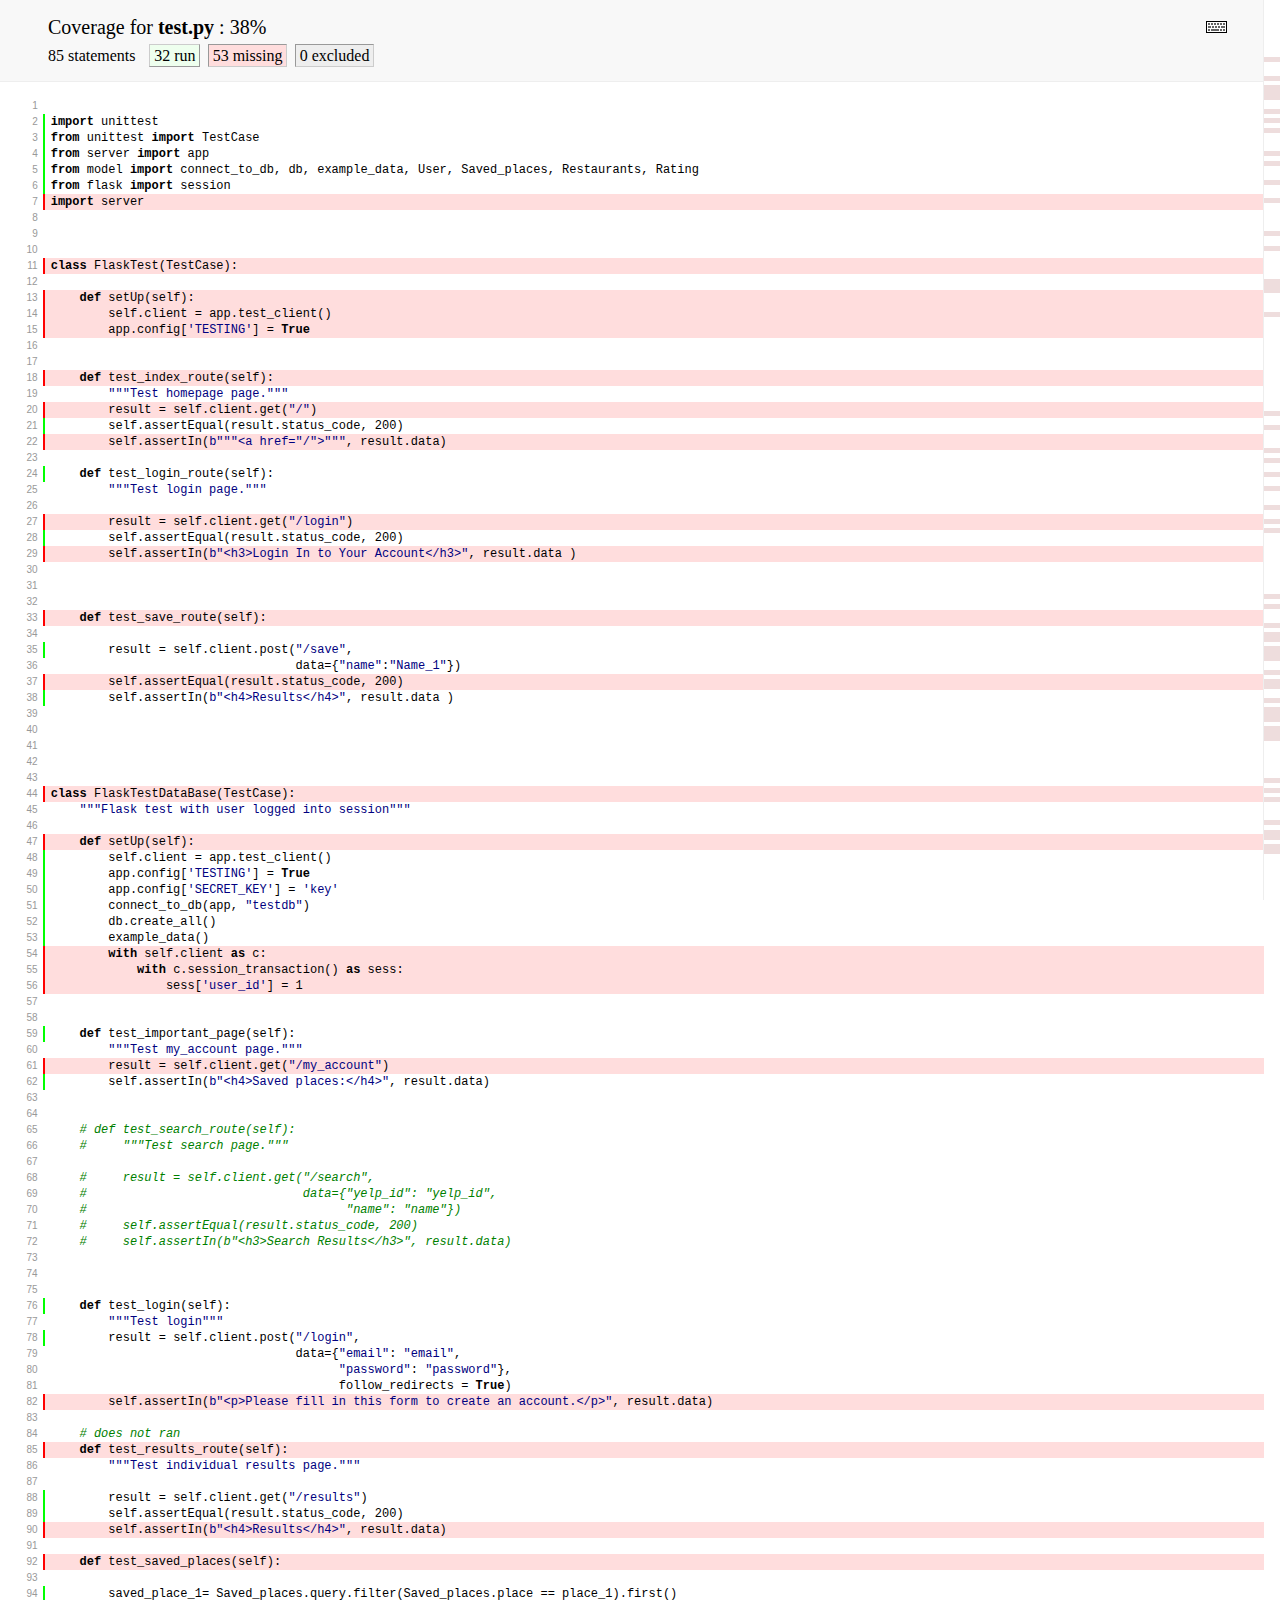
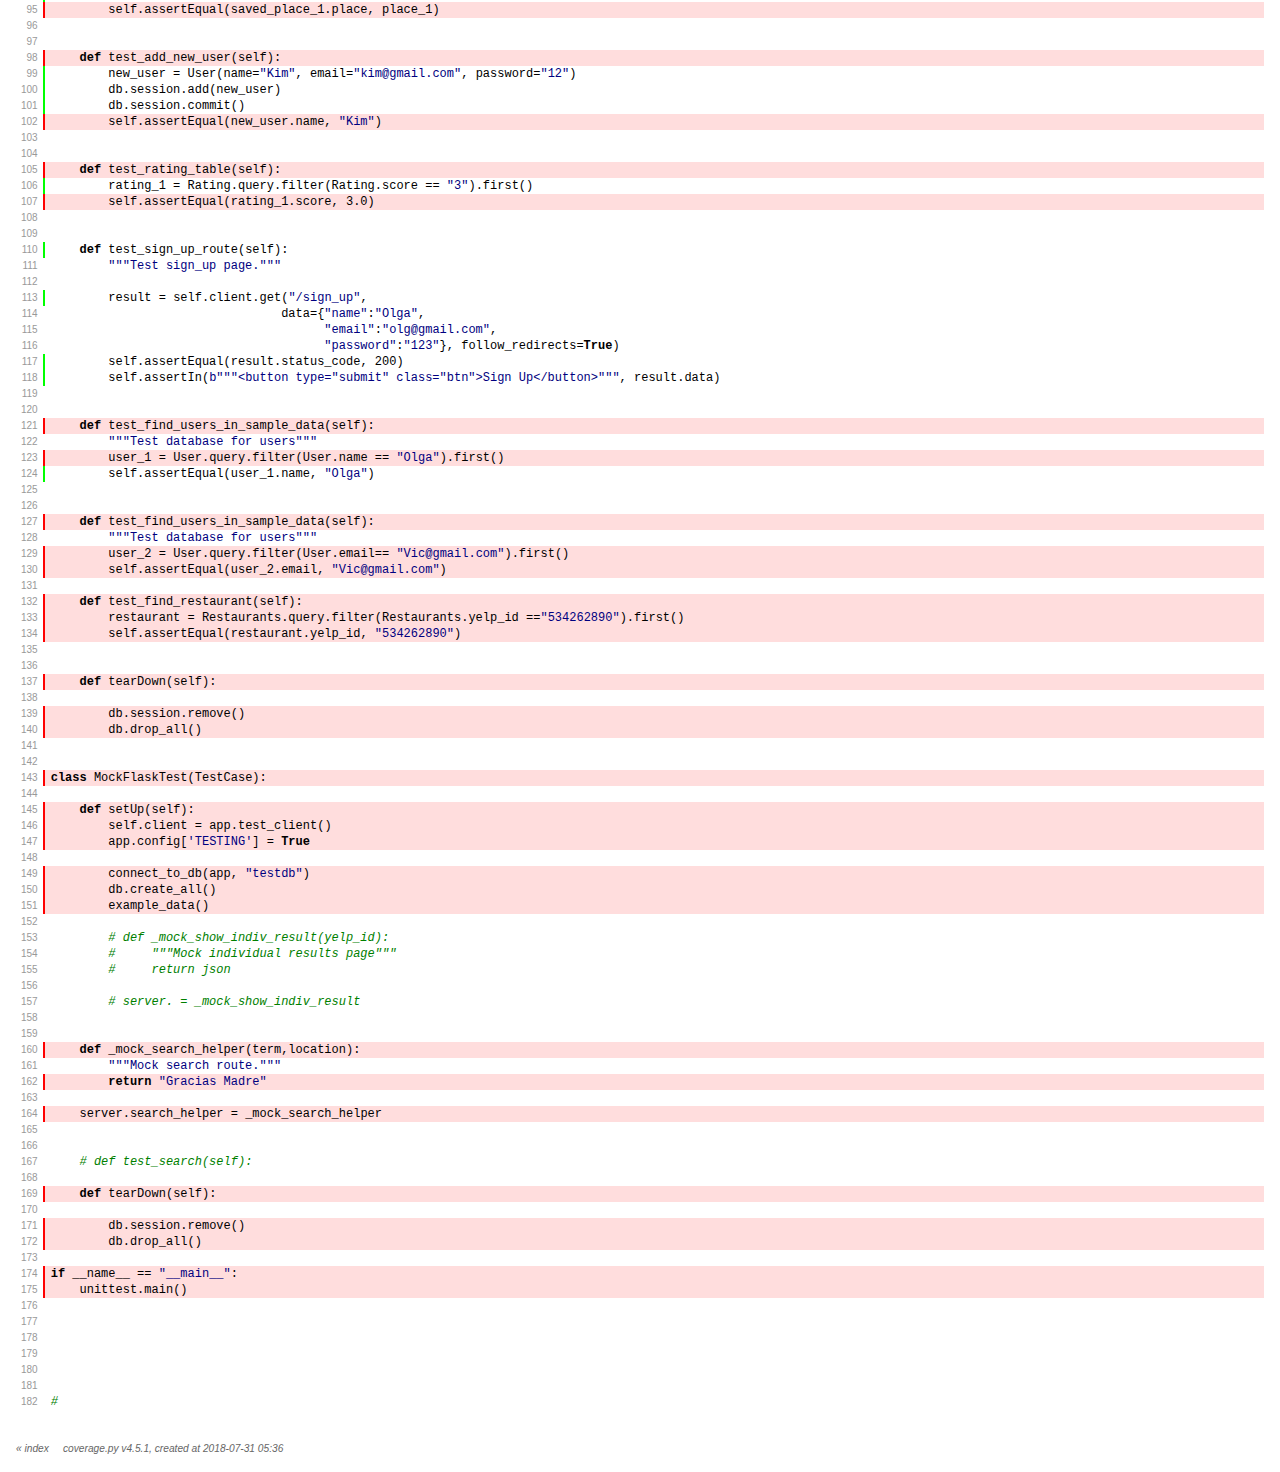
<file: htmlcov/test_py.html>
<!DOCTYPE html>
<html>
<head>
    <meta http-equiv="Content-Type" content="text/html; charset=utf-8">
    
    
    <meta http-equiv="X-UA-Compatible" content="IE=emulateIE7" />
    <title>Coverage for test.py: 38%</title>
    <link rel="stylesheet" href="style.css" type="text/css">
    
    <script type="text/javascript" src="jquery.min.js"></script>
    <script type="text/javascript" src="jquery.hotkeys.js"></script>
    <script type="text/javascript" src="jquery.isonscreen.js"></script>
    <script type="text/javascript" src="coverage_html.js"></script>
    <script type="text/javascript">
        jQuery(document).ready(coverage.pyfile_ready);
    </script>
</head>
<body class="pyfile">

<div id="header">
    <div class="content">
        <h1>Coverage for <b>test.py</b> :
            <span class="pc_cov">38%</span>
        </h1>

        <img id="keyboard_icon" src="keybd_closed.png" alt="Show keyboard shortcuts" />

        <h2 class="stats">
            85 statements &nbsp;
            <span class="run hide_run shortkey_r button_toggle_run">32 run</span>
            <span class="mis shortkey_m button_toggle_mis">53 missing</span>
            <span class="exc shortkey_x button_toggle_exc">0 excluded</span>

            
        </h2>
    </div>
</div>

<div class="help_panel">
    <img id="panel_icon" src="keybd_open.png" alt="Hide keyboard shortcuts" />
    <p class="legend">Hot-keys on this page</p>
    <div>
    <p class="keyhelp">
        <span class="key">r</span>
        <span class="key">m</span>
        <span class="key">x</span>
        <span class="key">p</span> &nbsp; toggle line displays
    </p>
    <p class="keyhelp">
        <span class="key">j</span>
        <span class="key">k</span> &nbsp; next/prev highlighted chunk
    </p>
    <p class="keyhelp">
        <span class="key">0</span> &nbsp; (zero) top of page
    </p>
    <p class="keyhelp">
        <span class="key">1</span> &nbsp; (one) first highlighted chunk
    </p>
    </div>
</div>

<div id="source">
    <table>
        <tr>
            <td class="linenos">
<p id="n1" class="pln"><a href="#n1">1</a></p>
<p id="n2" class="stm run hide_run"><a href="#n2">2</a></p>
<p id="n3" class="stm run hide_run"><a href="#n3">3</a></p>
<p id="n4" class="stm run hide_run"><a href="#n4">4</a></p>
<p id="n5" class="stm run hide_run"><a href="#n5">5</a></p>
<p id="n6" class="stm run hide_run"><a href="#n6">6</a></p>
<p id="n7" class="stm mis"><a href="#n7">7</a></p>
<p id="n8" class="pln"><a href="#n8">8</a></p>
<p id="n9" class="pln"><a href="#n9">9</a></p>
<p id="n10" class="pln"><a href="#n10">10</a></p>
<p id="n11" class="stm mis"><a href="#n11">11</a></p>
<p id="n12" class="pln"><a href="#n12">12</a></p>
<p id="n13" class="stm mis"><a href="#n13">13</a></p>
<p id="n14" class="stm mis"><a href="#n14">14</a></p>
<p id="n15" class="stm mis"><a href="#n15">15</a></p>
<p id="n16" class="pln"><a href="#n16">16</a></p>
<p id="n17" class="pln"><a href="#n17">17</a></p>
<p id="n18" class="stm mis"><a href="#n18">18</a></p>
<p id="n19" class="pln"><a href="#n19">19</a></p>
<p id="n20" class="stm mis"><a href="#n20">20</a></p>
<p id="n21" class="stm run hide_run"><a href="#n21">21</a></p>
<p id="n22" class="stm mis"><a href="#n22">22</a></p>
<p id="n23" class="pln"><a href="#n23">23</a></p>
<p id="n24" class="stm run hide_run"><a href="#n24">24</a></p>
<p id="n25" class="pln"><a href="#n25">25</a></p>
<p id="n26" class="pln"><a href="#n26">26</a></p>
<p id="n27" class="stm mis"><a href="#n27">27</a></p>
<p id="n28" class="stm run hide_run"><a href="#n28">28</a></p>
<p id="n29" class="stm mis"><a href="#n29">29</a></p>
<p id="n30" class="pln"><a href="#n30">30</a></p>
<p id="n31" class="pln"><a href="#n31">31</a></p>
<p id="n32" class="pln"><a href="#n32">32</a></p>
<p id="n33" class="stm mis"><a href="#n33">33</a></p>
<p id="n34" class="pln"><a href="#n34">34</a></p>
<p id="n35" class="stm run hide_run"><a href="#n35">35</a></p>
<p id="n36" class="pln"><a href="#n36">36</a></p>
<p id="n37" class="stm mis"><a href="#n37">37</a></p>
<p id="n38" class="stm run hide_run"><a href="#n38">38</a></p>
<p id="n39" class="pln"><a href="#n39">39</a></p>
<p id="n40" class="pln"><a href="#n40">40</a></p>
<p id="n41" class="pln"><a href="#n41">41</a></p>
<p id="n42" class="pln"><a href="#n42">42</a></p>
<p id="n43" class="pln"><a href="#n43">43</a></p>
<p id="n44" class="stm mis"><a href="#n44">44</a></p>
<p id="n45" class="pln"><a href="#n45">45</a></p>
<p id="n46" class="pln"><a href="#n46">46</a></p>
<p id="n47" class="stm mis"><a href="#n47">47</a></p>
<p id="n48" class="stm run hide_run"><a href="#n48">48</a></p>
<p id="n49" class="stm run hide_run"><a href="#n49">49</a></p>
<p id="n50" class="stm run hide_run"><a href="#n50">50</a></p>
<p id="n51" class="stm run hide_run"><a href="#n51">51</a></p>
<p id="n52" class="stm run hide_run"><a href="#n52">52</a></p>
<p id="n53" class="stm run hide_run"><a href="#n53">53</a></p>
<p id="n54" class="stm mis"><a href="#n54">54</a></p>
<p id="n55" class="stm mis"><a href="#n55">55</a></p>
<p id="n56" class="stm mis"><a href="#n56">56</a></p>
<p id="n57" class="pln"><a href="#n57">57</a></p>
<p id="n58" class="pln"><a href="#n58">58</a></p>
<p id="n59" class="stm run hide_run"><a href="#n59">59</a></p>
<p id="n60" class="pln"><a href="#n60">60</a></p>
<p id="n61" class="stm mis"><a href="#n61">61</a></p>
<p id="n62" class="stm run hide_run"><a href="#n62">62</a></p>
<p id="n63" class="pln"><a href="#n63">63</a></p>
<p id="n64" class="pln"><a href="#n64">64</a></p>
<p id="n65" class="pln"><a href="#n65">65</a></p>
<p id="n66" class="pln"><a href="#n66">66</a></p>
<p id="n67" class="pln"><a href="#n67">67</a></p>
<p id="n68" class="pln"><a href="#n68">68</a></p>
<p id="n69" class="pln"><a href="#n69">69</a></p>
<p id="n70" class="pln"><a href="#n70">70</a></p>
<p id="n71" class="pln"><a href="#n71">71</a></p>
<p id="n72" class="pln"><a href="#n72">72</a></p>
<p id="n73" class="pln"><a href="#n73">73</a></p>
<p id="n74" class="pln"><a href="#n74">74</a></p>
<p id="n75" class="pln"><a href="#n75">75</a></p>
<p id="n76" class="stm run hide_run"><a href="#n76">76</a></p>
<p id="n77" class="pln"><a href="#n77">77</a></p>
<p id="n78" class="stm run hide_run"><a href="#n78">78</a></p>
<p id="n79" class="pln"><a href="#n79">79</a></p>
<p id="n80" class="pln"><a href="#n80">80</a></p>
<p id="n81" class="pln"><a href="#n81">81</a></p>
<p id="n82" class="stm mis"><a href="#n82">82</a></p>
<p id="n83" class="pln"><a href="#n83">83</a></p>
<p id="n84" class="pln"><a href="#n84">84</a></p>
<p id="n85" class="stm mis"><a href="#n85">85</a></p>
<p id="n86" class="pln"><a href="#n86">86</a></p>
<p id="n87" class="pln"><a href="#n87">87</a></p>
<p id="n88" class="stm run hide_run"><a href="#n88">88</a></p>
<p id="n89" class="stm run hide_run"><a href="#n89">89</a></p>
<p id="n90" class="stm mis"><a href="#n90">90</a></p>
<p id="n91" class="pln"><a href="#n91">91</a></p>
<p id="n92" class="stm mis"><a href="#n92">92</a></p>
<p id="n93" class="pln"><a href="#n93">93</a></p>
<p id="n94" class="stm run hide_run"><a href="#n94">94</a></p>
<p id="n95" class="stm mis"><a href="#n95">95</a></p>
<p id="n96" class="pln"><a href="#n96">96</a></p>
<p id="n97" class="pln"><a href="#n97">97</a></p>
<p id="n98" class="stm mis"><a href="#n98">98</a></p>
<p id="n99" class="stm run hide_run"><a href="#n99">99</a></p>
<p id="n100" class="stm run hide_run"><a href="#n100">100</a></p>
<p id="n101" class="stm run hide_run"><a href="#n101">101</a></p>
<p id="n102" class="stm mis"><a href="#n102">102</a></p>
<p id="n103" class="pln"><a href="#n103">103</a></p>
<p id="n104" class="pln"><a href="#n104">104</a></p>
<p id="n105" class="stm mis"><a href="#n105">105</a></p>
<p id="n106" class="stm run hide_run"><a href="#n106">106</a></p>
<p id="n107" class="stm mis"><a href="#n107">107</a></p>
<p id="n108" class="pln"><a href="#n108">108</a></p>
<p id="n109" class="pln"><a href="#n109">109</a></p>
<p id="n110" class="stm run hide_run"><a href="#n110">110</a></p>
<p id="n111" class="pln"><a href="#n111">111</a></p>
<p id="n112" class="pln"><a href="#n112">112</a></p>
<p id="n113" class="stm run hide_run"><a href="#n113">113</a></p>
<p id="n114" class="pln"><a href="#n114">114</a></p>
<p id="n115" class="pln"><a href="#n115">115</a></p>
<p id="n116" class="pln"><a href="#n116">116</a></p>
<p id="n117" class="stm run hide_run"><a href="#n117">117</a></p>
<p id="n118" class="stm run hide_run"><a href="#n118">118</a></p>
<p id="n119" class="pln"><a href="#n119">119</a></p>
<p id="n120" class="pln"><a href="#n120">120</a></p>
<p id="n121" class="stm mis"><a href="#n121">121</a></p>
<p id="n122" class="pln"><a href="#n122">122</a></p>
<p id="n123" class="stm mis"><a href="#n123">123</a></p>
<p id="n124" class="stm run hide_run"><a href="#n124">124</a></p>
<p id="n125" class="pln"><a href="#n125">125</a></p>
<p id="n126" class="pln"><a href="#n126">126</a></p>
<p id="n127" class="stm mis"><a href="#n127">127</a></p>
<p id="n128" class="pln"><a href="#n128">128</a></p>
<p id="n129" class="stm mis"><a href="#n129">129</a></p>
<p id="n130" class="stm mis"><a href="#n130">130</a></p>
<p id="n131" class="pln"><a href="#n131">131</a></p>
<p id="n132" class="stm mis"><a href="#n132">132</a></p>
<p id="n133" class="stm mis"><a href="#n133">133</a></p>
<p id="n134" class="stm mis"><a href="#n134">134</a></p>
<p id="n135" class="pln"><a href="#n135">135</a></p>
<p id="n136" class="pln"><a href="#n136">136</a></p>
<p id="n137" class="stm mis"><a href="#n137">137</a></p>
<p id="n138" class="pln"><a href="#n138">138</a></p>
<p id="n139" class="stm mis"><a href="#n139">139</a></p>
<p id="n140" class="stm mis"><a href="#n140">140</a></p>
<p id="n141" class="pln"><a href="#n141">141</a></p>
<p id="n142" class="pln"><a href="#n142">142</a></p>
<p id="n143" class="stm mis"><a href="#n143">143</a></p>
<p id="n144" class="pln"><a href="#n144">144</a></p>
<p id="n145" class="stm mis"><a href="#n145">145</a></p>
<p id="n146" class="stm mis"><a href="#n146">146</a></p>
<p id="n147" class="stm mis"><a href="#n147">147</a></p>
<p id="n148" class="pln"><a href="#n148">148</a></p>
<p id="n149" class="stm mis"><a href="#n149">149</a></p>
<p id="n150" class="stm mis"><a href="#n150">150</a></p>
<p id="n151" class="stm mis"><a href="#n151">151</a></p>
<p id="n152" class="pln"><a href="#n152">152</a></p>
<p id="n153" class="pln"><a href="#n153">153</a></p>
<p id="n154" class="pln"><a href="#n154">154</a></p>
<p id="n155" class="pln"><a href="#n155">155</a></p>
<p id="n156" class="pln"><a href="#n156">156</a></p>
<p id="n157" class="pln"><a href="#n157">157</a></p>
<p id="n158" class="pln"><a href="#n158">158</a></p>
<p id="n159" class="pln"><a href="#n159">159</a></p>
<p id="n160" class="stm mis"><a href="#n160">160</a></p>
<p id="n161" class="pln"><a href="#n161">161</a></p>
<p id="n162" class="stm mis"><a href="#n162">162</a></p>
<p id="n163" class="pln"><a href="#n163">163</a></p>
<p id="n164" class="stm mis"><a href="#n164">164</a></p>
<p id="n165" class="pln"><a href="#n165">165</a></p>
<p id="n166" class="pln"><a href="#n166">166</a></p>
<p id="n167" class="pln"><a href="#n167">167</a></p>
<p id="n168" class="pln"><a href="#n168">168</a></p>
<p id="n169" class="stm mis"><a href="#n169">169</a></p>
<p id="n170" class="pln"><a href="#n170">170</a></p>
<p id="n171" class="stm mis"><a href="#n171">171</a></p>
<p id="n172" class="stm mis"><a href="#n172">172</a></p>
<p id="n173" class="pln"><a href="#n173">173</a></p>
<p id="n174" class="stm mis"><a href="#n174">174</a></p>
<p id="n175" class="stm mis"><a href="#n175">175</a></p>
<p id="n176" class="pln"><a href="#n176">176</a></p>
<p id="n177" class="pln"><a href="#n177">177</a></p>
<p id="n178" class="pln"><a href="#n178">178</a></p>
<p id="n179" class="pln"><a href="#n179">179</a></p>
<p id="n180" class="pln"><a href="#n180">180</a></p>
<p id="n181" class="pln"><a href="#n181">181</a></p>
<p id="n182" class="pln"><a href="#n182">182</a></p>

            </td>
            <td class="text">
<p id="t1" class="pln"><span class="strut">&nbsp;</span></p>
<p id="t2" class="stm run hide_run"><span class="key">import</span> <span class="nam">unittest</span><span class="strut">&nbsp;</span></p>
<p id="t3" class="stm run hide_run"><span class="key">from</span> <span class="nam">unittest</span> <span class="key">import</span> <span class="nam">TestCase</span><span class="strut">&nbsp;</span></p>
<p id="t4" class="stm run hide_run"><span class="key">from</span> <span class="nam">server</span> <span class="key">import</span> <span class="nam">app</span><span class="strut">&nbsp;</span></p>
<p id="t5" class="stm run hide_run"><span class="key">from</span> <span class="nam">model</span> <span class="key">import</span> <span class="nam">connect_to_db</span><span class="op">,</span> <span class="nam">db</span><span class="op">,</span> <span class="nam">example_data</span><span class="op">,</span> <span class="nam">User</span><span class="op">,</span> <span class="nam">Saved_places</span><span class="op">,</span> <span class="nam">Restaurants</span><span class="op">,</span> <span class="nam">Rating</span><span class="strut">&nbsp;</span></p>
<p id="t6" class="stm run hide_run"><span class="key">from</span> <span class="nam">flask</span> <span class="key">import</span> <span class="nam">session</span><span class="strut">&nbsp;</span></p>
<p id="t7" class="stm mis"><span class="key">import</span> <span class="nam">server</span><span class="strut">&nbsp;</span></p>
<p id="t8" class="pln"><span class="strut">&nbsp;</span></p>
<p id="t9" class="pln"><span class="strut">&nbsp;</span></p>
<p id="t10" class="pln"><span class="strut">&nbsp;</span></p>
<p id="t11" class="stm mis"><span class="key">class</span> <span class="nam">FlaskTest</span><span class="op">(</span><span class="nam">TestCase</span><span class="op">)</span><span class="op">:</span><span class="strut">&nbsp;</span></p>
<p id="t12" class="pln"><span class="strut">&nbsp;</span></p>
<p id="t13" class="stm mis">    <span class="key">def</span> <span class="nam">setUp</span><span class="op">(</span><span class="nam">self</span><span class="op">)</span><span class="op">:</span><span class="strut">&nbsp;</span></p>
<p id="t14" class="stm mis">        <span class="nam">self</span><span class="op">.</span><span class="nam">client</span> <span class="op">=</span> <span class="nam">app</span><span class="op">.</span><span class="nam">test_client</span><span class="op">(</span><span class="op">)</span><span class="strut">&nbsp;</span></p>
<p id="t15" class="stm mis">        <span class="nam">app</span><span class="op">.</span><span class="nam">config</span><span class="op">[</span><span class="str">'TESTING'</span><span class="op">]</span> <span class="op">=</span> <span class="key">True</span><span class="strut">&nbsp;</span></p>
<p id="t16" class="pln"><span class="strut">&nbsp;</span></p>
<p id="t17" class="pln"><span class="strut">&nbsp;</span></p>
<p id="t18" class="stm mis">    <span class="key">def</span> <span class="nam">test_index_route</span><span class="op">(</span><span class="nam">self</span><span class="op">)</span><span class="op">:</span><span class="strut">&nbsp;</span></p>
<p id="t19" class="pln">        <span class="str">"""Test homepage page."""</span><span class="strut">&nbsp;</span></p>
<p id="t20" class="stm mis">        <span class="nam">result</span> <span class="op">=</span> <span class="nam">self</span><span class="op">.</span><span class="nam">client</span><span class="op">.</span><span class="nam">get</span><span class="op">(</span><span class="str">"/"</span><span class="op">)</span><span class="strut">&nbsp;</span></p>
<p id="t21" class="stm run hide_run">        <span class="nam">self</span><span class="op">.</span><span class="nam">assertEqual</span><span class="op">(</span><span class="nam">result</span><span class="op">.</span><span class="nam">status_code</span><span class="op">,</span> <span class="num">200</span><span class="op">)</span><span class="strut">&nbsp;</span></p>
<p id="t22" class="stm mis">        <span class="nam">self</span><span class="op">.</span><span class="nam">assertIn</span><span class="op">(</span><span class="str">b"""&lt;a href="/">"""</span><span class="op">,</span> <span class="nam">result</span><span class="op">.</span><span class="nam">data</span><span class="op">)</span><span class="strut">&nbsp;</span></p>
<p id="t23" class="pln"><span class="strut">&nbsp;</span></p>
<p id="t24" class="stm run hide_run">    <span class="key">def</span> <span class="nam">test_login_route</span><span class="op">(</span><span class="nam">self</span><span class="op">)</span><span class="op">:</span><span class="strut">&nbsp;</span></p>
<p id="t25" class="pln">        <span class="str">"""Test login page."""</span><span class="strut">&nbsp;</span></p>
<p id="t26" class="pln"><span class="strut">&nbsp;</span></p>
<p id="t27" class="stm mis">        <span class="nam">result</span> <span class="op">=</span> <span class="nam">self</span><span class="op">.</span><span class="nam">client</span><span class="op">.</span><span class="nam">get</span><span class="op">(</span><span class="str">"/login"</span><span class="op">)</span><span class="strut">&nbsp;</span></p>
<p id="t28" class="stm run hide_run">        <span class="nam">self</span><span class="op">.</span><span class="nam">assertEqual</span><span class="op">(</span><span class="nam">result</span><span class="op">.</span><span class="nam">status_code</span><span class="op">,</span> <span class="num">200</span><span class="op">)</span><span class="strut">&nbsp;</span></p>
<p id="t29" class="stm mis">        <span class="nam">self</span><span class="op">.</span><span class="nam">assertIn</span><span class="op">(</span><span class="str">b"&lt;h3>Login In to Your Account&lt;/h3>"</span><span class="op">,</span> <span class="nam">result</span><span class="op">.</span><span class="nam">data</span> <span class="op">)</span><span class="strut">&nbsp;</span></p>
<p id="t30" class="pln"><span class="strut">&nbsp;</span></p>
<p id="t31" class="pln"><span class="strut">&nbsp;</span></p>
<p id="t32" class="pln"><span class="strut">&nbsp;</span></p>
<p id="t33" class="stm mis">    <span class="key">def</span> <span class="nam">test_save_route</span><span class="op">(</span><span class="nam">self</span><span class="op">)</span><span class="op">:</span><span class="strut">&nbsp;</span></p>
<p id="t34" class="pln"><span class="strut">&nbsp;</span></p>
<p id="t35" class="stm run hide_run">        <span class="nam">result</span> <span class="op">=</span> <span class="nam">self</span><span class="op">.</span><span class="nam">client</span><span class="op">.</span><span class="nam">post</span><span class="op">(</span><span class="str">"/save"</span><span class="op">,</span><span class="strut">&nbsp;</span></p>
<p id="t36" class="pln">                                  <span class="nam">data</span><span class="op">=</span><span class="op">{</span><span class="str">"name"</span><span class="op">:</span><span class="str">"Name_1"</span><span class="op">}</span><span class="op">)</span><span class="strut">&nbsp;</span></p>
<p id="t37" class="stm mis">        <span class="nam">self</span><span class="op">.</span><span class="nam">assertEqual</span><span class="op">(</span><span class="nam">result</span><span class="op">.</span><span class="nam">status_code</span><span class="op">,</span> <span class="num">200</span><span class="op">)</span><span class="strut">&nbsp;</span></p>
<p id="t38" class="stm run hide_run">        <span class="nam">self</span><span class="op">.</span><span class="nam">assertIn</span><span class="op">(</span><span class="str">b"&lt;h4>Results&lt;/h4>"</span><span class="op">,</span> <span class="nam">result</span><span class="op">.</span><span class="nam">data</span> <span class="op">)</span><span class="strut">&nbsp;</span></p>
<p id="t39" class="pln"><span class="strut">&nbsp;</span></p>
<p id="t40" class="pln"><span class="strut">&nbsp;</span></p>
<p id="t41" class="pln"><span class="strut">&nbsp;</span></p>
<p id="t42" class="pln"><span class="strut">&nbsp;</span></p>
<p id="t43" class="pln"><span class="strut">&nbsp;</span></p>
<p id="t44" class="stm mis"><span class="key">class</span> <span class="nam">FlaskTestDataBase</span><span class="op">(</span><span class="nam">TestCase</span><span class="op">)</span><span class="op">:</span><span class="strut">&nbsp;</span></p>
<p id="t45" class="pln">    <span class="str">"""Flask test with user logged into session"""</span><span class="strut">&nbsp;</span></p>
<p id="t46" class="pln"><span class="strut">&nbsp;</span></p>
<p id="t47" class="stm mis">    <span class="key">def</span> <span class="nam">setUp</span><span class="op">(</span><span class="nam">self</span><span class="op">)</span><span class="op">:</span><span class="strut">&nbsp;</span></p>
<p id="t48" class="stm run hide_run">        <span class="nam">self</span><span class="op">.</span><span class="nam">client</span> <span class="op">=</span> <span class="nam">app</span><span class="op">.</span><span class="nam">test_client</span><span class="op">(</span><span class="op">)</span><span class="strut">&nbsp;</span></p>
<p id="t49" class="stm run hide_run">        <span class="nam">app</span><span class="op">.</span><span class="nam">config</span><span class="op">[</span><span class="str">'TESTING'</span><span class="op">]</span> <span class="op">=</span> <span class="key">True</span><span class="strut">&nbsp;</span></p>
<p id="t50" class="stm run hide_run">        <span class="nam">app</span><span class="op">.</span><span class="nam">config</span><span class="op">[</span><span class="str">'SECRET_KEY'</span><span class="op">]</span> <span class="op">=</span> <span class="str">'key'</span><span class="strut">&nbsp;</span></p>
<p id="t51" class="stm run hide_run">        <span class="nam">connect_to_db</span><span class="op">(</span><span class="nam">app</span><span class="op">,</span> <span class="str">"testdb"</span><span class="op">)</span><span class="strut">&nbsp;</span></p>
<p id="t52" class="stm run hide_run">        <span class="nam">db</span><span class="op">.</span><span class="nam">create_all</span><span class="op">(</span><span class="op">)</span><span class="strut">&nbsp;</span></p>
<p id="t53" class="stm run hide_run">        <span class="nam">example_data</span><span class="op">(</span><span class="op">)</span><span class="strut">&nbsp;</span></p>
<p id="t54" class="stm mis">        <span class="key">with</span> <span class="nam">self</span><span class="op">.</span><span class="nam">client</span> <span class="key">as</span> <span class="nam">c</span><span class="op">:</span><span class="strut">&nbsp;</span></p>
<p id="t55" class="stm mis">            <span class="key">with</span> <span class="nam">c</span><span class="op">.</span><span class="nam">session_transaction</span><span class="op">(</span><span class="op">)</span> <span class="key">as</span> <span class="nam">sess</span><span class="op">:</span><span class="strut">&nbsp;</span></p>
<p id="t56" class="stm mis">                <span class="nam">sess</span><span class="op">[</span><span class="str">'user_id'</span><span class="op">]</span> <span class="op">=</span> <span class="num">1</span><span class="strut">&nbsp;</span></p>
<p id="t57" class="pln"><span class="strut">&nbsp;</span></p>
<p id="t58" class="pln"><span class="strut">&nbsp;</span></p>
<p id="t59" class="stm run hide_run">    <span class="key">def</span> <span class="nam">test_important_page</span><span class="op">(</span><span class="nam">self</span><span class="op">)</span><span class="op">:</span><span class="strut">&nbsp;</span></p>
<p id="t60" class="pln">        <span class="str">"""Test my_account page."""</span><span class="strut">&nbsp;</span></p>
<p id="t61" class="stm mis">        <span class="nam">result</span> <span class="op">=</span> <span class="nam">self</span><span class="op">.</span><span class="nam">client</span><span class="op">.</span><span class="nam">get</span><span class="op">(</span><span class="str">"/my_account"</span><span class="op">)</span><span class="strut">&nbsp;</span></p>
<p id="t62" class="stm run hide_run">        <span class="nam">self</span><span class="op">.</span><span class="nam">assertIn</span><span class="op">(</span><span class="str">b"&lt;h4>Saved places:&lt;/h4>"</span><span class="op">,</span> <span class="nam">result</span><span class="op">.</span><span class="nam">data</span><span class="op">)</span><span class="strut">&nbsp;</span></p>
<p id="t63" class="pln"><span class="strut">&nbsp;</span></p>
<p id="t64" class="pln"><span class="strut">&nbsp;</span></p>
<p id="t65" class="pln">    <span class="com"># def test_search_route(self):</span><span class="strut">&nbsp;</span></p>
<p id="t66" class="pln">    <span class="com">#     """Test search page."""</span><span class="strut">&nbsp;</span></p>
<p id="t67" class="pln"><span class="strut">&nbsp;</span></p>
<p id="t68" class="pln">    <span class="com">#     result = self.client.get("/search",</span><span class="strut">&nbsp;</span></p>
<p id="t69" class="pln">    <span class="com">#                              data={"yelp_id": "yelp_id",</span><span class="strut">&nbsp;</span></p>
<p id="t70" class="pln">    <span class="com">#                                    "name": "name"})</span><span class="strut">&nbsp;</span></p>
<p id="t71" class="pln">    <span class="com">#     self.assertEqual(result.status_code, 200)</span><span class="strut">&nbsp;</span></p>
<p id="t72" class="pln">    <span class="com">#     self.assertIn(b"&lt;h3>Search Results&lt;/h3>", result.data) </span><span class="strut">&nbsp;</span></p>
<p id="t73" class="pln"><span class="strut">&nbsp;</span></p>
<p id="t74" class="pln"><span class="strut">&nbsp;</span></p>
<p id="t75" class="pln"><span class="strut">&nbsp;</span></p>
<p id="t76" class="stm run hide_run">    <span class="key">def</span> <span class="nam">test_login</span><span class="op">(</span><span class="nam">self</span><span class="op">)</span><span class="op">:</span><span class="strut">&nbsp;</span></p>
<p id="t77" class="pln">        <span class="str">"""Test login"""</span><span class="strut">&nbsp;</span></p>
<p id="t78" class="stm run hide_run">        <span class="nam">result</span> <span class="op">=</span> <span class="nam">self</span><span class="op">.</span><span class="nam">client</span><span class="op">.</span><span class="nam">post</span><span class="op">(</span><span class="str">"/login"</span><span class="op">,</span><span class="strut">&nbsp;</span></p>
<p id="t79" class="pln">                                  <span class="nam">data</span><span class="op">=</span><span class="op">{</span><span class="str">"email"</span><span class="op">:</span> <span class="str">"email"</span><span class="op">,</span><span class="strut">&nbsp;</span></p>
<p id="t80" class="pln">                                        <span class="str">"password"</span><span class="op">:</span> <span class="str">"password"</span><span class="op">}</span><span class="op">,</span><span class="strut">&nbsp;</span></p>
<p id="t81" class="pln">                                        <span class="nam">follow_redirects</span> <span class="op">=</span> <span class="key">True</span><span class="op">)</span><span class="strut">&nbsp;</span></p>
<p id="t82" class="stm mis">        <span class="nam">self</span><span class="op">.</span><span class="nam">assertIn</span><span class="op">(</span><span class="str">b"&lt;p>Please fill in this form to create an account.&lt;/p>"</span><span class="op">,</span> <span class="nam">result</span><span class="op">.</span><span class="nam">data</span><span class="op">)</span><span class="strut">&nbsp;</span></p>
<p id="t83" class="pln"><span class="strut">&nbsp;</span></p>
<p id="t84" class="pln">    <span class="com"># does not ran</span><span class="strut">&nbsp;</span></p>
<p id="t85" class="stm mis">    <span class="key">def</span> <span class="nam">test_results_route</span><span class="op">(</span><span class="nam">self</span><span class="op">)</span><span class="op">:</span><span class="strut">&nbsp;</span></p>
<p id="t86" class="pln">        <span class="str">"""Test individual results page."""</span><span class="strut">&nbsp;</span></p>
<p id="t87" class="pln"><span class="strut">&nbsp;</span></p>
<p id="t88" class="stm run hide_run">        <span class="nam">result</span> <span class="op">=</span> <span class="nam">self</span><span class="op">.</span><span class="nam">client</span><span class="op">.</span><span class="nam">get</span><span class="op">(</span><span class="str">"/results"</span><span class="op">)</span><span class="strut">&nbsp;</span></p>
<p id="t89" class="stm run hide_run">        <span class="nam">self</span><span class="op">.</span><span class="nam">assertEqual</span><span class="op">(</span><span class="nam">result</span><span class="op">.</span><span class="nam">status_code</span><span class="op">,</span> <span class="num">200</span><span class="op">)</span><span class="strut">&nbsp;</span></p>
<p id="t90" class="stm mis">        <span class="nam">self</span><span class="op">.</span><span class="nam">assertIn</span><span class="op">(</span><span class="str">b"&lt;h4>Results&lt;/h4>"</span><span class="op">,</span> <span class="nam">result</span><span class="op">.</span><span class="nam">data</span><span class="op">)</span><span class="strut">&nbsp;</span></p>
<p id="t91" class="pln"><span class="strut">&nbsp;</span></p>
<p id="t92" class="stm mis">    <span class="key">def</span> <span class="nam">test_saved_places</span><span class="op">(</span><span class="nam">self</span><span class="op">)</span><span class="op">:</span><span class="strut">&nbsp;</span></p>
<p id="t93" class="pln"><span class="strut">&nbsp;</span></p>
<p id="t94" class="stm run hide_run">        <span class="nam">saved_place_1</span><span class="op">=</span> <span class="nam">Saved_places</span><span class="op">.</span><span class="nam">query</span><span class="op">.</span><span class="nam">filter</span><span class="op">(</span><span class="nam">Saved_places</span><span class="op">.</span><span class="nam">place</span> <span class="op">==</span> <span class="nam">place_1</span><span class="op">)</span><span class="op">.</span><span class="nam">first</span><span class="op">(</span><span class="op">)</span><span class="strut">&nbsp;</span></p>
<p id="t95" class="stm mis">        <span class="nam">self</span><span class="op">.</span><span class="nam">assertEqual</span><span class="op">(</span><span class="nam">saved_place_1</span><span class="op">.</span><span class="nam">place</span><span class="op">,</span> <span class="nam">place_1</span><span class="op">)</span><span class="strut">&nbsp;</span></p>
<p id="t96" class="pln"><span class="strut">&nbsp;</span></p>
<p id="t97" class="pln"><span class="strut">&nbsp;</span></p>
<p id="t98" class="stm mis">    <span class="key">def</span> <span class="nam">test_add_new_user</span><span class="op">(</span><span class="nam">self</span><span class="op">)</span><span class="op">:</span><span class="strut">&nbsp;</span></p>
<p id="t99" class="stm run hide_run">        <span class="nam">new_user</span> <span class="op">=</span> <span class="nam">User</span><span class="op">(</span><span class="nam">name</span><span class="op">=</span><span class="str">"Kim"</span><span class="op">,</span> <span class="nam">email</span><span class="op">=</span><span class="str">"kim@gmail.com"</span><span class="op">,</span> <span class="nam">password</span><span class="op">=</span><span class="str">"12"</span><span class="op">)</span><span class="strut">&nbsp;</span></p>
<p id="t100" class="stm run hide_run">        <span class="nam">db</span><span class="op">.</span><span class="nam">session</span><span class="op">.</span><span class="nam">add</span><span class="op">(</span><span class="nam">new_user</span><span class="op">)</span><span class="strut">&nbsp;</span></p>
<p id="t101" class="stm run hide_run">        <span class="nam">db</span><span class="op">.</span><span class="nam">session</span><span class="op">.</span><span class="nam">commit</span><span class="op">(</span><span class="op">)</span><span class="strut">&nbsp;</span></p>
<p id="t102" class="stm mis">        <span class="nam">self</span><span class="op">.</span><span class="nam">assertEqual</span><span class="op">(</span><span class="nam">new_user</span><span class="op">.</span><span class="nam">name</span><span class="op">,</span> <span class="str">"Kim"</span><span class="op">)</span><span class="strut">&nbsp;</span></p>
<p id="t103" class="pln"><span class="strut">&nbsp;</span></p>
<p id="t104" class="pln"><span class="strut">&nbsp;</span></p>
<p id="t105" class="stm mis">    <span class="key">def</span> <span class="nam">test_rating_table</span><span class="op">(</span><span class="nam">self</span><span class="op">)</span><span class="op">:</span><span class="strut">&nbsp;</span></p>
<p id="t106" class="stm run hide_run">        <span class="nam">rating_1</span> <span class="op">=</span> <span class="nam">Rating</span><span class="op">.</span><span class="nam">query</span><span class="op">.</span><span class="nam">filter</span><span class="op">(</span><span class="nam">Rating</span><span class="op">.</span><span class="nam">score</span> <span class="op">==</span> <span class="str">"3"</span><span class="op">)</span><span class="op">.</span><span class="nam">first</span><span class="op">(</span><span class="op">)</span><span class="strut">&nbsp;</span></p>
<p id="t107" class="stm mis">        <span class="nam">self</span><span class="op">.</span><span class="nam">assertEqual</span><span class="op">(</span><span class="nam">rating_1</span><span class="op">.</span><span class="nam">score</span><span class="op">,</span> <span class="num">3.0</span><span class="op">)</span><span class="strut">&nbsp;</span></p>
<p id="t108" class="pln"><span class="strut">&nbsp;</span></p>
<p id="t109" class="pln"><span class="strut">&nbsp;</span></p>
<p id="t110" class="stm run hide_run">    <span class="key">def</span> <span class="nam">test_sign_up_route</span><span class="op">(</span><span class="nam">self</span><span class="op">)</span><span class="op">:</span><span class="strut">&nbsp;</span></p>
<p id="t111" class="pln">        <span class="str">"""Test sign_up page."""</span><span class="strut">&nbsp;</span></p>
<p id="t112" class="pln"><span class="strut">&nbsp;</span></p>
<p id="t113" class="stm run hide_run">        <span class="nam">result</span> <span class="op">=</span> <span class="nam">self</span><span class="op">.</span><span class="nam">client</span><span class="op">.</span><span class="nam">get</span><span class="op">(</span><span class="str">"/sign_up"</span><span class="op">,</span><span class="strut">&nbsp;</span></p>
<p id="t114" class="pln">                                <span class="nam">data</span><span class="op">=</span><span class="op">{</span><span class="str">"name"</span><span class="op">:</span><span class="str">"Olga"</span><span class="op">,</span><span class="strut">&nbsp;</span></p>
<p id="t115" class="pln">                                      <span class="str">"email"</span><span class="op">:</span><span class="str">"olg@gmail.com"</span><span class="op">,</span><span class="strut">&nbsp;</span></p>
<p id="t116" class="pln">                                      <span class="str">"password"</span><span class="op">:</span><span class="str">"123"</span><span class="op">}</span><span class="op">,</span> <span class="nam">follow_redirects</span><span class="op">=</span><span class="key">True</span><span class="op">)</span><span class="strut">&nbsp;</span></p>
<p id="t117" class="stm run hide_run">        <span class="nam">self</span><span class="op">.</span><span class="nam">assertEqual</span><span class="op">(</span><span class="nam">result</span><span class="op">.</span><span class="nam">status_code</span><span class="op">,</span> <span class="num">200</span><span class="op">)</span><span class="strut">&nbsp;</span></p>
<p id="t118" class="stm run hide_run">        <span class="nam">self</span><span class="op">.</span><span class="nam">assertIn</span><span class="op">(</span><span class="str">b"""&lt;button type="submit" class="btn">Sign Up&lt;/button>"""</span><span class="op">,</span> <span class="nam">result</span><span class="op">.</span><span class="nam">data</span><span class="op">)</span><span class="strut">&nbsp;</span></p>
<p id="t119" class="pln"><span class="strut">&nbsp;</span></p>
<p id="t120" class="pln"><span class="strut">&nbsp;</span></p>
<p id="t121" class="stm mis">    <span class="key">def</span> <span class="nam">test_find_users_in_sample_data</span><span class="op">(</span><span class="nam">self</span><span class="op">)</span><span class="op">:</span><span class="strut">&nbsp;</span></p>
<p id="t122" class="pln">        <span class="str">"""Test database for users"""</span><span class="strut">&nbsp;</span></p>
<p id="t123" class="stm mis">        <span class="nam">user_1</span> <span class="op">=</span> <span class="nam">User</span><span class="op">.</span><span class="nam">query</span><span class="op">.</span><span class="nam">filter</span><span class="op">(</span><span class="nam">User</span><span class="op">.</span><span class="nam">name</span> <span class="op">==</span> <span class="str">"Olga"</span><span class="op">)</span><span class="op">.</span><span class="nam">first</span><span class="op">(</span><span class="op">)</span><span class="strut">&nbsp;</span></p>
<p id="t124" class="stm run hide_run">        <span class="nam">self</span><span class="op">.</span><span class="nam">assertEqual</span><span class="op">(</span><span class="nam">user_1</span><span class="op">.</span><span class="nam">name</span><span class="op">,</span> <span class="str">"Olga"</span><span class="op">)</span><span class="strut">&nbsp;</span></p>
<p id="t125" class="pln"><span class="strut">&nbsp;</span></p>
<p id="t126" class="pln"><span class="strut">&nbsp;</span></p>
<p id="t127" class="stm mis">    <span class="key">def</span> <span class="nam">test_find_users_in_sample_data</span><span class="op">(</span><span class="nam">self</span><span class="op">)</span><span class="op">:</span><span class="strut">&nbsp;</span></p>
<p id="t128" class="pln">        <span class="str">"""Test database for users"""</span><span class="strut">&nbsp;</span></p>
<p id="t129" class="stm mis">        <span class="nam">user_2</span> <span class="op">=</span> <span class="nam">User</span><span class="op">.</span><span class="nam">query</span><span class="op">.</span><span class="nam">filter</span><span class="op">(</span><span class="nam">User</span><span class="op">.</span><span class="nam">email</span><span class="op">==</span> <span class="str">"Vic@gmail.com"</span><span class="op">)</span><span class="op">.</span><span class="nam">first</span><span class="op">(</span><span class="op">)</span><span class="strut">&nbsp;</span></p>
<p id="t130" class="stm mis">        <span class="nam">self</span><span class="op">.</span><span class="nam">assertEqual</span><span class="op">(</span><span class="nam">user_2</span><span class="op">.</span><span class="nam">email</span><span class="op">,</span> <span class="str">"Vic@gmail.com"</span><span class="op">)</span><span class="strut">&nbsp;</span></p>
<p id="t131" class="pln"><span class="strut">&nbsp;</span></p>
<p id="t132" class="stm mis">    <span class="key">def</span> <span class="nam">test_find_restaurant</span><span class="op">(</span><span class="nam">self</span><span class="op">)</span><span class="op">:</span><span class="strut">&nbsp;</span></p>
<p id="t133" class="stm mis">        <span class="nam">restaurant</span> <span class="op">=</span> <span class="nam">Restaurants</span><span class="op">.</span><span class="nam">query</span><span class="op">.</span><span class="nam">filter</span><span class="op">(</span><span class="nam">Restaurants</span><span class="op">.</span><span class="nam">yelp_id</span> <span class="op">==</span><span class="str">"534262890"</span><span class="op">)</span><span class="op">.</span><span class="nam">first</span><span class="op">(</span><span class="op">)</span><span class="strut">&nbsp;</span></p>
<p id="t134" class="stm mis">        <span class="nam">self</span><span class="op">.</span><span class="nam">assertEqual</span><span class="op">(</span><span class="nam">restaurant</span><span class="op">.</span><span class="nam">yelp_id</span><span class="op">,</span> <span class="str">"534262890"</span><span class="op">)</span><span class="strut">&nbsp;</span></p>
<p id="t135" class="pln"><span class="strut">&nbsp;</span></p>
<p id="t136" class="pln"><span class="strut">&nbsp;</span></p>
<p id="t137" class="stm mis">    <span class="key">def</span> <span class="nam">tearDown</span><span class="op">(</span><span class="nam">self</span><span class="op">)</span><span class="op">:</span><span class="strut">&nbsp;</span></p>
<p id="t138" class="pln"><span class="strut">&nbsp;</span></p>
<p id="t139" class="stm mis">        <span class="nam">db</span><span class="op">.</span><span class="nam">session</span><span class="op">.</span><span class="nam">remove</span><span class="op">(</span><span class="op">)</span><span class="strut">&nbsp;</span></p>
<p id="t140" class="stm mis">        <span class="nam">db</span><span class="op">.</span><span class="nam">drop_all</span><span class="op">(</span><span class="op">)</span><span class="strut">&nbsp;</span></p>
<p id="t141" class="pln"><span class="strut">&nbsp;</span></p>
<p id="t142" class="pln"><span class="strut">&nbsp;</span></p>
<p id="t143" class="stm mis"><span class="key">class</span> <span class="nam">MockFlaskTest</span><span class="op">(</span><span class="nam">TestCase</span><span class="op">)</span><span class="op">:</span><span class="strut">&nbsp;</span></p>
<p id="t144" class="pln"><span class="strut">&nbsp;</span></p>
<p id="t145" class="stm mis">    <span class="key">def</span> <span class="nam">setUp</span><span class="op">(</span><span class="nam">self</span><span class="op">)</span><span class="op">:</span><span class="strut">&nbsp;</span></p>
<p id="t146" class="stm mis">        <span class="nam">self</span><span class="op">.</span><span class="nam">client</span> <span class="op">=</span> <span class="nam">app</span><span class="op">.</span><span class="nam">test_client</span><span class="op">(</span><span class="op">)</span><span class="strut">&nbsp;</span></p>
<p id="t147" class="stm mis">        <span class="nam">app</span><span class="op">.</span><span class="nam">config</span><span class="op">[</span><span class="str">'TESTING'</span><span class="op">]</span> <span class="op">=</span> <span class="key">True</span><span class="strut">&nbsp;</span></p>
<p id="t148" class="pln"><span class="strut">&nbsp;</span></p>
<p id="t149" class="stm mis">        <span class="nam">connect_to_db</span><span class="op">(</span><span class="nam">app</span><span class="op">,</span> <span class="str">"testdb"</span><span class="op">)</span><span class="strut">&nbsp;</span></p>
<p id="t150" class="stm mis">        <span class="nam">db</span><span class="op">.</span><span class="nam">create_all</span><span class="op">(</span><span class="op">)</span><span class="strut">&nbsp;</span></p>
<p id="t151" class="stm mis">        <span class="nam">example_data</span><span class="op">(</span><span class="op">)</span><span class="strut">&nbsp;</span></p>
<p id="t152" class="pln"><span class="strut">&nbsp;</span></p>
<p id="t153" class="pln">        <span class="com"># def _mock_show_indiv_result(yelp_id):</span><span class="strut">&nbsp;</span></p>
<p id="t154" class="pln">        <span class="com">#     """Mock individual results page"""</span><span class="strut">&nbsp;</span></p>
<p id="t155" class="pln">        <span class="com">#     return json</span><span class="strut">&nbsp;</span></p>
<p id="t156" class="pln"><span class="strut">&nbsp;</span></p>
<p id="t157" class="pln">        <span class="com"># server. = _mock_show_indiv_result</span><span class="strut">&nbsp;</span></p>
<p id="t158" class="pln"><span class="strut">&nbsp;</span></p>
<p id="t159" class="pln"><span class="strut">&nbsp;</span></p>
<p id="t160" class="stm mis">    <span class="key">def</span> <span class="nam">_mock_search_helper</span><span class="op">(</span><span class="nam">term</span><span class="op">,</span><span class="nam">location</span><span class="op">)</span><span class="op">:</span><span class="strut">&nbsp;</span></p>
<p id="t161" class="pln">        <span class="str">"""Mock search route."""</span><span class="strut">&nbsp;</span></p>
<p id="t162" class="stm mis">        <span class="key">return</span> <span class="str">"Gracias Madre"</span><span class="strut">&nbsp;</span></p>
<p id="t163" class="pln"><span class="strut">&nbsp;</span></p>
<p id="t164" class="stm mis">    <span class="nam">server</span><span class="op">.</span><span class="nam">search_helper</span> <span class="op">=</span> <span class="nam">_mock_search_helper</span><span class="strut">&nbsp;</span></p>
<p id="t165" class="pln"><span class="strut">&nbsp;</span></p>
<p id="t166" class="pln"><span class="strut">&nbsp;</span></p>
<p id="t167" class="pln">    <span class="com"># def test_search(self):</span><span class="strut">&nbsp;</span></p>
<p id="t168" class="pln"><span class="strut">&nbsp;</span></p>
<p id="t169" class="stm mis">    <span class="key">def</span> <span class="nam">tearDown</span><span class="op">(</span><span class="nam">self</span><span class="op">)</span><span class="op">:</span><span class="strut">&nbsp;</span></p>
<p id="t170" class="pln"><span class="strut">&nbsp;</span></p>
<p id="t171" class="stm mis">        <span class="nam">db</span><span class="op">.</span><span class="nam">session</span><span class="op">.</span><span class="nam">remove</span><span class="op">(</span><span class="op">)</span><span class="strut">&nbsp;</span></p>
<p id="t172" class="stm mis">        <span class="nam">db</span><span class="op">.</span><span class="nam">drop_all</span><span class="op">(</span><span class="op">)</span><span class="strut">&nbsp;</span></p>
<p id="t173" class="pln"><span class="strut">&nbsp;</span></p>
<p id="t174" class="stm mis"><span class="key">if</span> <span class="nam">__name__</span> <span class="op">==</span> <span class="str">"__main__"</span><span class="op">:</span><span class="strut">&nbsp;</span></p>
<p id="t175" class="stm mis">    <span class="nam">unittest</span><span class="op">.</span><span class="nam">main</span><span class="op">(</span><span class="op">)</span><span class="strut">&nbsp;</span></p>
<p id="t176" class="pln"><span class="strut">&nbsp;</span></p>
<p id="t177" class="pln"><span class="strut">&nbsp;</span></p>
<p id="t178" class="pln"><span class="strut">&nbsp;</span></p>
<p id="t179" class="pln"><span class="strut">&nbsp;</span></p>
<p id="t180" class="pln"><span class="strut">&nbsp;</span></p>
<p id="t181" class="pln"><span class="strut">&nbsp;</span></p>
<p id="t182" class="pln"><span class="com">#    </span><span class="strut">&nbsp;</span></p>

            </td>
        </tr>
    </table>
</div>

<div id="footer">
    <div class="content">
        <p>
            <a class="nav" href="index.html">&#xab; index</a> &nbsp; &nbsp; <a class="nav" href="https://coverage.readthedocs.io">coverage.py v4.5.1</a>,
            created at 2018-07-31 05:36
        </p>
    </div>
</div>

</body>
</html>
</file>
<file: htmlcov/style.css>
/* Licensed under the Apache License: http://www.apache.org/licenses/LICENSE-2.0 */
/* For details: https://bitbucket.org/ned/coveragepy/src/default/NOTICE.txt */

/* CSS styles for coverage.py. */

/* Page-wide styles */
html, body, h1, h2, h3, p, table, td, th {
    margin: 0;
    padding: 0;
    border: 0;
    outline: 0;
    font-weight: inherit;
    font-style: inherit;
    font-size: 100%;
    font-family: inherit;
    vertical-align: baseline;
    }

/* Set baseline grid to 16 pt. */
body {
    font-family: georgia, serif;
    font-size: 1em;
    }

html>body {
    font-size: 16px;
    }

/* Set base font size to 12/16 */
p {
    font-size: .75em;           /* 12/16 */
    line-height: 1.33333333em;  /* 16/12 */
    }

table {
    border-collapse: collapse;
    }
td {
    vertical-align: top;
}
table tr.hidden {
    display: none !important;
    }

p#no_rows {
    display: none;
    font-size: 1.2em;
    }

a.nav {
    text-decoration: none;
    color: inherit;
    }
a.nav:hover {
    text-decoration: underline;
    color: inherit;
    }

/* Page structure */
#header {
    background: #f8f8f8;
    width: 100%;
    border-bottom: 1px solid #eee;
    }

#source {
    padding: 1em;
    font-family: Consolas, "Liberation Mono", Menlo, Courier, monospace;
    }

.indexfile #footer {
    margin: 1em 3em;
    }

.pyfile #footer {
    margin: 1em 1em;
    }

#footer .content {
    padding: 0;
    font-size: 85%;
    font-family: verdana, sans-serif;
    color: #666666;
    font-style: italic;
    }

#index {
    margin: 1em 0 0 3em;
    }

/* Header styles */
#header .content {
    padding: 1em 3em;
    }

h1 {
    font-size: 1.25em;
    display: inline-block;
}

#filter_container {
    display: inline-block;
    float: right;
    margin: 0 2em 0 0;
}
#filter_container input {
    width: 10em;
}

h2.stats {
    margin-top: .5em;
    font-size: 1em;
}
.stats span {
    border: 1px solid;
    padding: .1em .25em;
    margin: 0 .1em;
    cursor: pointer;
    border-color: #999 #ccc #ccc #999;
}
.stats span.hide_run, .stats span.hide_exc,
.stats span.hide_mis, .stats span.hide_par,
.stats span.par.hide_run.hide_par {
    border-color: #ccc #999 #999 #ccc;
}
.stats span.par.hide_run {
    border-color: #999 #ccc #ccc #999;
}

.stats span.run {
    background: #ddffdd;
}
.stats span.exc {
    background: #eeeeee;
}
.stats span.mis {
    background: #ffdddd;
}
.stats span.hide_run {
    background: #eeffee;
}
.stats span.hide_exc {
    background: #f5f5f5;
}
.stats span.hide_mis {
    background: #ffeeee;
}
.stats span.par {
    background: #ffffaa;
}
.stats span.hide_par {
    background: #ffffcc;
}

/* Help panel */
#keyboard_icon {
    float: right;
    margin: 5px;
    cursor: pointer;
}

.help_panel {
    position: absolute;
    background: #ffffcc;
    padding: .5em;
    border: 1px solid #883;
    display: none;
}

.indexfile .help_panel {
    width: 20em; height: 4em;
}

.pyfile .help_panel {
    width: 16em; height: 8em;
}

.help_panel .legend {
    font-style: italic;
    margin-bottom: 1em;
}

#panel_icon {
    float: right;
    cursor: pointer;
}

.keyhelp {
    margin: .75em;
}

.keyhelp .key {
    border: 1px solid black;
    border-color: #888 #333 #333 #888;
    padding: .1em .35em;
    font-family: monospace;
    font-weight: bold;
    background: #eee;
}

/* Source file styles */
.linenos p {
    text-align: right;
    margin: 0;
    padding: 0 .5em;
    color: #999999;
    font-family: verdana, sans-serif;
    font-size: .625em;   /* 10/16 */
    line-height: 1.6em;  /* 16/10 */
    }
.linenos p.highlight {
    background: #ffdd00;
    }
.linenos p a {
    text-decoration: none;
    color: #999999;
    }
.linenos p a:hover {
    text-decoration: underline;
    color: #999999;
    }

td.text {
    width: 100%;
    }
.text p {
    margin: 0;
    padding: 0 0 0 .5em;
    border-left: 2px solid #ffffff;
    white-space: pre;
    position: relative;
    }

.text p.mis {
    background: #ffdddd;
    border-left: 2px solid #ff0000;
    }
.text p.run, .text p.run.hide_par {
    background: #ddffdd;
    border-left: 2px solid #00ff00;
    }
.text p.exc {
    background: #eeeeee;
    border-left: 2px solid #808080;
    }
.text p.par, .text p.par.hide_run {
    background: #ffffaa;
    border-left: 2px solid #eeee99;
    }
.text p.hide_run, .text p.hide_exc, .text p.hide_mis, .text p.hide_par,
.text p.hide_run.hide_par {
    background: inherit;
    }

.text span.annotate {
    font-family: georgia;
    color: #666;
    float: right;
    padding-right: .5em;
    }
.text p.hide_par span.annotate {
    display: none;
    }
.text span.annotate.long {
    display: none;
    }
.text p:hover span.annotate.long {
    display: block;
    max-width: 50%;
    white-space: normal;
    float: right;
    position: absolute;
    top: 1.75em;
    right: 1em;
    width: 30em;
    height: auto;
    color: #333;
    background: #ffffcc;
    border: 1px solid #888;
    padding: .25em .5em;
    z-index: 999;
    border-radius: .2em;
    box-shadow: #cccccc .2em .2em .2em;
    }

/* Syntax coloring */
.text .com {
    color: green;
    font-style: italic;
    line-height: 1px;
    }
.text .key {
    font-weight: bold;
    line-height: 1px;
    }
.text .str {
    color: #000080;
    }

/* index styles */
#index td, #index th {
    text-align: right;
    width: 5em;
    padding: .25em .5em;
    border-bottom: 1px solid #eee;
    }
#index th {
    font-style: italic;
    color: #333;
    border-bottom: 1px solid #ccc;
    cursor: pointer;
    }
#index th:hover {
    background: #eee;
    border-bottom: 1px solid #999;
    }
#index td.left, #index th.left {
    padding-left: 0;
    }
#index td.right, #index th.right {
    padding-right: 0;
    }
#index th.headerSortDown, #index th.headerSortUp {
    border-bottom: 1px solid #000;
    white-space: nowrap;
    background: #eee;
    }
#index th.headerSortDown:after {
    content: " ↓";
}
#index th.headerSortUp:after {
    content: " ↑";
}
#index td.name, #index th.name {
    text-align: left;
    width: auto;
    }
#index td.name a {
    text-decoration: none;
    color: #000;
    }
#index tr.total,
#index tr.total_dynamic {
    }
#index tr.total td,
#index tr.total_dynamic td {
    font-weight: bold;
    border-top: 1px solid #ccc;
    border-bottom: none;
    }
#index tr.file:hover {
    background: #eeeeee;
    }
#index tr.file:hover td.name {
    text-decoration: underline;
    color: #000;
    }

/* scroll marker styles */
#scroll_marker {
    position: fixed;
    right: 0;
    top: 0;
    width: 16px;
    height: 100%;
    background: white;
    border-left: 1px solid #eee;
    }

#scroll_marker .marker {
    background: #eedddd;
    position: absolute;
    min-height: 3px;
    width: 100%;
    }
</file>
